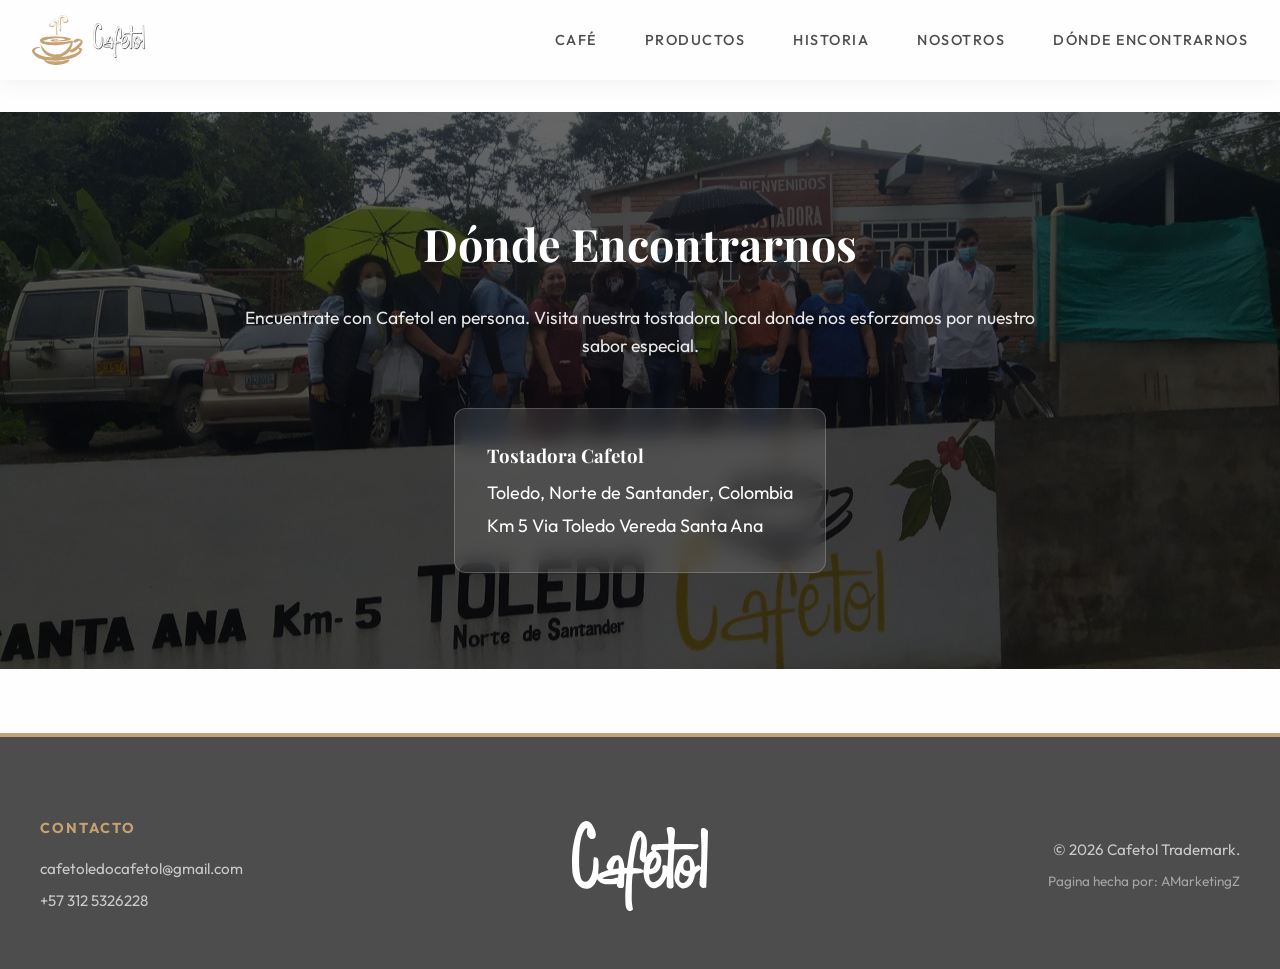
<file: find-us.html>
<!DOCTYPE html>
<html lang="en">
<head>
    <meta charset="UTF-8">
    <meta name="viewport" content="width=device-width, initial-scale=1.0">
    <title>Cafetol - Dónde Encontrarnos</title>
    <link rel="preconnect" href="https://fonts.googleapis.com">
    <link rel="preconnect" href="https://fonts.gstatic.com" crossorigin>
    <link href="https://fonts.googleapis.com/css2?family=Outfit:wght@300;400;500;600&family=Playfair+Display:ital,wght@0,400;0,600;1,400&display=swap" rel="stylesheet">
    <link rel="stylesheet" href="styles.css">
</head>
<body class="subpage">
    <header>
        <div class="header-container">
            <a href="index.html" class="logo">
               <svg class="logo-icon"
   version="1.1"
   id="svg1"
   
   
   viewBox="0 0 430.86771 425.19806"
   sodipodi:docname="vector_icon.svg"
   inkscape:version="1.4 (86a8ad7, 2024-10-11)"
   xmlns:inkscape="http://www.inkscape.org/namespaces/inkscape"
   xmlns:sodipodi="http://sodipodi.sourceforge.net/DTD/sodipodi-0.dtd"
   xmlns="http://www.w3.org/2000/svg"
   xmlns:svg="http://www.w3.org/2000/svg">
  <defs
     id="defs1" />
  <sodipodi:namedview
     id="namedview1"
     pagecolor="#ffffff"
     bordercolor="#000000"
     borderopacity="0.25"
     inkscape:showpageshadow="2"
     inkscape:pageopacity="0.0"
     inkscape:pagecheckerboard="0"
     inkscape:deskcolor="#d1d1d1"
     inkscape:zoom="0.63146779"
     inkscape:cx="323.05686"
     inkscape:cy="314.34699"
     inkscape:window-
     inkscape:window-
     inkscape:window-x="54"
     inkscape:window-y="-8"
     inkscape:window-maximized="1"
     inkscape:current-layer="g1" />
  <g
     inkscape:groupmode="layer"
     inkscape:label="Image"
     id="g1"
     transform="translate(-268.12152,-115.73236)">
    <path
       
       d="m 461,540.48537 c -6.325,-0.41198 -16.76151,-1.69722 -23.19225,-2.85609 -6.43074,-1.15886 -15.42644,-3.28665 -19.99044,-4.72842 -4.56399,-1.44176 -12.11012,-4.38251 -16.76916,-6.535 -4.65904,-2.15248 -8.71335,-4.25998 -9.00957,-4.68333 -0.29622,-0.42334 -2.11358,-1.74295 -4.03858,-2.93246 -1.925,-1.1895 -6.5375,-5.30043 -10.25,-9.1354 -3.7125,-3.83496 -6.75,-7.39537 -6.75,-7.91203 0,-0.51665 0.67238,-1.49739 1.49417,-2.17942 1.21006,-1.00426 4.10982,-0.56435 15.25,2.31348 7.56571,1.95445 17.58083,4.22747 22.25583,5.05117 4.675,0.82371 12.775,2.07998 18,2.79173 5.78302,0.78776 20.06406,1.30038 36.5,1.31018 16.03147,0.01 31.46866,-0.51411 38,-1.28905 6.05,-0.71783 17.525,-2.41988 25.5,-3.78234 7.975,-1.36245 22.6,-4.54734 32.5,-7.07752 9.9,-2.53018 19.37502,-4.80184 21.05559,-5.04812 1.95203,-0.28606 3.50473,0.0934 4.29919,1.05065 0.99876,1.20345 0.92643,2.4681 -0.36741,6.4238 -0.88605,2.70894 -2.4683,6.33506 -3.5161,8.05803 -1.0478,1.72297 -3.83248,4.53897 -6.18818,6.25778 -2.3557,1.71881 -7.43309,4.72256 -11.28309,6.67501 -3.85,1.95245 -11.44676,5.04994 -16.88169,6.88332 -5.43494,1.83337 -16.00994,4.65294 -23.5,6.26571 -7.49007,1.61276 -17.44331,3.40065 -22.11831,3.97308 -4.675,0.57243 -13.225,1.22383 -19,1.44755 -5.775,0.22372 -15.675,0.0697 -22,-0.34231 z m -34.5,-36.96665 c -7.7,-0.46926 -19.85,-1.57279 -27,-2.45229 -7.15,-0.8795 -17.95,-2.52082 -24,-3.64738 -6.05,-1.12655 -14.375,-2.93172 -18.5,-4.01148 -4.125,-1.07976 -11.775,-3.35164 -17,-5.04862 -5.225,-1.69698 -13.86718,-5.24976 -19.20484,-7.89507 -5.33767,-2.6453 -12.31267,-6.63099 -15.5,-8.85708 -3.18734,-2.22609 -7.20043,-5.29415 -8.91797,-6.81792 -1.71755,-1.52377 -4.0578,-4.57049 -5.20056,-6.77049 -1.14276,-2.2 -4.61261,-6.475 -7.71078,-9.5 -3.09817,-3.025 -6.44359,-6.625 -7.43426,-8 -0.99067,-1.375 -3.01466,-4.67717 -4.49776,-7.33816 -1.55189,-2.78442 -2.93327,-7.13188 -3.25422,-10.24166 -0.40262,-3.90103 -0.0542,-6.72184 1.253,-10.14473 1.00306,-2.6265 3.68333,-6.53298 6.00915,-8.75834 2.30915,-2.20941 7.15795,-5.48685 10.77511,-7.28321 3.61717,-1.79635 9.41312,-4.11929 12.8799,-5.16209 3.46678,-1.0428 8.55323,-2.3497 11.30323,-2.90421 2.75,-0.55452 9.05,-1.28969 14,-1.63371 6.49418,-0.45135 9.67407,-0.26472 11.42103,0.6703 1.33157,0.71269 2.60104,1.84171 2.82104,2.50893 0.22487,0.68195 -0.83517,1.47765 -2.42103,1.81729 -1.55157,0.33229 -6.64604,1.74208 -11.32104,3.13285 -4.675,1.39078 -11.875,4.27779 -16,6.41559 -4.125,2.1378 -9.8625,5.9545 -12.75,8.48157 -5.07446,4.44104 -5.24927,4.76762 -5.22804,9.76712 0.0121,2.84485 0.85105,6.99777 1.86437,9.22872 1.01332,2.23094 4.04094,5.94913 6.72804,8.26265 2.69981,2.32446 11.59659,7.52112 19.88563,11.6153 8.25,4.0749 19.725,8.99286 25.5,10.9288 5.775,1.93594 15,4.64144 20.5,6.01222 5.5,1.37079 13.6,3.16329 18,3.98335 4.4,0.82006 11.6,1.9737 16,2.56364 4.4,0.58994 12.275,1.50446 17.5,2.03226 5.225,0.52779 18.05,1.17481 28.5,1.43781 15.36866,0.3868 17.18433,0.30558 9.5,-0.42491 -5.225,-0.49671 -12.875,-1.62803 -17,-2.51405 -4.125,-0.88602 -10.65,-2.52643 -14.5,-3.64535 -3.85,-1.11892 -11.1456,-3.96984 -16.21244,-6.33538 -5.06685,-2.36554 -12.62183,-6.65789 -16.78886,-9.53855 -4.16703,-2.88066 -10.99882,-8.65678 -15.18177,-12.83581 -4.18294,-4.17903 -9.83183,-10.74824 -12.55308,-14.59824 -2.72126,-3.85 -6.89884,-11.05 -9.28351,-16 -2.38468,-4.95 -5.49997,-12.6 -6.92287,-17 -1.4229,-4.4 -3.22501,-11.375 -4.00468,-15.5 -0.77968,-4.125 -1.65239,-9.075 -1.93937,-11 -0.3696,-2.47925 -0.23898,-3.06254 0.44789,-2 0.53332,0.825 3.17721,5.22527 5.87532,9.77839 2.6981,4.55311 7.52863,11.94544 10.7345,16.42739 3.20588,4.48195 10.32887,12.68449 15.82887,18.22785 5.5,5.54337 13.825,12.83676 18.5,16.20753 4.675,3.37078 13.42062,8.66215 19.43472,11.75861 6.01409,3.09645 14.56409,6.77729 19,8.17963 4.4359,1.40233 11.21528,3.23961 15.06528,4.08284 3.85,0.84322 13.3,1.76507 21,2.04856 10.45734,0.38499 16.40395,0.0977 23.5,-1.13543 5.225,-0.90797 12.65,-2.58481 16.5,-3.72632 3.85,-1.14151 11.08117,-3.9808 16.06927,-6.30955 4.9881,-2.32874 12.1881,-6.27299 16,-8.76499 3.8119,-2.49201 10.51797,-7.63599 14.90237,-11.43107 4.38441,-3.79509 11.08009,-10.48739 14.8793,-14.8718 3.7992,-4.3844 9.4632,-11.79664 12.58665,-16.47164 3.12346,-4.675 7.09274,-11.04075 8.82063,-14.14611 1.72788,-3.10536 4.04285,-9.16416 5.14437,-13.46399 1.10151,-4.29984 1.86925,-7.9514 1.70607,-8.11458 -0.16317,-0.16317 -2.11572,0.34512 -4.33899,1.12953 -2.22326,0.78441 -10.95596,3.02101 -19.40598,4.97022 -8.45003,1.94921 -20.98869,4.44819 -27.86369,5.5533 -6.875,1.1051 -16.1,2.47752 -20.5,3.04982 -4.4,0.5723 -14.525,1.71989 -22.5,2.5502 -7.975,0.8303 -25.975,1.78666 -40,2.12523 -16.26575,0.39266 -30.56979,0.19274 -39.5,-0.55209 -7.7,-0.64222 -18.6489,-1.85166 -24.33089,-2.68765 -5.68198,-0.83598 -14.45698,-2.56928 -19.5,-3.85176 -5.04301,-1.28249 -12.87715,-3.7646 -17.4092,-5.51582 -4.53204,-1.75122 -10.36264,-4.61554 -12.95688,-6.36517 -2.85159,-1.92319 -5.97309,-5.28598 -7.89375,-8.50393 -1.74732,-2.92754 -3.46402,-7.11807 -3.81489,-9.31228 -0.35087,-2.19421 -0.18925,-5.64895 0.35916,-7.6772 0.5484,-2.02825 2.34753,-5.32253 3.99805,-7.32063 1.88389,-2.28059 6.08077,-5.13966 11.27468,-7.68074 4.6546,-2.27722 13.08537,-5.21356 19.27372,-6.71281 6.05,-1.46573 17.63349,-3.51904 25.74109,-4.56292 8.1076,-1.04387 25.4326,-2.36795 38.5,-2.94239 16.65301,-0.73207 31.08646,-0.72589 48.25891,0.0206 13.475,0.5858 31.44226,1.74329 39.92725,2.57221 8.48499,0.82892 21.47743,2.39622 28.87209,3.4829 7.39466,1.08667 17.10239,2.88945 21.57275,4.00617 4.47035,1.11672 9.90196,2.71826 12.07024,3.55898 2.16829,0.84072 5.17353,2.40526 6.67832,3.47677 2.38063,1.69515 2.71282,2.56291 2.55766,6.68114 -0.17242,4.57651 -0.33201,4.80923 -4.82837,7.04087 -2.55753,1.26936 -9.30753,3.1452 -15,4.16853 -5.69247,1.02334 -17.32494,2.56302 -25.84994,3.42152 -8.525,0.8585 -23.825,2.00567 -34,2.54926 -10.175,0.54359 -27.05,1.27478 -37.5,1.62487 -14.4565,0.48431 -22.58698,0.2436 -34,-1.00659 -8.25,-0.90372 -15.84696,-1.89985 -16.88213,-2.21364 -1.50723,-0.45688 -1.60683,-0.74488 -0.5,-1.44588 0.76017,-0.48145 2.95713,-0.92284 4.88213,-0.98087 3.5,-0.1055 3.5,-0.1055 0,-1.10546 -1.925,-0.54997 -4.0625,-1.46449 -4.75,-2.03225 -0.6875,-0.56777 -1.25,-1.58386 -1.25,-2.25798 0,-0.67413 1.6875,-1.95639 3.75,-2.84948 2.0625,-0.89308 7.45087,-2.29979 11.97416,-3.12601 4.52329,-0.82623 15.43745,-2.01611 24.2537,-2.64419 8.81625,-0.62807 18.95288,-0.82889 22.52584,-0.44626 4.46733,0.47841 6.4963,1.12019 6.4963,2.05483 0,0.84905 -1.59503,1.55834 -4.25,1.88994 -2.3375,0.29195 -11.37522,0.99327 -20.08383,1.5585 -8.70861,0.56523 -16.58361,1.44729 -17.5,1.96014 -1.44491,0.80863 -1.32465,1.06231 0.90552,1.91024 1.41444,0.53777 9.06444,1.28836 17,1.66797 8.63316,0.41297 20.25226,0.22663 28.92831,-0.46395 7.975,-0.63478 19.45,-1.82481 25.5,-2.6445 6.05,-0.81969 14.4875,-2.41857 18.75,-3.55306 4.2625,-1.13449 7.75,-2.39506 7.75,-2.80128 0,-0.40622 -1.6875,-1.45288 -3.75,-2.32592 -2.0625,-0.87304 -5.325,-2.03328 -7.25,-2.57831 -1.925,-0.54503 -7.85859,-1.747 -13.18575,-2.67104 -8.146,-1.413 -14.58431,-1.60306 -40.5,-1.19558 -19.6897,0.30958 -35.50751,1.075 -43.81425,2.12015 -7.15,0.8996 -18.4,2.54278 -25,3.65151 -6.6,1.10872 -18.75,3.63802 -27,5.62066 -8.25,1.98264 -17.05327,4.63427 -19.56281,5.8925 -2.50955,1.25823 -5.1071,2.94351 -5.77234,3.74507 -1.00593,1.21208 -0.44273,1.81782 3.34604,3.59875 2.50556,1.17776 7.57811,2.76555 11.27234,3.52844 3.69422,0.76289 10.76677,1.8892 15.71677,2.50292 4.95,0.61372 15.525,1.54853 23.5,2.07736 7.975,0.52883 28.70983,0.96818 46.0774,0.97634 17.83697,0.008 41.33426,-0.64406 54,-1.49938 12.33243,-0.83281 28.0476,-2.19552 34.9226,-3.02825 6.875,-0.83272 17.9,-2.41349 24.5,-3.51281 6.6,-1.09933 16.275,-3.10143 21.5,-4.44911 5.225,-1.34768 10.5855,-2.75709 11.91223,-3.13203 2.41223,-0.6817 2.41223,-0.6817 1.77007,11.26108 -0.35319,6.56853 -1.36486,15.75255 -2.24816,20.40893 -0.8833,4.65638 -2.86742,12.10667 -4.40915,16.5562 -1.54173,4.44952 -4.74634,12.32458 -7.12135,17.50012 -2.37501,5.17554 -5.35557,11.09758 -6.62347,13.16008 -1.26789,2.0625 -2.06338,3.75 -1.76775,3.75 0.29563,0 3.76677,-1.62623 7.71365,-3.61385 3.94688,-1.98762 10.79814,-5.85704 15.22504,-8.59873 4.42689,-2.74169 11.19889,-7.28404 15.04889,-10.09411 3.85,-2.81008 10.15,-7.75125 14,-10.98039 3.85,-3.22914 13.21631,-12.02305 20.81403,-19.54204 7.59772,-7.51899 14.73051,-15.14729 15.85066,-16.95178 1.35198,-2.17797 1.82531,-4.12281 1.40803,-5.78537 -0.34572,-1.37746 -1.68034,-2.90435 -2.96584,-3.3931 -1.34751,-0.51232 -3.98234,-0.51864 -6.22207,-0.0149 -2.13664,0.48053 -9.23577,3.41763 -15.77583,6.52689 -7.17428,3.41078 -14.92852,6.28128 -19.54867,7.23662 -6.5748,1.35952 -8.33322,1.39429 -12.43504,0.24585 -2.89815,-0.81143 -5.38426,-2.26381 -6.3202,-3.69223 -1.326,-2.02373 -1.3544,-2.80953 -0.20211,-5.59141 0.73739,-1.78022 2.90265,-4.96564 4.81168,-7.07871 1.90903,-2.11307 5.40455,-5.17228 7.76781,-6.79825 2.36326,-1.62597 7.114,-4.01084 10.55719,-5.29971 3.4432,-1.28888 8.99562,-2.65568 12.33871,-3.03735 4.58042,-0.52293 8.21362,-0.18682 14.74292,1.36389 4.76551,1.13181 10.80526,3.15204 13.42165,4.48941 2.61639,1.33737 6.72814,4.13175 9.1372,6.20974 2.40907,2.07798 4.99657,5.25351 5.75,7.05673 0.75344,1.80322 1.36501,4.98053 1.35906,7.0607 -0.006,2.08016 -0.64163,5.86045 -1.4126,8.40063 -0.77098,2.54019 -2.38716,6.59019 -3.59151,9 -1.20435,2.40982 -4.20141,7.38782 -6.66013,11.06223 -2.45871,3.6744 -8.03838,10.49429 -12.39927,15.15531 -7.92889,8.47458 -7.92889,8.47458 -2.02645,7.93937 3.24634,-0.29437 7.53168,-0.22957 9.52299,0.14401 1.9913,0.37357 5.175,2.04404 7.07488,3.71216 1.89988,1.66811 3.88615,4.59685 4.41393,6.50831 0.68967,2.49779 0.58262,4.54382 -0.38059,7.27384 -0.7371,2.08916 -2.50798,6.35156 -3.9353,9.472 -1.42732,3.12044 -2.59513,5.94055 -2.59513,6.2669 0,0.32636 -1.99008,3.38222 -4.42239,6.7908 -2.43231,3.40858 -7.06492,8.64073 -10.29467,11.62699 -3.22976,2.98626 -9.67718,7.95623 -14.32761,11.04438 -4.65043,3.08814 -11.60533,7.19507 -15.45533,9.1265 -3.85,1.93143 -10.375,4.89641 -14.5,6.58884 -4.125,1.69243 -11.325,4.46476 -16,6.16074 -4.675,1.69597 -15.025,4.81251 -23,6.92564 -7.975,2.11312 -17.875,4.55367 -22,5.42343 -4.125,0.86976 -12.675,2.47494 -19,3.56707 -6.325,1.09212 -14.875,2.45845 -19,3.03628 -4.125,0.57783 -15.07898,1.73009 -24.34218,2.56058 -9.2632,0.83049 -27.4882,1.69891 -40.5,1.92981 -13.0118,0.2309 -29.95782,0.0359 -37.65782,-0.43337 z m 64.76903,-28.65627 c -0.67703,-0.27392 -2.02703,-0.2906 -3,-0.0371 -0.97297,0.25354 -0.41903,0.47766 1.23097,0.49804 1.65,0.0204 2.44606,-0.18707 1.76903,-0.46099 z m 38.51366,-3.85582 c 9.50548,-1.33589 23.91827,-3.78818 32.02842,-5.44955 8.11015,-1.66136 22.0051,-5.02871 30.87767,-7.483 8.87257,-2.45429 21.68478,-6.56782 28.47158,-9.14119 6.7868,-2.57337 15.93964,-6.47599 20.33964,-8.67248 4.4,-2.19649 10.925,-5.89626 14.5,-8.22171 3.575,-2.32546 8.46515,-6.20635 10.86701,-8.62421 2.40185,-2.41785 4.98935,-5.84415 5.75,-7.61398 0.76064,-1.76984 1.38299,-3.44578 1.38299,-3.72432 0,-0.27855 -1.4625,-1.24564 -3.25,-2.1491 -1.7875,-0.90346 -4.2625,-2.56845 -5.5,-3.69999 -1.2375,-1.13154 -2.25,-2.90708 -2.25,-3.94565 0,-1.48397 -1.35823,-0.73604 -6.34309,3.49292 -3.48869,2.95967 -10.12619,8.09384 -14.75,11.40926 -4.6238,3.31542 -11.37706,7.67311 -15.00725,9.68376 -3.63018,2.01066 -9.21313,4.55467 -12.40655,5.65337 -3.19342,1.09869 -7.64826,1.96339 -9.89966,1.92155 -2.2514,-0.0418 -5.66845,-0.6333 -7.59345,-1.31435 -2.2928,-0.81117 -4.11965,-2.42328 -5.29653,-4.67392 -1.23057,-2.35331 -1.63375,-4.69579 -1.2798,-7.43565 0.44111,-3.41465 0.33817,-3.7224 -0.70347,-2.10303 -0.67111,1.04333 -3.73135,5.09333 -6.80054,9 -3.06918,3.90666 -7.78327,9.06528 -10.47574,11.46359 -2.69248,2.39831 -7.60633,6.28094 -10.91967,8.62807 -3.31334,2.34712 -9.84925,6.2952 -14.52425,8.77351 -4.675,2.47831 -13.675,6.40267 -20,8.72079 -6.325,2.31812 -16.45,5.30381 -22.5,6.63486 -11,2.4201 -11,2.4201 -1.5,1.85972 5.225,-0.30821 17.27721,-1.65338 26.78269,-2.98927 z M 592,416.01839 c 0,-0.275 -0.225,-0.5 -0.5,-0.5 -0.275,0 -0.5,0.225 -0.5,0.5 0,0.275 0.225,0.5 0.5,0.5 0.275,0 0.5,-0.225 0.5,-0.5 z m -112.27628,-127.75 c -0.9122,-0.6875 -2.43611,-3.05 -3.38647,-5.25 -1.31658,-3.04778 -1.82493,-7.72817 -2.13542,-19.66095 -0.29239,-11.23685 0.21574,-22.2102 1.79871,-38.84478 1.27841,-13.43395 1.93298,-25.35184 1.55648,-28.33905 -0.35736,-2.83537 -1.86638,-7.39343 -3.35338,-10.12901 -1.78261,-3.2794 -4.0663,-5.74361 -6.70364,-7.23355 -2.2,-1.24287 -5.40592,-2.26717 -7.12427,-2.27621 -1.71835,-0.009 -4.98803,0.64112 -7.26594,1.44481 -2.27791,0.8037 -5.68576,2.639 -7.57298,4.07846 -1.95921,1.49436 -4.13973,4.47213 -5.08253,6.94082 -0.93262,2.44204 -1.35677,5.25134 -0.97462,6.45537 0.37212,1.17246 1.62629,3.01652 2.78703,4.09792 1.28935,1.20121 3.49604,1.96021 5.67187,1.95085 1.95879,-0.008 4.06661,-0.34592 4.68403,-0.75 0.61742,-0.40407 2.71697,-3.91058 4.66566,-7.79224 1.94869,-3.88166 4.20835,-7.60969 5.02146,-8.28452 1.18416,-0.98276 1.79052,-0.91483 3.04666,0.3413 0.86254,0.86254 2.0327,3.24058 2.60037,5.28452 0.56766,2.04394 1.03462,4.4488 1.03768,5.34413 0.003,0.89533 -0.63778,3.14533 -1.4241,5 -0.78633,1.85467 -3.82383,5.71698 -6.75,8.58292 -3.1618,3.09671 -7.14603,5.85561 -9.82032,6.80015 -2.475,0.87414 -7.425,1.63292 -11,1.68617 -3.575,0.0533 -8.49278,-0.51459 -10.92841,-1.26188 -2.43562,-0.74729 -5.89333,-2.82364 -7.68379,-4.6141 -2.32925,-2.32925 -3.45176,-4.56486 -3.94562,-7.85813 -0.37962,-2.53151 -0.1872,-7.1588 0.4276,-10.28287 0.6148,-3.12407 2.77843,-8.93254 4.80807,-12.9077 2.02963,-3.97516 5.59505,-9.40505 7.92314,-12.06641 2.32809,-2.66136 6.86003,-6.23908 10.07097,-7.9505 3.21094,-1.71141 8.90662,-3.64602 12.65707,-4.29913 5.27409,-0.91845 8.21822,-0.91676 12.99498,0.007 3.3968,0.65721 8.70383,2.31889 11.79342,3.69261 3.08959,1.37373 7.43352,4.37551 9.65319,6.67062 2.21966,2.29511 4.97932,5.96626 6.13257,8.15812 1.15324,2.19185 2.09681,4.62935 2.09681,5.41666 0,0.78732 0.24643,1.18505 0.54761,0.88387 0.30119,-0.30119 -0.64113,-5.21369 -2.09404,-10.91667 -1.73712,-6.81854 -2.65867,-13.1413 -2.69134,-18.46524 -0.0407,-6.62765 0.41361,-9.10814 2.50445,-13.67515 1.40478,-3.06842 4.45895,-7.64543 6.78705,-10.17113 2.43897,-2.64597 6.82099,-5.82673 10.3396,-7.50518 3.35867,-1.60216 9.07377,-3.45917 12.70023,-4.12671 4.84988,-0.89273 8.44653,-0.93867 13.60044,-0.17372 3.85379,0.57198 9.58419,2.30195 12.73421,3.84437 3.48709,1.70746 7.81965,5.06436 11.07652,8.58215 2.94205,3.17777 7.14602,9.36774 9.34216,13.75548 2.19613,4.38775 4.53001,10.56464 5.1864,13.72643 0.90931,4.38011 0.91932,6.97353 0.0421,10.89349 -0.73192,3.27054 -2.13934,6.06883 -3.86336,7.6813 -1.49161,1.3951 -4.28701,3.37369 -6.21201,4.39689 -2.66611,1.41712 -5.6443,1.86006 -12.5,1.85911 -7.20822,-0.001 -9.97008,-0.4478 -13.87264,-2.24422 -2.67996,-1.23363 -7.11834,-4.56067 -9.86307,-7.39343 -2.74473,-2.83275 -5.61454,-6.64419 -6.37736,-8.46986 C 522.62412,161.07635 522,158.20024 522,156.51067 c 0,-1.68958 0.89357,-4.8235 1.98571,-6.96427 1.09214,-2.14077 2.382,-4.13724 2.86635,-4.43658 0.48436,-0.29935 1.57739,0.23262 2.42898,1.18215 0.85158,0.94953 3.2227,5.21392 5.26916,9.47642 3.16646,6.5953 4.11037,7.77317 6.33532,7.90552 1.43796,0.0855 3.73948,0.0696 5.11448,-0.0354 1.375,-0.10503 3.5125,-1.32511 4.75,-2.71128 1.2711,-1.42382 2.25,-3.82286 2.25,-5.51422 0,-1.64664 -0.65201,-4.25475 -1.44892,-5.79579 -0.7969,-1.54104 -2.99959,-4.16341 -4.89487,-5.82748 -1.89527,-1.66407 -5.5146,-3.81561 -8.04296,-4.7812 -2.99901,-1.14534 -6.01516,-1.56541 -8.67664,-1.20843 -2.24379,0.30096 -5.83856,1.7112 -7.98836,3.13388 -2.14981,1.42267 -4.83639,4.40503 -5.97019,6.62745 -1.1338,2.22243 -2.50722,6.45215 -3.05204,9.39939 -0.75633,4.09132 -0.47575,10.64416 1.1864,27.70811 1.19735,12.29222 2.22438,30.2245 2.28229,39.8495 0.0877,14.58341 -0.20578,18.44749 -1.76119,23.18511 -1.02657,3.12681 -2.89159,6.64816 -4.1445,7.82521 -1.25292,1.17705 -2.48828,1.76875 -2.74527,1.31488 -0.25698,-0.45386 -0.75257,-2.02107 -1.10132,-3.48267 -0.48068,-2.01455 -1.10315,-2.53481 -2.57291,-2.15046 -1.58528,0.41456 -2.14802,-0.2699 -3.08607,-3.75355 -0.78468,-2.91407 -0.93139,-9.34526 -0.46422,-20.34954 0.41338,-9.73735 0.24644,-20.62897 -0.42288,-27.58898 -0.60825,-6.325 -1.47054,-12.83844 -1.9162,-14.4743 -0.60536,-2.22207 -0.83037,-0.9575 -0.88966,5 -0.0571,5.73718 -1.12378,12.04214 -3.80221,22.4743 -3.72283,14.5 -3.72283,14.5 -4.22946,41.5 -0.27865,14.85 -0.90774,27.77074 -1.39798,28.71276 -0.49024,0.94202 -1.50585,1.47695 -2.25692,1.18874 -0.86612,-0.33236 -1.75587,0.59562 -2.43272,2.53724 -0.58694,1.68369 -1.22956,3.06126 -1.42805,3.06126 -0.19849,0 -1.10724,-0.5625 -2.01943,-1.25 z m 8.18403,-32.25 c -0.0475,-11.55 0.42794,-24.15 1.05644,-28 0.6285,-3.85 2.32972,-11.5 3.78048,-17 1.81231,-6.87067 2.65522,-12.65994 2.69358,-18.5 0.038,-5.78185 -0.52977,-10.18256 -1.77541,-13.76154 -1.114,-3.20077 -3.74872,-7.35957 -6.72693,-10.61821 -3.027,-3.31202 -6.9073,-6.25771 -10.1658,-7.71727 -4.51674,-2.02316 -6.84258,-2.35824 -16.27011,-2.34396 -9.73228,0.0147 -11.63386,0.31511 -16.5,2.60637 -3.025,1.42434 -7.3,4.1689 -9.5,6.09902 -2.2,1.93012 -5.45444,5.93129 -7.23208,8.89149 -1.77765,2.96019 -3.70035,7.8486 -4.27267,10.86313 -0.57231,3.01453 -0.74238,7.50597 -0.37791,9.98097 0.50826,3.45149 1.62029,5.45989 4.77266,8.61972 3.14283,3.15027 5.35702,4.3857 9.40922,5.25 2.91457,0.62165 6.30753,1.13028 7.5399,1.13028 1.23238,0 4.82642,-0.6735 7.98676,-1.49667 3.16034,-0.82316 7.06276,-2.47013 8.67205,-3.65992 1.60928,-1.1898 3.61809,-3.62181 4.46402,-5.40447 0.84593,-1.78266 1.53805,-4.42515 1.53805,-5.87219 0,-1.44705 -0.67504,-4.2466 -1.5001,-6.22123 -1.2364,-2.95913 -1.75413,-3.37942 -2.9452,-2.39092 -0.7948,0.65962 -2.20111,3.52719 -3.12514,6.37236 -0.92403,2.84517 -2.5802,6.16219 -3.68039,7.37116 -1.10018,1.20897 -3.29226,2.48189 -4.87129,2.8287 -1.57903,0.34681 -4.3526,0.14158 -6.1635,-0.45607 -1.82071,-0.60089 -4.05737,-2.38138 -5.00347,-3.98299 -0.941,-1.59299 -1.71091,-4.08234 -1.71091,-5.53189 0,-1.44955 0.90122,-4.40209 2.00271,-6.56119 1.1015,-2.15911 3.914,-5.79552 6.25,-8.08092 2.33601,-2.2854 6.20898,-5.04374 8.60659,-6.12966 2.41387,-1.09327 6.44362,-1.95825 9.02981,-1.93821 2.56878,0.0199 5.79227,0.46267 7.16332,0.98394 1.37105,0.52127 3.88426,2.37097 5.58491,4.11043 1.70065,1.73947 3.82797,5.44118 4.72737,8.22604 1.0214,3.16256 1.63529,8.4686 1.63529,14.13423 0,4.98898 -0.94618,17.4248 -2.10263,27.63517 -1.51693,13.39315 -1.99169,22.60332 -1.70437,33.0643 0.34258,12.47306 0.70266,15.0812 2.57589,18.65775 1.1977,2.28677 2.75217,4.35385 3.45437,4.59353 0.72367,0.247 1.60034,-0.68771 2.02376,-2.15776 0.41086,-1.42644 0.70819,-12.04352 0.66073,-23.59352 z m 19.86544,-11.64791 c 1.52107,-2.95573 2.62478,-7.5169 3.22376,-13.32252 0.54568,-5.28898 0.54818,-13.90209 0.006,-21.48506 -0.49752,-6.96137 -1.64814,-18.70671 -2.55693,-26.10077 -1.07736,-8.76552 -1.49105,-17.61957 -1.18882,-25.44374 0.30505,-7.89739 1.00793,-13.23249 2.05588,-15.605 0.8758,-1.98274 3.14998,-4.97261 5.05375,-6.64414 1.90377,-1.67153 5.13123,-3.59024 7.17214,-4.2638 2.16584,-0.71479 5.60257,-0.96535 8.2548,-0.60182 2.49924,0.34256 6.53685,1.79068 8.97247,3.21805 2.43562,1.42737 6.21988,4.44122 8.40947,6.69744 2.1896,2.25623 4.65825,5.41173 5.4859,7.01224 0.82766,1.6005 1.50483,4.83089 1.50483,7.17865 0,2.34775 -0.57575,5.19056 -1.27944,6.31734 -0.70369,1.12679 -2.33737,2.53073 -3.63039,3.11987 -1.29302,0.58914 -4.06909,1.07117 -6.16903,1.07117 -2.25447,0 -4.82043,-0.78844 -6.26563,-1.92524 -1.34615,-1.05888 -3.69558,-5.10626 -5.22095,-8.99419 -1.52538,-3.88792 -3.1941,-7.32895 -3.70828,-7.64673 -0.51417,-0.31778 -1.60043,1.01515 -2.41391,2.96207 -0.81347,1.94692 -1.47736,5.2418 -1.4753,7.32197 0.002,2.08016 0.88449,5.22661 1.96096,6.99209 1.07647,1.76549 3.73518,4.38658 5.90823,5.82464 2.29807,1.52079 6.6606,3.07878 10.42771,3.72406 4.93849,0.84593 7.79465,0.81447 12.02595,-0.13245 3.05209,-0.68303 6.99831,-2.22835 8.76938,-3.43405 1.77108,-1.20569 4.14049,-3.43452 5.26538,-4.95294 1.40966,-1.90285 2.17332,-4.77232 2.45741,-9.23385 0.31908,-5.01105 -0.12209,-7.9979 -1.95329,-13.22423 -1.8778,-5.35934 -3.63052,-8.04373 -8.50174,-13.02089 -4.0467,-4.13471 -8.13303,-7.16288 -12,-8.89257 -4.43306,-1.98291 -8.07415,-2.74453 -14.92336,-3.12157 -6.78436,-0.37347 -10.53676,-0.0693 -14.94123,1.2111 -3.23487,0.94041 -7.78602,3.02011 -10.11366,4.62157 -2.32764,1.60145 -5.62572,4.60137 -7.32908,6.66647 -1.70335,2.06511 -4.05688,6.22974 -5.23006,9.25474 -1.59703,4.11787 -2.14178,7.76166 -2.16776,14.5 -0.0266,6.90231 0.70511,11.91345 3.13941,21.5 1.74576,6.875 3.62147,15.65 4.16825,19.5 0.54678,3.85 1.00306,16.97569 1.01395,29.16821 0.0109,12.19252 0.30025,22.89904 0.64302,23.79226 0.34276,0.89323 1.12132,1.45802 1.73012,1.25508 0.6088,-0.20293 2.14774,-2.39149 3.41986,-4.86346 z"
       id="path1"
       sodipodi:nodetypes="[base64]" />
  </g>
</svg>
               <svg class="logo-text-filled-svg"
   version="1.1"
   id="svg1"
   
   
   viewBox="0 0 421.08679 280.25742"
   sodipodi:docname="logo_filled.png"
   inkscape:version="1.4 (86a8ad7, 2024-10-11)"
   xmlns:inkscape="http://www.inkscape.org/namespaces/inkscape"
   xmlns:sodipodi="http://sodipodi.sourceforge.net/DTD/sodipodi-0.dtd"
   xmlns="http://www.w3.org/2000/svg"
   xmlns:svg="http://www.w3.org/2000/svg">
  <defs
     id="defs1" />
  <sodipodi:namedview
     id="namedview1"
     pagecolor="#ffffff"
     bordercolor="#000000"
     borderopacity="0.25"
     inkscape:showpageshadow="2"
     inkscape:pageopacity="0.0"
     inkscape:pagecheckerboard="0"
     inkscape:deskcolor="#d1d1d1"
     inkscape:zoom="1.2953721"
     inkscape:cx="193.76672"
     inkscape:cy="123.13064"
     inkscape:window-
     inkscape:window-
     inkscape:window-x="54"
     inkscape:window-y="-8"
     inkscape:window-maximized="1"
     inkscape:current-layer="g1" />
  <g
     inkscape:groupmode="layer"
     inkscape:label="Image"
     id="g1"
     transform="translate(-48.12318,-9.9993268)">
    <path
       
       d="m 220.10044,286.76413 c -5.19347,-5.51787 -6.26841,-10.44644 -6.84202,-31.37065 -0.45412,-16.56553 0.56051,-38.77431 3.3922,-74.25 0.6133,-7.68349 0.59807,-7.74987 -1.77516,-7.73469 -4.57331,0.0293 -4.7116,0.57551 -5.06101,19.99255 -0.29785,16.55142 -0.54997,18.85946 -2.40235,21.99214 -2.01714,3.41132 -2.22857,3.49965 -8.34425,3.48633 -5.80983,-0.0127 -6.48993,-0.2546 -9.18042,-3.26578 -1.85477,-2.07586 -2.90575,-4.34961 -2.90575,-6.28651 v -3.03441 l -14.79318,0.68885 c -23.24885,1.08261 -33.30844,-1.5507 -42.01756,-10.99898 -2.32675,-2.52423 -4.38505,-4.5895 -4.574,-4.5895 -0.18895,0 -1.14998,2.1375 -2.13562,4.75 -8.19066,21.70987 -26.25081,30.51573 -44.66249,21.77677 C 64.64646,211.20293 54.41599,195.88913 50.38859,175.39348 48.1888,164.19861 47.38729,130.66767 48.90121,113.16945 51.72225,80.563319 59.49046,47.136795 68.27626,29.798865 78.6818,9.264516 94.58369,4.064429 106.7865,17.205609 c 7.22333,7.778787 15.19518,26.044201 15.19518,34.815779 0,9.35376 -4.21998,14.372092 -12.08566,14.372092 -4.25351,0 -5.01566,-0.400911 -9.13582,-4.805692 -6.8001,-7.269859 -7.85633,-12.684203 -5.15873,-26.444308 0.44385,-2.264045 0.18522,-2.75 -1.46361,-2.75 -7.96449,0 -17.10697,21.218213 -21.11307,49 -2.86752,19.88591 -3.82429,58.24385 -1.98298,79.5 1.89093,21.82895 5.67202,33.30238 12.0466,36.55445 6.39546,3.26272 10.32355,2.64108 15.31691,-2.42399 5.08374,-5.15674 8.53487,-12.05889 12.12244,-24.24452 2.19843,-7.46719 2.74054,-11.85877 3.39537,-27.50547 0.42858,-10.24074 1.12543,-19.17967 1.54854,-19.86428 1.20552,-1.95057 8.43944,-0.54131 11.15362,2.17288 3.78216,3.78216 4.94355,15.3044 3.4724,34.44991 -0.65975,8.58595 -0.98166,15.8287 -0.71535,16.09501 0.2663,0.26631 1.7476,-0.40614 3.29176,-1.49431 4.61061,-3.24911 10.31581,-5.84131 19.30758,-8.77256 4.675,-1.52401 8.64368,-2.88375 8.81929,-3.02164 0.67449,-0.52964 -2.35849,-4.44548 -3.44321,-4.44548 -1.24071,0 -2.3407,-3.15453 -2.36243,-6.77498 -0.0216,-3.59625 3.60255,-12.95182 7.17204,-18.5144 4.52176,-7.04654 10.06772,-12.46931 15.07914,-14.74419 4.82766,-2.19146 14.0625,-2.55285 17.40207,-0.68099 2.63944,1.47942 7.88002,7.94201 10.35074,12.76436 2.07384,4.0477 4.98236,17.1287 4.98236,22.40804 0,3.45701 0.0947,3.54216 3.94098,3.54216 2.16754,0 4.17124,-0.37256 4.45266,-0.82791 0.28143,-0.45535 2.3636,-14.06785 4.62706,-30.25 5.72025,-40.895691 9.42532,-56.793897 16.52838,-70.92209 4.6501,-9.249174 9.02026,-13.156117 15.40184,-13.769306 4.28359,-0.411599 5.68048,-0.07862 9.06424,2.16064 7.02339,4.647859 12.65708,14.104162 15.07048,25.296185 1.72924,8.0193 1.52285,27.447784 -0.44373,41.770941 -2.13788,15.57077 -2.06988,16.05636 1.32738,9.4791 3.31087,-6.41 9.20615,-12.14833 14.41605,-14.03226 4.28078,-1.54795 4.43346,-2.13878 1.11466,-4.31334 -2.0559,-1.34708 -2.5,-2.44043 -2.5,-6.154851 0,-2.55849 0.87593,-6.233751 2.02032,-8.476947 1.9023,-3.728818 2.29662,-3.968075 6.75,-4.09561 2.60133,-0.0745 13.72968,-0.411997 24.72968,-0.75 l 20,-0.614552 -0.10236,-10 c -0.0692,-6.756767 -0.97312,-14.035311 -2.78723,-22.44225 -3.1048,-14.388274 -2.8481,-17.43064 1.60159,-18.981809 7.59499,-2.647629 16.18044,-0.658417 19.58691,4.538207 2.70133,4.120927 2.87511,11.353886 0.6931,28.847845 -0.82061,6.579096 -1.49201,13.415629 -1.49201,15.192296 v 3.230303 l 35.75,0.3256 c 19.6625,0.17908 36.54138,0.704683 37.50863,1.168005 4.31288,2.065916 3.02161,8.862829 -2.45663,12.931071 -2.53514,1.882652 -4.65758,2.032582 -35.16243,2.484022 -17.85543,0.26423 -32.92244,0.7635 -33.48224,1.10947 -2.41145,1.49037 -5.40357,77.13873 -3.93508,99.48888 0.63453,9.65738 0.59361,14.9816 -0.12971,16.87629 -1.79597,4.70451 -9.0619,6.14492 -15.50303,3.07336 -5.36698,-2.55933 -5.96617,-5.1768 -5.18077,-22.63117 l 0.68441,-15.21012 -2.97083,6.17964 c -8.61127,17.9123 -16.69575,26.46888 -28.77294,30.45317 -10.8713,3.58646 -18.59643,1.71233 -25.94769,-6.29496 -8.70468,-9.48148 -13.08665,-20.09233 -14.08066,-34.09604 -0.56405,-7.94635 -0.77467,-8.64391 -2.22207,-7.3595 -2.69264,2.38944 -9.14644,3.60627 -19.15783,3.61211 -6.07471,0.004 -10.17225,0.4612 -11.24169,1.25558 -2.45391,1.82278 -3.53337,14.77205 -4.3139,51.75 -0.67149,31.81274 -0.56829,33.65336 3.1834,56.77639 0.49801,3.06942 0.25995,3.39967 -3.76868,5.22804 -6.26532,2.84348 -8.77134,2.52062 -12.6815,-1.63378 z m 88.47814,-89.31283 c 2.8033,-1.60787 7.0783,-5.13056 9.5,-7.82819 8.34838,-9.2996 11.20572,-18.189 10.18494,-31.68611 -0.52059,-6.88343 -0.36725,-8.0079 1.25364,-9.19312 3.47504,-2.54101 12.53427,-0.63865 13.70798,2.87856 0.41074,1.23084 1.00923,-8.24537 2.39866,-37.97896 l 0.66589,-14.25 -14.904,0.006 c -15.14329,0.006 -21.25483,0.90482 -23.35568,3.43619 -0.94315,1.13642 -0.53062,1.71736 2.14176,3.01606 4.54218,2.20737 5.88845,3.41223 8.98609,8.04217 6.82034,10.19414 7.54238,25.51507 1.89286,40.16476 -4.93483,12.79642 -12.73243,18.82494 -27.72652,21.43605 l -6.60824,1.15077 0.58827,6.29961 c 1.52373,16.31725 9.10481,21.48666 21.27435,14.50663 z m -130.31133,-8.65391 c 11.3156,-2.14988 12.3992,-2.81616 13.19341,-8.11232 0.36908,-2.46119 0.44722,-4.69872 0.17364,-4.9723 -0.77962,-0.77963 -14.11495,1.46001 -25.65262,4.30831 -10.26829,2.53492 -23.84758,7.85816 -22.77692,8.92881 1.1186,1.11861 13.54955,2.20722 20.27692,1.7757 3.85,-0.24695 10.50351,-1.11464 14.78557,-1.9282 z m 93.89538,-46.40391 c 0.23086,-2.53253 -0.0551,-3.42135 -1.03451,-3.21548 -2.73716,0.57535 -5.15654,-1.01088 -9.10441,-5.96919 -3.87296,-4.86425 -4.04203,-5.37582 -4.04203,-12.2306 0,-3.9347 1.15994,-14.11342 2.57763,-22.61937 2.01873,-12.111989 2.49281,-17.900431 2.18641,-26.695623 -0.21518,-6.176645 -0.70189,-11.54092 -1.08158,-11.92061 -1.30089,-1.30089 -5.96546,4.150514 -8.68574,10.150873 -3.2034,7.066012 -4.89005,14.024521 -8.96832,37 C 239.94874,129.77357 238.02205,143.75281 238,150.5 l -0.0183,5.60652 9.25,0.68569 c 5.0875,0.37712 11.05,1.15693 13.25,1.73289 4.39246,1.14996 8.43163,4.33224 8.62176,6.79269 0.11556,1.49549 2.37996,-15.47293 3.05919,-22.92431 z m -79.94626,14.57686 c 0.87845,-1.28758 0.79651,-17.8177 -0.10944,-22.07686 -0.9381,-4.41036 -4.0953,-4.43708 -7.93218,-0.0671 -3.12483,3.55899 -6.78605,13.40741 -7.85098,21.11856 l -0.55951,4.05144 7.85871,-0.97458 c 4.32229,-0.53602 8.18932,-1.45917 8.5934,-2.05144 z m 103.09412,1.05911 c 6.87109,-2.87092 13.33565,-14.23695 14.36463,-25.25597 0.89316,-9.56465 -2.1408,-12.06027 -7.72142,-6.35137 -3.14261,3.21484 -6.20741,8.65075 -8.66804,15.37413 -1.62994,4.4536 -4.21114,14.33925 -4.26836,16.34724 -0.0464,1.62673 2.22549,1.58557 6.29319,-0.11403 z m 92.67119,61.24022 c -12.0803,-3.60929 -23,-20.38494 -23,-35.33429 0,-11.56629 4.55376,-30.09638 10.71963,-43.62018 6.98162,-15.31302 14.19187,-22.88623 23.24569,-24.41586 12.66915,-2.14044 25.26768,10.67567 28.2231,28.7105 0.65647,4.006 1.30896,7.44747 1.44998,7.64771 0.14102,0.20023 1.77211,-0.57269 3.62464,-1.71762 1.85254,-1.14493 5.02615,-2.28732 7.05248,-2.53865 3.2281,-0.40039 3.7583,-0.16186 4.28247,1.9266 0.32903,1.31096 1.16931,2.85752 1.8673,3.43679 0.97532,0.80945 1.41281,0.18241 1.89008,-2.70898 1.44513,-8.75478 1.8756,-58.838437 0.71281,-82.93218 -0.6681,-13.843484 -0.90981,-27.203328 -0.53713,-29.688544 0.58104,-3.874625 1.11116,-4.669712 3.71985,-5.579106 4.4006,-1.534058 9.67896,0.206663 14.18791,4.678951 l 3.78948,3.758669 -0.52182,20 c -2.90211,111.23204 -3.85632,143.08245 -4.47889,149.5 l -0.72758,7.5 -4.41979,0.31579 c -6.32936,0.45224 -8.50579,-0.34267 -12.51257,-4.57004 -3.34881,-3.53318 -3.55078,-4.13152 -3.55897,-10.54357 -0.005,-3.7388 0.63759,-12.7388 1.42746,-20 0.78987,-7.2612 1.63432,-15.33723 1.87655,-17.94673 l 0.44042,-4.74454 -5.12655,3.66962 c -9.66292,6.91678 -12.25178,10.42357 -13.89331,18.81947 -0.3226,1.65 -2.01828,6.95455 -3.76818,11.78789 -2.43894,6.73654 -4.33749,10.05259 -8.13326,14.20577 -7.96161,8.71127 -19.28603,12.93579 -27.8318,10.38253 z m 7.87481,-17.31145 c 5.02069,-2.5963 11.60951,-10.96468 13.52076,-17.17254 0.59215,-1.92333 0.1755,-2.15666 -4.7608,-2.66613 -7.01641,-0.72416 -10.51281,-2.61228 -16.30579,-8.80545 -5.60894,-5.99641 -5.53472,-6.08197 -7.36979,8.49701 -0.93753,7.44839 -0.95377,10.65708 -0.0689,13.61055 2.09468,6.99144 8.60936,9.83328 14.98451,6.53656 z m 16.92519,-37.76474 c 2.17108,-2.17108 0.68733,-26.15238 -1.91944,-31.02318 -1.96041,-3.66305 -9.27846,-1.38915 -13.66175,4.24503 -6.59023,8.47093 -5.2852,23.93593 2.28119,27.03279 3.07836,1.25995 11.95537,1.08999 13.3,-0.25464 z"
       id="path1" />
  </g>
</svg>
               <svg class="logo-text-svg"
   version="1.1"
   id="svg1"
   
   
   viewBox="0 0 420.83133 280.29999"
   sodipodi:docname="vector_text.svg"
   inkscape:version="1.4 (86a8ad7, 2024-10-11)"
   xmlns:inkscape="http://www.inkscape.org/namespaces/inkscape"
   xmlns:sodipodi="http://sodipodi.sourceforge.net/DTD/sodipodi-0.dtd"
   xmlns="http://www.w3.org/2000/svg"
   xmlns:svg="http://www.w3.org/2000/svg">
  <defs
     id="defs1" />
  <sodipodi:namedview
     id="namedview1"
     pagecolor="#ffffff"
     bordercolor="#000000"
     borderopacity="0.25"
     inkscape:showpageshadow="2"
     inkscape:pageopacity="0.0"
     inkscape:pagecheckerboard="0"
     inkscape:deskcolor="#d1d1d1"
     inkscape:zoom="0.63146779"
     inkscape:cx="323.05686"
     inkscape:cy="-65.7199"
     inkscape:window-
     inkscape:window-
     inkscape:window-x="54"
     inkscape:window-y="-8"
     inkscape:window-maximized="1"
     inkscape:current-layer="g1" />
  <g
     inkscape:groupmode="layer"
     inkscape:label="Image"
     id="g1"
     transform="translate(-273.14973,-559.20044)">
    <path
       
       d="m 445.41229,835.75036 c -1.69824,-2.05258 -3.56206,-4.63197 -4.14181,-5.73197 -0.57976,-1.1 -1.55279,-5.2362 -2.16229,-9.19156 -0.60951,-3.95535 -1.02793,-15.43035 -0.92984,-25.5 0.17835,-18.30844 0.17835,-18.30844 0.83995,4.19156 0.53935,18.34254 1.01452,23.51627 2.57165,28 1.91005,5.5 1.91005,5.5 6.07631,5.41988 2.29144,-0.0441 5.32894,-0.84195 6.75,-1.77306 1.73368,-1.13595 2.58329,-2.5901 2.58237,-4.41988 -7.5e-4,-1.49982 -0.67513,-6.55194 -1.49863,-11.22694 -1.10808,-6.29059 -1.49147,-16.16797 -1.47495,-38 0.0123,-16.225 0.42543,-34.70311 0.91813,-41.06246 0.49271,-6.35935 1.19454,-13.15471 1.55962,-15.1008 0.6638,-3.53835 0.6638,-3.53835 12.37543,-4.16808 6.4414,-0.34635 13.26641,-1.14759 15.1667,-1.78054 1.90029,-0.63295 4.13007,-1.79422 4.95507,-2.58059 1.32885,-1.26663 1.2718,-1.6093 -0.5,-3.00318 -1.75158,-1.37798 -1.77247,-1.4946 -0.16821,-0.93889 1.00748,0.349 2.01998,0.63454 2.25,0.63454 0.23001,0 0.41821,1.07685 0.41821,2.39301 0,1.31615 0.7118,2.66615 1.58179,3 0.86998,0.33384 1.76998,0.60699 2,0.60699 0.23001,0 0.48439,-1.6875 0.56528,-3.75 0.0809,-2.0625 0.48493,1.27207 0.89787,7.41017 0.41294,6.13809 1.22715,13.38129 1.80935,16.096 0.5822,2.71471 1.99316,7.43382 3.13547,10.48692 1.14232,3.0531 3.89293,7.61418 6.11248,10.13572 2.91617,3.31294 5.36022,4.97801 8.8112,6.00284 3.48855,1.03599 6.08386,1.17382 9.62959,0.51141 2.66966,-0.49875 6.90212,-1.88332 9.40545,-3.07682 2.50334,-1.19351 7.48076,-5.12791 11.06095,-8.74313 4.2727,-4.31451 7.93303,-9.32201 10.65249,-14.57311 2.27868,-4.4 4.87119,-10.475 5.76112,-13.5 0.88993,-3.025 2.0616,-8.27588 2.6037,-11.66862 0.64771,-4.05368 0.64755,-7.05788 -4.7e-4,-8.76229 -0.54236,-1.42652 -2.12015,-3.11038 -3.50619,-3.7419 -1.91161,-0.87099 -3.15184,-0.86038 -5.13663,0.0439 -2.61654,1.19218 -2.61654,1.19218 -1.90379,10.69893 0.63466,8.46517 0.46082,10.22037 -1.58671,16.02023 -1.3172,3.73114 -4.24703,8.93099 -6.85872,12.17284 -2.5076,3.11264 -6.35364,6.87889 -8.54675,8.36945 -2.19311,1.49055 -5.11248,2.98482 -6.48748,3.32059 -1.59742,0.39008 -1.05588,-0.16226 1.5,-1.52992 2.2,-1.17722 5.72902,-3.77904 7.84226,-5.78183 2.11325,-2.00279 5.16897,-5.54899 6.79049,-7.88045 1.62152,-2.33146 3.68002,-6.15646 4.57444,-8.5 1.13312,-2.96894 1.65149,-7.72194 1.70952,-15.67477 0.0833,-11.41378 0.0833,-11.41378 2.8762,-12.34763 1.5361,-0.51362 3.91256,-0.65284 5.28102,-0.30938 1.36846,0.34346 3.30077,1.96078 4.29401,3.59404 0.99325,1.63327 2.10429,2.67119 2.46898,2.3065 0.3647,-0.36469 0.71528,-4.07558 0.77908,-8.24641 0.0638,-4.17083 0.34311,-6.68515 0.62069,-5.58736 0.27759,1.09778 -0.28033,17.39056 -1.2398,36.20618 -0.95947,18.81562 -1.49,34.87343 -1.17894,35.68402 0.31839,0.82972 2.52399,1.7675 5.04683,2.14582 3.3501,0.50238 5.20664,0.24353 7.35483,-1.02544 2.87355,-1.69744 2.87355,-1.69744 2.94152,-41.852 0.0374,-22.085 0.61077,-48.25455 1.27418,-58.15455 0.66341,-9.9 1.58898,-18.39212 2.05682,-18.87137 0.46783,-0.47925 16.52349,-1.21236 35.67924,-1.62913 19.15575,-0.41677 35.72863,-1.09262 36.82863,-1.5019 1.1,-0.40928 3.01026,-1.92618 4.24503,-3.37088 1.53753,-1.79893 2.2466,-2.14526 2.25,-1.09896 0.003,0.84026 0.89561,2.29035 1.98417,3.2224 1.08857,0.93206 1.73881,2.32111 1.44499,3.08679 -0.29382,0.76568 -1.57582,1.86673 -2.84888,2.44678 -1.27307,0.58005 -4.41472,1.36956 -6.98144,1.75446 -2.56671,0.3849 -18.92006,0.98377 -36.34077,1.33082 -31.67402,0.63099 -31.67402,0.63099 -32.34716,3.9294 -0.37023,1.81413 -1.17648,15.53913 -1.79168,30.5 -0.61519,14.96087 -1.35287,33.3722 -1.6393,40.91406 -0.28642,7.54186 -0.008,18.96623 0.61923,25.38748 0.85133,8.71858 0.85238,12.63502 0.004,15.46616 -0.90628,3.02487 -1.84021,4.02362 -4.62056,4.94122 -1.92973,0.63687 -4.90181,0.83881 -6.66045,0.45255 -1.74666,-0.38364 -4.72393,-2.33155 -6.61614,-4.3287 -3.44039,-3.63118 -3.44039,-3.63118 -2.81387,-19.63118 0.62652,-16 0.62652,-16 -1.94845,-10.12232 -1.41624,3.23272 -3.72759,7.73272 -5.13633,10 -1.40875,2.26727 -4.15274,6.23641 -6.09777,8.8203 -1.94502,2.5839 -5.90368,6.32839 -8.79701,8.32111 -2.89334,1.99271 -7.65622,4.26078 -10.58418,5.04014 -2.92797,0.77937 -6.44858,1.41986 -7.82358,1.42332 -1.375,0.003 -4.3,-0.48001 -6.5,-1.07437 -2.79539,-0.75522 -5.71424,-2.86462 -9.69224,-7.00438 -3.13073,-3.25804 -7.07113,-8.73173 -8.75644,-12.16376 -1.68531,-3.43202 -3.72849,-9.39004 -4.5404,-13.24004 -0.81191,-3.85 -1.48401,-9.34733 -1.49356,-12.21628 -0.0174,-5.21627 -0.0174,-5.21627 -3.63903,-3.07944 -2.99895,1.76943 -5.82208,2.23647 -16.41897,2.71628 -7.03852,0.31869 -13.05421,0.83738 -13.3682,1.15264 -0.314,0.31526 -1.02643,4.81526 -1.58318,10 -0.55676,5.18474 -1.30111,24.0518 -1.65411,41.9268 -0.54022,27.35467 -0.38593,34.08317 0.97454,42.5 0.889,5.5 1.67648,11.35 1.74994,13 0.0735,1.65 0.0859,3.51364 0.0276,4.14142 -0.0583,0.62778 -1.91507,1.86528 -4.1262,2.75 -2.21113,0.88472 -5.02363,1.60047 -6.25,1.59055 -1.34233,-0.0109 -3.45865,-1.50333 -5.31747,-3.75 z m -6.24763,-64.23197 c -0.0592,-3.025 0.54167,-13.825 1.33534,-24 0.79367,-10.175 1.45585,-19.99101 1.47151,-21.81336 0.027,-3.14055 -0.14102,-3.29702 -3.22151,-3 -3.25,0.31336 -3.25,0.31336 -3.77771,19.31336 -0.42164,15.18077 -0.86648,19.62893 -2.21302,22.12882 -0.92691,1.72085 -2.41375,3.40835 -3.30407,3.75 -0.89033,0.34165 -3.12768,0.62118 -4.97189,0.62118 -1.84421,0 -4.50741,-0.43887 -5.91821,-0.97525 -1.41081,-0.53639 -2.5651,-1.64556 -2.5651,-2.46482 0,-0.81926 -0.9,-1.97123 -2,-2.55993 -1.31887,-0.70584 -2,-2.09383 -2,-4.07553 0,-3.00516 0,-3.00516 -15.25,-2.33325 -10.6529,0.46936 -17.03156,0.29941 -21.15997,-0.56377 -3.25048,-0.67962 -7.87249,-2.07691 -10.27114,-3.10509 -2.39865,-1.02818 -6.64988,-4.15812 -9.44718,-6.95541 -2.7973,-2.7973 -5.19557,-4.94672 -5.32949,-4.77648 -0.13392,0.17024 -1.94548,3.88615 -4.0257,8.25759 -2.47636,5.2039 -5.58993,9.75579 -9.01803,13.18388 -4.06302,4.06302 -6.52892,5.61174 -11.00866,6.91404 -3.4819,1.01221 -7.80014,1.50643 -10.88134,1.24537 -2.80967,-0.23807 -7.927,-1.70266 -11.37184,-3.25465 -4.51495,-2.03411 -8.0043,-4.67075 -12.5,-9.44534 -3.43016,-3.64293 -7.7102,-9.4 -9.51121,-12.79349 -1.801,-3.39348 -4.1635,-9.64573 -5.25,-13.89388 -1.08649,-4.24816 -1.92933,-8.66444 -1.87297,-9.81396 0.0564,-1.14952 0.65257,0.38497 1.32491,3.40997 0.67235,3.025 1.81308,7.3 2.53495,9.5 0.72188,2.2 2.60686,6.58693 4.18885,9.74873 1.58198,3.16181 5.00764,7.82234 7.61258,10.35674 2.60493,2.5344 6.97747,5.74511 9.71675,7.13492 3.0846,1.565 7.36624,2.71842 11.24773,3.02999 4.59023,0.36846 7.53882,0.0218 11.01948,-1.29546 2.61376,-0.98919 6.55228,-3.2656 8.75228,-5.05869 2.2,-1.79309 5.54048,-5.80831 7.42329,-8.92272 1.8828,-3.1144 4.64829,-9.12427 6.14551,-13.35526 1.49723,-4.23098 3.44425,-12.23415 4.32672,-17.7848 C 350.27798,712.32118 351,702.24529 351,695.48097 c 0,-6.76432 -0.49619,-15.14812 -1.10265,-18.63067 -1.0918,-6.26955 -1.13507,-6.33191 -4.39302,-6.33191 -2.07788,0 -3.51402,0.58287 -3.89734,1.58178 -0.33385,0.86999 -0.6186,5.93249 -0.63279,11.25 -0.0142,5.31752 -0.46089,14.14317 -0.99266,19.61255 -0.53177,5.46938 -1.89367,13.34438 -3.02643,17.5 -1.13277,4.15562 -3.66847,10.82581 -5.63489,14.82265 -2.25701,4.58749 -4.96405,8.3669 -7.34167,10.25 -2.0715,1.64066 -4.0404,2.98302 -4.37534,2.98302 -0.33493,0 1.11707,-1.55937 3.22667,-3.46527 2.1096,-1.9059 5.24918,-6.2934 6.97684,-9.75 1.72766,-3.4566 4.32034,-10.33473 5.76152,-15.28473 2.19226,-7.52972 2.74949,-12.03871 3.41101,-27.6008 0.43487,-10.23043 1.29196,-19.53746 1.90465,-20.68227 0.61269,-1.14482 2.00537,-2.3644 3.09486,-2.71019 1.08948,-0.34579 2.63169,-0.26377 3.42712,0.18227 0.79543,0.44604 2.62773,2.5527 4.07179,4.68145 1.941,2.86133 2.91123,6.08355 3.72126,12.35857 0.80455,6.23263 0.79084,12.1268 -0.0516,22.18177 C 354.51629,715.96071 354,723.13841 354,724.37964 c 0,1.27513 0.4424,1.98336 1.01707,1.62819 0.5594,-0.34572 -0.1156,1.04052 -1.5,3.08053 -1.38439,2.04002 -2.51707,5.04132 -2.51707,6.66957 0,2.00868 1.04487,4.00217 3.25,6.20066 1.7875,1.78211 5.82973,4.20288 8.98274,5.3795 3.153,1.17662 9.678,2.65797 14.5,3.29188 7.26225,0.95471 10.92036,0.8724 21.30984,-0.47951 6.89841,-0.89764 13.06898,-1.63207 13.71237,-1.63207 0.83263,0 0.99871,1.8321 0.57623,6.35644 -0.59358,6.35643 -0.59358,6.35643 2.68684,7.5 1.80424,0.62895 4.29827,1.14356 5.54231,1.14356 1.27582,0 3.34142,-1.28296 4.73818,-2.94292 1.60165,-1.90345 2.86927,-5.19954 3.58889,-9.33191 0.61193,-3.51395 1.1126,-12.53964 1.1126,-20.05709 0,-13.66808 0,-13.66808 6,-13.66808 6,0 6,0 5.90931,8.25 -0.0499,4.5375 -0.88859,17.925 -1.86382,29.75 -0.97522,11.825 -1.82159,19.025 -1.88083,16 z m 173.54742,-3.16091 c -2.0978,-0.58467 -6.19022,-3.25128 -9.17201,-5.97647 -2.96125,-2.70641 -6.546,-6.9034 -7.9661,-9.32662 -1.42011,-2.42323 -3.31168,-7.24765 -4.2035,-10.72094 -1.14628,-4.46434 -1.45199,-8.51305 -1.04314,-13.81506 0.31809,-4.125 1.26064,-10.425 2.09456,-14 0.83391,-3.575 2.606,-9.65 3.93797,-13.5 1.33196,-3.85 3.39906,-9.25 4.59355,-12 1.19449,-2.75 3.76967,-7.475 5.72262,-10.5 1.95295,-3.025 5.42317,-6.93705 7.71159,-8.69345 2.28841,-1.75639 6.17487,-3.72433 8.63657,-4.37321 3.35798,-0.88512 5.50234,-0.89901 8.58606,-0.0556 2.26063,0.61827 6.21943,2.9807 8.79733,5.24986 2.5779,2.26916 5.75764,6.23837 7.06609,8.82049 1.30846,2.58211 3.08716,7.42757 3.95267,10.76769 0.86551,3.34012 1.57366,7.24549 1.57366,8.6786 0,1.43311 0.49152,2.60566 1.09227,2.60566 0.60075,0 2.23644,-0.9 3.63486,-2 1.55285,-1.22147 4.05678,-2 6.43248,-2 3.18715,0 4.05493,0.43409 4.80346,2.40286 0.50246,1.32157 1.34016,2.66651 1.86156,2.98875 0.52139,0.32224 1.22365,-0.42155 1.56056,-1.65286 0.33691,-1.23131 0.89596,-16.18875 1.24232,-33.23875 0.38877,-19.13751 0.18774,-39.1959 -0.52534,-52.41816 -0.6353,-11.77998 -0.85612,-24.71748 -0.4907,-28.75 0.66439,-7.33184 0.66439,-7.33184 4.27646,-7.32627 1.98664,0.003 5.21052,0.44964 7.16419,0.99237 2.52915,0.70261 4.51448,2.3521 6.89377,5.72763 3.34166,4.74085 3.34166,4.74085 2.71102,22.25764 -0.34685,9.63423 -1.09391,33.04179 -1.66013,52.01679 -0.56622,18.975 -1.42748,49.8 -1.91391,68.5 -0.56613,21.76424 -1.3152,35.16959 -2.08147,37.25 -0.89082,2.41859 -1.80473,3.25 -3.57247,3.25 -1.30649,0 -4.41026,-0.9886 -6.89728,-2.19689 -2.48702,-1.20829 -4.77953,-3.00876 -5.09448,-4.00106 -0.31494,-0.9923 -1.44214,-2.26953 -2.50489,-2.8383 -1.66814,-0.89276 -1.91876,-2.08871 -1.83338,-8.74894 0.0544,-4.24315 0.44569,-10.18981 0.86954,-13.21481 0.5811,-4.1472 0.74125,-2.31509 0.65111,7.44869 -0.11955,12.9487 -0.11955,12.9487 3.88045,15.25739 2.2,1.26979 5.125,2.19287 6.5,2.05131 1.96565,-0.20238 2.75564,-1.11235 3.69605,-4.25739 0.78112,-2.61233 1.76682,-25.33555 2.8413,-65.5 0.90488,-33.825 1.8941,-72.14236 2.19827,-85.14969 0.55304,-23.64968 0.55304,-23.64968 -2.67503,-25.31898 -1.77544,-0.91812 -5.10289,-1.75076 -7.39433,-1.85032 -4.16626,-0.18101 -4.16626,-0.18101 -3.80698,46.31899 0.21755,28.15583 -0.10042,54.19271 -0.806,66 -0.64091,10.725 -1.78793,24 -2.54892,29.5 -1.38363,10 -1.38363,10 -0.91171,2 0.25957,-4.4 0.72349,-9.69657 1.03094,-11.77015 0.55901,-3.77014 0.55901,-3.77014 -2.82437,-1.7739 -1.86086,1.09794 -5.28874,3.62717 -7.61752,5.62052 -2.32878,1.99334 -4.84448,4.8166 -5.59045,6.2739 -0.74597,1.45729 -2.31254,6.15445 -3.48128,10.43813 -1.16874,4.28368 -3.42503,10.65571 -5.01398,14.16007 -1.58895,3.50436 -4.7844,8.42782 -7.10099,10.94103 -2.31659,2.5132 -6.52566,5.69893 -9.35349,7.07938 -2.82783,1.38046 -7.16651,2.716 -9.64151,2.96787 -2.475,0.25187 -6.20456,-0.0171 -8.28792,-0.59776 z m 14.08921,-8.42736 c 2.85668,-1.42355 6.81054,-4.46105 8.78635,-6.75 1.97581,-2.28895 4.87763,-6.68837 6.44849,-9.77649 1.57087,-3.08811 4.09094,-10.21963 5.60016,-15.84782 1.90605,-7.10803 3.52803,-11.043 5.31125,-12.88524 1.41196,-1.4587 5.40517,-4.81156 8.87379,-7.45081 4.13364,-3.14525 6.19547,-5.38484 5.98408,-6.5 -0.18807,-0.99215 -1.43762,-1.8306 -2.99756,-2.01139 -1.47128,-0.17051 -4.05493,0.40355 -5.74145,1.27568 -1.68652,0.87213 -3.0664,1.95191 -3.0664,2.3995 0,0.44759 -1.14617,1.33604 -2.54705,1.97432 -1.40088,0.63829 -2.90904,1.16052 -3.35147,1.16052 -0.44243,0 -1.06991,-3.7125 -1.39439,-8.25 -0.32449,-4.5375 -1.4563,-11.02123 -2.51513,-14.40828 -1.05883,-3.38705 -2.92307,-7.55973 -4.14277,-9.27264 -1.21969,-1.7129 -3.9618,-4.00417 -6.09357,-5.09172 -2.21221,-1.12859 -5.86709,-1.97736 -8.51465,-1.97736 -2.55129,0 -6.13273,0.70896 -7.95876,1.57546 -1.82602,0.86651 -5.19306,3.45401 -7.48231,5.75 -2.42998,2.43714 -5.97364,7.92023 -8.51457,13.17454 -2.39377,4.95 -5.27454,11.86336 -6.40171,15.36302 -1.12717,3.49967 -2.75492,9.7787 -3.61723,13.95341 -0.86231,4.17471 -1.62334,11.43635 -1.69119,16.13697 -0.0843,5.84394 0.44409,10.24484 1.67106,13.91693 1.11866,3.34795 3.28681,6.86273 5.75737,9.3333 2.17963,2.17963 5.38798,4.58287 7.12967,5.34052 1.74168,0.75766 5.89085,1.39518 9.22036,1.41671 4.56339,0.0295 7.33228,-0.59803 11.24763,-2.54913 z m -17.82998,-8.03568 c -1.39078,-0.8639 -3.62756,-3.21442 -4.97062,-5.22339 -1.94458,-2.90873 -2.52179,-5.26194 -2.83407,-11.55414 -0.21568,-4.3458 0.15538,-11.29558 0.82458,-15.44393 0.6692,-4.14836 1.55269,-8.45066 1.96331,-9.56067 0.64178,-1.73489 1.32356,-1.1046 4.85693,4.49008 2.86307,4.53336 5.26013,7.07174 7.89945,8.36518 2.53179,1.24074 6.57119,1.96125 12.17327,2.17136 4.61129,0.17295 8.61302,0.5433 8.89273,0.82301 0.2797,0.27971 -0.51445,3.33183 -1.76478,6.7825 -1.25034,3.45067 -3.77163,8.5435 -5.60287,11.3174 -1.85402,2.80842 -5.06937,6.02131 -7.25554,7.25 -2.21107,1.2427 -5.61379,2.19492 -7.78985,2.17994 -2.12512,-0.0146 -5.00176,-0.73344 -6.39254,-1.59734 z m 13.62282,-2.00449 c 2.13027,-1.44564 4.45117,-3.35814 5.15756,-4.25 0.70639,-0.89186 2.35451,-3.42156 3.66249,-5.62156 1.30798,-2.2 2.68019,-5.0125 3.04937,-6.25 0.58813,-1.97146 0.31116,-2.25 -2.23723,-2.25 -1.59965,0 -5.08394,-0.65473 -7.74286,-1.45494 -3.45473,-1.03972 -6.46608,-3.0696 -10.55188,-7.11277 -5.71748,-5.65782 -5.71748,-5.65782 -6.79296,-0.64304 -0.59151,2.75812 -1.37287,8.58075 -1.73635,12.93916 -0.52999,6.35512 -0.32781,8.62624 1.02099,11.46862 0.92501,1.94933 2.6707,4.022 3.87929,4.60592 1.2086,0.58393 3.59715,1.09214 5.3079,1.12937 1.80167,0.0392 4.74019,-1.03829 6.98368,-2.56076 z m 1.47697,-35.12312 c -1.88589,-0.96164 -4.73369,-3.38233 -6.32844,-5.37929 -1.59474,-1.99697 -3.3035,-5.37197 -3.79724,-7.5 -0.49374,-2.12804 -0.90844,-5.80952 -0.92156,-8.18108 -0.0144,-2.59645 0.97261,-6.37597 2.48082,-9.5 1.37757,-2.85344 3.68099,-6.03687 5.11869,-7.07429 1.43771,-1.03742 4.50409,-2.09925 6.81418,-2.35963 3.75969,-0.42378 4.47857,-0.14255 6.855,2.68168 1.46017,1.73531 3.12362,4.89598 3.69656,7.02372 0.57294,2.12774 1.46672,8.32926 1.98618,13.78115 0.54794,5.75078 0.57756,11.13992 0.0706,12.83592 -0.68394,2.28783 -0.89262,1.2258 -0.95989,-4.88507 -0.0473,-4.29465 -0.58463,-11.04465 -1.19414,-15 -0.6095,-3.95535 -1.52533,-7.97905 -2.03518,-8.94155 -0.53691,-1.01359 -2.07693,-1.75 -3.65968,-1.75 -1.50297,0 -4.35053,1.09935 -6.3279,2.44301 -2.05259,1.39477 -4.51213,4.39365 -5.73214,6.98911 C 618.6283,693.15994 618,696.44034 618,701.10749 c 0,6.18494 0.21907,6.82997 3.4,10.0109 3.2004,3.20039 3.80214,3.4009 10.25,3.41531 4.7918,0.0107 6.3993,0.30658 5.35,0.98469 -0.825,0.53315 -3.3,0.97556 -5.5,0.98313 -2.2,0.008 -5.543,-0.77304 -7.4289,-1.73469 z m -99.80207,35.05857 c 0.97297,-0.25355 2.32297,-0.23687 3,0.0371 0.67703,0.27392 -0.11903,0.48137 -1.76903,0.46099 -1.65,-0.0204 -2.20394,-0.2445 -1.23097,-0.49804 z m -219.05198,-2.91637 c -1.80562,-1.42294 -4.37219,-4.73668 -5.70348,-7.36386 -1.33129,-2.62719 -3.35043,-8.32047 -4.48697,-12.65174 -1.13654,-4.33127 -2.60137,-12.15004 -3.25518,-17.37504 -0.65381,-5.225 -1.16967,-20.75 -1.14636,-34.5 0.0233,-13.75 0.59079,-30.4 1.26108,-37 0.67028,-6.6 1.88028,-16.275 2.68889,-21.5 0.80861,-5.225 2.40566,-12.425 3.54901,-16 1.14336,-3.575 3.47566,-9.34369 5.18291,-12.81931 1.70725,-3.47563 4.8129,-7.86313 6.90145,-9.75 2.16937,-1.9599 4.85803,-3.43069 6.27143,-3.43069 1.52489,0 3.09254,0.94391 4.08615,2.46035 1.3322,2.0332 1.47221,3.81279 0.80644,10.25 -0.4431,4.28431 -0.66657,9.36465 -0.49659,11.28965 0.16998,1.925 1.17656,4.91785 2.23685,6.65077 1.06028,1.73293 2.63049,3.42043 3.48934,3.75 0.85886,0.32958 3.28475,0.59923 5.39087,0.59923 3.03544,0 4.35779,-0.62806 6.37843,-3.02944 1.402,-1.66619 2.84671,-4.61584 3.21045,-6.55477 0.36375,-1.93893 0.35942,-5.80151 -0.01,-8.5835 -0.36904,-2.782 -1.82489,-7.94056 -3.23521,-11.46348 -1.4473,-3.6153 -4.53146,-8.59336 -7.08062,-11.42863 -2.48401,-2.76282 -5.78553,-5.67961 -7.33669,-6.48175 -1.55117,-0.80214 -4.71561,-1.45843 -7.0321,-1.45843 -2.6651,0 -5.74662,0.89946 -8.39125,2.44932 -2.2987,1.34712 -5.98237,4.83726 -8.18594,7.75587 -2.20356,2.9186 -4.73163,6.70883 -5.61792,8.42272 -0.88628,1.71389 -3.0106,6.63838 -4.7207,10.9433 -1.7101,4.30493 -4.38785,12.80001 -5.95056,18.87796 -1.56272,6.07796 -3.77122,16.67583 -4.90779,23.55083 -1.13657,6.875 -2.5712,17.45 -3.18806,23.5 -0.61686,6.05 -1.45443,20.675 -1.86126,32.5 -0.73969,21.5 -0.73969,21.5 -0.90186,3.17209 -0.0892,-10.08035 0.32542,-23.80535 0.92138,-30.5 0.59596,-6.69465 2.16815,-18.64818 3.49377,-26.56339 1.32561,-7.91522 3.75682,-19.70042 5.40269,-26.18935 1.64586,-6.48893 4.38465,-15.31284 6.08619,-19.6087 1.70155,-4.29586 4.42511,-10.14579 6.05235,-12.99984 1.62725,-2.85405 5.04706,-7.24811 7.59958,-9.76457 3.04408,-3.00109 6.26574,-5.05791 9.36302,-5.9777 3.14991,-0.93543 5.9276,-1.13041 8.34302,-0.58564 1.99153,0.44916 4.71391,1.53278 6.04974,2.40805 1.33583,0.87527 3.60452,2.83287 5.04154,4.35022 1.43703,1.51736 4.35792,5.68383 6.49089,9.25883 2.13296,3.575 5.02911,9.95434 6.43588,14.17631 1.40678,4.22198 2.54789,9.39698 2.53581,11.5 -0.0121,2.10303 -0.87382,5.69988 -1.91499,7.993 -1.04116,2.29313 -2.80169,4.65563 -3.91229,5.25 -1.1106,0.59438 -3.90899,1.08069 -6.21863,1.08069 -3.70123,0 -4.76785,-0.57753 -8.99184,-4.86867 -3.09069,-3.13983 -5.18965,-6.34366 -5.91098,-9.02248 -0.82161,-3.05122 -0.82477,-6.29917 -0.0119,-12.236 0.60863,-4.44519 0.89552,-8.29326 0.63753,-8.55125 -0.258,-0.25799 -1.82116,0.23011 -3.47371,1.08468 -1.65255,0.85457 -3.95957,2.76775 -5.1267,4.25153 -1.16714,1.48377 -3.453,5.48649 -5.0797,8.89493 -1.6267,3.40844 -4.04361,10.86594 -5.37092,16.57221 -1.3273,5.70628 -2.90876,13.52505 -3.51435,17.37505 -0.60559,3.85 -1.54153,13.75 -2.07985,22 -0.53832,8.25 -0.98535,22.65 -0.9934,32 -0.008,9.35 0.44649,21.86278 1.0101,27.80618 0.5636,5.94341 1.67889,13.91596 2.47842,17.71678 0.79953,3.80082 2.42759,8.98246 3.61791,11.51477 1.19032,2.5323 3.29826,5.34724 4.68431,6.25541 1.38605,0.90817 4.58398,1.94111 7.10652,2.29543 4.58643,0.6442 4.58643,0.6442 -0.41357,0.76672 -3.98073,0.0975 -5.66924,-0.40488 -8.28295,-2.46465 z M 519,749.01839 c 0,-0.275 0.225,-0.5 0.5,-0.5 0.275,0 0.5,0.225 0.5,0.5 0,0.275 -0.225,0.5 -0.5,0.5 -0.275,0 -0.5,-0.225 -0.5,-0.5 z m -5.53341,-3.95491 c -1.44935,-1.90021 -3.27225,-5.57173 -4.05089,-8.15894 C 508.63707,734.31733 508,729.42647 508,726.03596 c 0,-6.16456 0,-6.16456 6.04642,-7.28901 3.32553,-0.61845 8.59997,-2.29351 11.72099,-3.72236 3.12102,-1.42884 7.19731,-4.26035 9.05844,-6.29222 1.86113,-2.03188 4.40006,-5.72375 5.64208,-8.20415 1.24202,-2.48041 2.74923,-6.75983 3.34936,-9.50983 0.60012,-2.75 1.37485,-7.33259 1.72162,-10.18354 0.34676,-2.85094 0.12818,-7.60313 -0.48576,-10.56042 -0.69681,-3.35653 -2.29746,-6.80992 -4.2599,-9.1907 -1.72901,-2.09759 -4.62537,-4.4329 -6.43634,-5.18958 -1.81097,-0.75667 -5.318,-1.37576 -7.79341,-1.37576 -3.48536,0 -4.37732,-0.32161 -3.95369,-1.42556 0.32136,-0.83747 -0.51666,-2.12253 -2.03139,-3.11501 C 518.53356,648.63797 518,647.4778 518,644.37126 c 0,-2.15441 0.65204,-5.47766 1.44897,-7.38499 0.79694,-1.90734 1.67398,-3.46788 1.94898,-3.46788 0.275,0 -0.17657,1.61924 -1.00348,3.59832 -0.82691,1.97908 -1.36645,5.24158 -1.19897,7.25 0.26134,3.1341 0.68809,3.69593 3.01085,3.96389 1.63531,0.18865 3.90519,-0.57413 5.73563,-1.92744 1.66611,-1.23181 5.39825,-2.57695 8.29365,-2.98921 2.8954,-0.41225 12.29247,-0.78241 20.88238,-0.82256 15.61801,-0.073 15.61801,-0.073 15.17085,11.677 -0.24593,6.4625 -0.60101,12.2 -0.78906,12.75 -0.18805,0.55 -0.37743,-3.42543 -0.42085,-8.83429 -0.0789,-9.83429 -0.0789,-9.83429 -16.87636,-9.5 -14.01805,0.27897 -17.24459,0.62766 -19.5,2.10734 -1.48643,0.97518 -2.70259,2.12228 -2.70259,2.54911 0,0.42683 1.55273,1.33753 3.45051,2.02378 1.89779,0.68625 4.66971,2.68915 6.15984,4.45089 1.49013,1.76174 3.8275,5.63582 5.19416,8.60905 1.54254,3.35587 2.65426,7.9065 2.93161,12 0.26083,3.84955 -0.1782,9.50761 -1.05481,13.59412 -0.82588,3.85 -2.41055,9.10135 -3.52148,11.66967 -1.11094,2.56831 -3.63471,6.45708 -5.60838,8.64169 -1.97367,2.18462 -6.0042,5.11582 -8.95674,6.51378 -2.95253,1.39796 -7.1067,2.82702 -9.23148,3.1757 -2.12478,0.34867 -5.16187,0.8778 -6.7491,1.17585 -2.88588,0.5419 -2.88588,0.5419 -2.30337,7.4901 0.39386,4.69787 1.38668,8.38699 3.06548,11.3907 1.36563,2.44338 2.08755,4.44251 1.60425,4.44251 -0.48329,0 -2.06454,-1.55471 -3.5139,-3.45491 z M 377.5,740.96057 c -1.1,-0.25403 -4.45255,-0.95986 -7.45012,-1.56853 -2.99756,-0.60866 -6.26006,-1.61247 -7.25,-2.2307 C 361.80995,736.54311 361,735.50118 361,734.84593 c 0,-0.65524 1.2375,-2.0576 2.75,-3.11635 1.5125,-1.05874 5.8407,-3.14997 9.61823,-4.64717 3.77753,-1.49721 11.65253,-3.81411 17.5,-5.14867 5.84747,-1.33456 14.58885,-2.71775 19.42528,-3.07375 8.79351,-0.64727 8.79351,-0.64727 8.10688,6.25557 -0.37765,3.79655 -1.04434,7.87129 -1.48155,9.05496 -0.63913,1.73034 -2.56769,2.56834 -9.84008,4.27569 -4.97484,1.16795 -13.21522,2.3154 -18.31196,2.54989 -5.09674,0.23448 -10.1668,0.21849 -11.2668,-0.0355 z m 29.49994,-3.81279 c 8.49994,-2.12939 8.49994,-2.12939 9.36721,-6.92885 0.47701,-2.63969 0.6072,-5.05953 0.28933,-5.3774 -0.31787,-0.31787 -4.08312,-0.0579 -8.36721,0.57764 -4.2841,0.63557 -12.28927,2.28542 -17.78927,3.66633 -5.5,1.38091 -12.8797,3.85103 -16.39933,5.48916 -3.51963,1.63812 -6.17434,3.20339 -5.89936,3.47837 0.27498,0.27498 3.15468,0.90666 6.39933,1.40372 3.24465,0.49707 9.94936,0.66001 14.89936,0.36209 4.95,-0.29792 12.82497,-1.49989 17.49994,-2.67106 z M 360,722.01839 c 0,-0.275 0.225,-0.5 0.5,-0.5 0.275,0 0.5,0.225 0.5,0.5 0,0.275 -0.225,0.5 -0.5,0.5 -0.275,0 -0.5,-0.225 -0.5,-0.5 z m 2,-1 c 0,-0.275 0.225,-0.5 0.5,-0.5 0.275,0 0.5,0.225 0.5,0.5 0,0.275 -0.225,0.5 -0.5,0.5 -0.275,0 -0.5,-0.225 -0.5,-0.5 z m 3,-1.5 c 0.825,-0.53316 1.95,-0.96938 2.5,-0.96938 0.55,0 0.325,0.43622 -0.5,0.96938 -0.825,0.53315 -1.95,0.96937 -2.5,0.96937 -0.55,0 -0.325,-0.43622 0.5,-0.96937 z m -90.72764,-5 c 0,-2.475 0.19502,-3.4875 0.43337,-2.25 0.23836,1.2375 0.23836,3.2625 0,4.5 -0.23835,1.2375 -0.43337,0.225 -0.43337,-2.25 z M 369,718.2075 c 0,-0.28868 3.7125,-1.74806 8.25,-3.24307 4.5375,-1.49501 8.39368,-2.83815 8.56929,-2.98475 0.17561,-0.14659 -0.27014,-1.21036 -0.99055,-2.36391 -0.72041,-1.15356 -1.8562,-2.09738 -2.52397,-2.09738 -0.66778,0 -1.49617,-1.50335 -1.84088,-3.34078 -0.3447,-1.83742 -0.0955,-5.31357 0.55376,-7.72477 0.64927,-2.41119 2.52896,-7.05531 4.1771,-10.32026 1.64814,-3.26494 5.25393,-8.32304 8.01287,-11.24021 2.75894,-2.91717 6.90796,-6.21971 9.22004,-7.33897 2.36788,-1.14626 6.22111,-2.03501 8.82296,-2.03501 2.54055,0 5.76801,0.43678 7.17214,0.97063 1.40412,0.53385 3.88343,2.44635 5.50956,4.25 1.62614,1.80365 4.10885,5.54026 5.51713,8.30358 1.40829,2.76331 3.22547,8.16331 4.03817,12 0.81271,3.83668 1.48547,8.66329 1.49502,10.72579 0.0174,3.75 0.0174,3.75 4.3958,3.75 4.37844,0 4.37844,0 5.44903,-7.25 0.58882,-3.9875 1.85734,-13.28354 2.81894,-20.65787 0.96159,-7.37432 1.91843,-12.8976 2.12632,-12.27396 0.20788,0.62365 -0.58271,8.45719 -1.75687,17.40787 -1.17416,8.95067 -2.3749,17.39896 -2.6683,18.77396 -0.2934,1.375 -0.74695,3.2875 -1.00789,4.25 -0.38935,1.43613 -1.62817,1.75 -6.90706,1.75 -6.43261,0 -6.43261,0 -6.45242,-4.25 -0.0109,-2.3375 -0.46853,-7.4 -1.01698,-11.25 -0.54844,-3.85 -1.68576,-9.39227 -2.52736,-12.31616 -0.8762,-3.04409 -2.94394,-6.85883 -4.83809,-8.9257 -2.94902,-3.21793 -3.94749,-3.65339 -9.20284,-4.01351 -4.02307,-0.27568 -7.12857,0.11983 -9.78,1.24557 -2.13679,0.90723 -6.21587,3.98058 -9.06462,6.82966 -2.91511,2.91543 -6.62063,8.10769 -8.47577,11.87644 -2.28048,4.63281 -3.45323,8.65232 -3.80574,13.04385 -0.50952,6.34755 -0.50952,6.34755 3.57752,8.19054 3.80861,1.71745 4.25694,1.73167 6.5811,0.20883 1.54517,-1.01244 2.90574,-3.25214 3.5761,-5.88685 0.59513,-2.33897 2.00827,-7.39723 3.14031,-11.24057 1.13205,-3.84335 2.91721,-8.67157 3.96703,-10.72939 1.04983,-2.05783 3.18541,-4.40167 4.74574,-5.20855 1.56034,-0.80688 3.78497,-1.21915 4.94362,-0.91616 1.15866,0.303 2.87977,1.73084 3.8247,3.17298 1.3212,2.0164 1.82514,5.58767 2.18165,15.46048 0.25497,7.06111 0.0629,13.2391 -0.42688,13.72885 -0.52061,0.52062 -0.73937,-2.43652 -0.52669,-7.11974 0.20007,-4.40561 0.0576,-10.46054 -0.31657,-13.45539 -0.56791,-4.54537 -1.0098,-5.44518 -2.67412,-5.44518 -1.09658,0 -2.86481,0.46615 -3.92939,1.0359 -1.06458,0.56975 -3.08872,3.31146 -4.49808,6.0927 -1.40936,2.78123 -3.39302,8.85748 -4.40815,13.50276 -1.69713,7.76621 -1.71212,8.4084 -0.18618,7.97926 0.91273,-0.25669 4.5845,-0.77469 8.1595,-1.15111 3.575,-0.37643 6.275,-0.4473 6,-0.1575 -0.275,0.28981 -7.25,1.70583 -15.5,3.14672 -8.25,1.4409 -18.0949,3.54054 -21.87756,4.66587 -3.78266,1.12534 -7.49516,2.28306 -8.25,2.57272 C 369.6176,718.49537 369,718.49617 369,718.2075 Z m 140.50928,-8.67409 c -0.33481,-0.54174 -0.11702,-4.57636 0.48398,-8.96582 0.601,-4.38946 2.02058,-10.80872 3.15461,-14.26502 1.13403,-3.4563 2.74006,-7.63418 3.56896,-9.28418 0.82889,-1.65 2.89497,-4.4625 4.59129,-6.25 2.43016,-2.5608 3.89398,-3.25 6.90275,-3.25 3.22374,0 4.13568,0.50622 5.85468,3.25 1.68201,2.68473 1.97774,4.55446 1.70028,10.75 -0.25136,5.61289 -1.05469,9.07555 -3.19271,13.76179 -1.57126,3.44399 -4.54058,7.78296 -6.59848,9.64216 -2.47968,2.24023 -5.48393,3.754 -8.90737,4.4882 -2.84114,0.60932 -5.56701,1.10785 -6.05747,1.10785 -0.49047,0 -1.1657,-0.44324 -1.50052,-0.98498 z m 10.83354,-2.3849 c 1.80321,-0.75343 4.87919,-3.23984 6.83551,-5.52536 2.0222,-2.36248 4.477,-6.95819 5.6893,-10.65112 1.1728,-3.5726 2.13237,-8.68109 2.13237,-11.3522 0,-3.13877 -0.54103,-5.30557 -1.52961,-6.12602 -1.16917,-0.97032 -2.11132,-1.00443 -3.99818,-0.14472 -1.35771,0.61862 -4.0358,3.57475 -5.95133,6.56919 -1.91552,2.99445 -4.57311,8.74197 -5.90576,12.77228 -1.33266,4.0303 -2.73079,9.24033 -3.10696,11.57783 -0.56849,3.5325 -0.41046,4.25 0.93606,4.25 0.89101,0 3.09538,-0.61645 4.8986,-1.36988 z m -36.00949,0.70321 c 0.36667,-0.36667 0.96667,-0.36667 1.33334,0 0.36666,0.36667 0.0667,0.66667 -0.66667,0.66667 -0.73333,0 -1.03333,-0.3 -0.66667,-0.66667 z m -26.32991,-3.69296 c 0.002,-1.7272 0.47323,-8.31537 1.04744,-14.64037 0.57421,-6.325 1.94473,-17.8 3.04559,-25.5 1.10086,-7.7 3.07623,-19.175 4.38972,-25.5 1.31348,-6.325 3.60286,-15.09376 5.0875,-19.48613 1.48465,-4.39237 3.75636,-9.66052 5.04825,-11.707 1.29188,-2.04648 3.22285,-4.18862 4.29104,-4.76029 1.06819,-0.57168 2.64096,-0.77125 3.49507,-0.4435 0.8541,0.32775 2.06944,2.23863 2.70076,4.24641 0.63132,2.00778 1.33535,8.82551 1.56452,15.15051 0.22917,6.325 0.0589,13.45461 -0.37832,15.84357 -0.5411,2.9564 -0.79499,-0.76897 -0.79499,-11.66489 0,-8.80467 -0.33927,-16.34855 -0.75394,-16.76419 -0.41467,-0.41564 -1.92172,0.33356 -3.34899,1.6649 -1.42727,1.33133 -3.64849,4.48985 -4.93604,7.01892 -1.28754,2.52907 -3.23559,8.15407 -4.32899,12.5 -1.0934,4.34593 -3.57243,16.90169 -5.50896,27.90169 -1.93654,11 -3.99394,23.52006 -4.57202,27.82236 C 463.47297,690.14304 463,696.27563 463,699.46872 c 0,5.80561 0,5.80561 9.75,6.80243 9.75,0.99682 9.75,0.99682 -2.5,1.0124 -12.25,0.0156 -12.25,0.0156 -12.24658,-3.12479 z m 38.19153,-2.14037 c 0.0204,-1.65 0.2445,-2.20394 0.49804,-1.23097 0.25354,0.97297 0.23687,2.32297 -0.0371,3 -0.27393,0.67703 -0.48137,-0.11903 -0.46099,-1.76903 z m 1.40817,-10.29294 c 0.57804,-4.22605 0.54655,-4.28273 -2.02133,-3.63823 -2.19247,0.55027 -3.25617,-0.041 -6.6691,-3.70707 -2.23332,-2.39897 -4.47731,-5.40356 -4.98664,-6.67686 -0.50933,-1.27331 -0.85476,-5.77331 -0.76762,-10 0.15843,-7.6849 0.15843,-7.6849 0.76531,0.88244 0.40514,5.71942 1.20434,9.47918 2.40419,11.31038 1.34958,2.05972 2.46491,2.66572 4.4773,2.43266 1.75929,-0.20375 3.12813,-1.24974 3.98443,-3.04469 0.71743,-1.50387 1.94362,-6.00387 2.72486,-10 0.78123,-3.99613 1.97256,-15.43645 2.64739,-25.42292 0.95008,-14.05976 0.9609,-20.15275 0.0479,-27 -0.77579,-5.81846 -2.15201,-10.80933 -4.02394,-14.59277 -1.5647,-3.1625 -2.53144,-5.75 -2.1483,-5.75 0.38314,0 1.8098,1.6875 3.17037,3.75 1.36056,2.0625 3.4353,6.32749 4.61053,9.47776 1.20849,3.23943 2.57362,10.3382 3.14232,16.34029 0.66556,7.02434 0.67304,13.87854 0.0221,20.27223 -0.54089,5.31284 -1.48074,13.11746 -2.08856,17.3436 -0.60781,4.22613 -0.90569,8.27613 -0.66194,9 0.24375,0.72386 1.35121,-0.73175 2.46103,-3.23469 1.10982,-2.50294 3.53828,-6.28247 5.39657,-8.39895 1.8583,-2.11649 4.89689,-4.48249 6.75243,-5.25778 1.85554,-0.77529 3.58398,-1.19935 3.84099,-0.94235 0.257,0.257 -0.53215,0.78448 -1.75366,1.17217 -1.22152,0.3877 -4.11053,2.44667 -6.42004,4.57549 -2.52475,2.32724 -5.44171,6.56838 -7.31548,10.63641 -1.71402,3.7212 -4.25533,10.81582 -5.64736,15.76582 -1.39203,4.95 -2.26674,7.06818 -1.94379,4.70706 z m 72.75738,-14.20706 c 0,-5.225 0.16854,-7.3625 0.37454,-4.75 0.206,2.6125 0.206,6.8875 0,9.5 -0.206,2.6125 -0.37454,0.475 -0.37454,-4.75 z M 450.07601,661.33496 c -0.0418,-1.47589 1.06103,-8.90089 2.45074,-16.5 1.3897,-7.59912 3.67912,-17.86657 5.08759,-22.81657 1.40847,-4.95 4.02167,-12.15 5.80712,-16 1.78545,-3.85 4.49964,-8.47867 6.03152,-10.28592 1.53189,-1.80725 4.15622,-3.99487 5.83185,-4.86137 2.0164,-1.04273 4.54162,-1.40695 7.46785,-1.07712 2.43169,0.27408 4.93434,1.01143 5.56146,1.63855 0.85361,0.85361 0.32273,0.85523 -2.11208,0.006 -1.78876,-0.62356 -4.84283,-0.83536 -6.78684,-0.47067 -1.95604,0.36696 -5.3088,2.26602 -7.5074,4.25232 -2.30944,2.08644 -5.39691,6.56377 -7.37401,10.6935 -1.87063,3.90734 -4.78328,12.3065 -6.47255,18.66479 -1.68927,6.3583 -4.15992,17.8333 -5.49032,25.5 -1.3304,7.66671 -2.45312,12.73192 -2.49493,11.25604 z m 34.15599,-4.81657 c 0,-1.925 0.2058,-2.7125 0.45733,-1.75 0.25152,0.9625 0.25152,2.5375 0,3.5 -0.25153,0.9625 -0.45733,0.175 -0.45733,-1.75 z m 0.96295,-6.5 c 0.0204,-1.65 0.2445,-2.20394 0.49804,-1.23097 0.25354,0.97297 0.23687,2.32297 -0.0371,3 -0.27393,0.67703 -0.48137,-0.11903 -0.46099,-1.76903 z m 0.96294,-5.5 c 0,-1.375 0.22698,-1.9375 0.50439,-1.25 0.27741,0.6875 0.27741,1.8125 0,2.5 -0.27741,0.6875 -0.50439,0.125 -0.50439,-1.25 z m 172.34211,-12 c -1.65,-0.41986 -18.8625,-0.81662 -38.25,-0.88169 -35.25,-0.11831 -35.25,-0.11831 -35.24001,-7.36831 0.005,-3.9875 0.67172,-13.1 1.48049,-20.25 0.80878,-7.15 1.47239,-14.8 1.4747,-17 0.002,-2.2 -0.37258,-4.59424 -0.83309,-5.32052 -0.46051,-0.72628 -4.16612,-1.92317 -8.23469,-2.65975 -4.19434,-0.75935 -6.02319,-1.37831 -4.22369,-1.42948 1.74554,-0.0496 5.46953,0.43969 8.27553,1.08739 3.96929,0.91622 5.22893,1.68407 5.67441,3.45898 0.31492,1.25474 1.20343,2.8049 1.97446,3.4448 0.9253,0.76794 1.39917,3.24659 1.3939,7.29102 -0.004,3.37016 -0.67939,11.51045 -1.5,18.08955 C 589.6714,617.55948 589,624.61646 589,626.66256 c 0,3.72019 0,3.72019 35.75,4.03801 25.87323,0.23001 36.30255,0.65476 37.75,1.53741 1.35098,0.82382 1.51324,1.19106 0.5,1.13168 -0.825,-0.0483 -2.85,-0.43142 -4.5,-0.85127 z M 522,632.29221 c 0.275,-0.27726 7.925,-0.78458 17,-1.12738 9.075,-0.34281 20.19357,-0.62849 24.70794,-0.63486 8.20793,-0.0116 8.20793,-0.0116 8.54875,-7.76158 0.34082,-7.75 0.34082,-7.75 0.54207,0.5 0.20124,8.25 0.20124,8.25 -6.54876,8.25282 -3.7125,0.002 -15.3,0.28909 -25.75,0.63897 -10.45,0.34987 -18.775,0.40929 -18.5,0.13203 z m 49.164,-20.77382 c -0.0746,-1.375 -1.33319,-8.21552 -2.79685,-15.20115 -2.519,-12.02251 -2.57196,-12.83733 -0.99112,-15.25 0.91854,-1.40187 2.1097,-2.54885 2.64702,-2.54885 0.53732,0 0.077,0.9 -1.02305,2 -1.1,1.1 -2,2.34257 -2,2.76127 0,0.4187 1.14983,6.32113 2.55518,13.11651 1.40535,6.79539 2.37277,13.54031 2.14983,14.98873 -0.40535,2.63349 -0.40535,2.63349 -0.54101,0.13349 z m -79.164,-16.5 c 0,-0.275 0.225,-0.5 0.5,-0.5 0.275,0 0.5,0.225 0.5,0.5 0,0.275 -0.225,0.5 -0.5,0.5 -0.275,0 -0.5,-0.225 -0.5,-0.5 z"
       id="path1"
       sodipodi:nodetypes="[base64]" />
  </g>
</svg>
            </a>
            <nav>
                <ul>
                    <li><a href="coffee.html">CAFÉ</a></li>
                    <li><a href="products.html">PRODUCTOS</a></li>
                    <li><a href="history.html">HISTORIA</a></li>
                    <li><a href="us.html">NOSOTROS</a></li>
                    <li><a href="find-us.html">DÓNDE ENCONTRARNOS</a></li>
                </ul>
            </nav>
        </div>
    </header>

    <main>
        <section id="find-us" class="content-section fade-in mb-extra" style="background-image: linear-gradient(rgba(0,0,0,0.6), rgba(0,0,0,0.6)), url('LUGARTOSTADORA.jpg'); background-size: cover; background-position: center; color: white; padding-top: 6rem; padding-bottom: 6rem;">
            <div class="container text-center">
                <h2 style="color: white;">Dónde Encontrarnos</h2>
                <p style="color: rgba(255,255,255,0.9); font-size: 1.1rem; max-width: 800px; margin: 0 auto;">Encuentrate con Cafetol en persona. Visita nuestra tostadora local donde nos esforzamos por nuestro sabor especial.</p>
                <div class="location-card mt-4" style="background: rgba(255,255,255,0.1); backdrop-filter: blur(10px); border: 1px solid rgba(255,255,255,0.2); padding: 2rem; border-radius: 12px; display: inline-block; text-align: left; margin-top: 3rem;">
                    <h3 style="color: var(--clr-primary); margin-bottom: 0.5rem;">Tostadora Cafetol</h3>
                    <p style="margin-bottom: 0.25rem; color: #ffffff;">Toledo, Norte de Santander, Colombia</p>
                    <p style="margin-bottom: 0; color: #ffffff;">Km 5 Via Toledo Vereda Santa Ana</p>
                </div>
            </div>
        </section>
    </main>

    <footer>
        <div class="footer-container">
            <div class="footer-col">
                <h4>CONTACTO</h4>
                <p>cafetoledocafetol@gmail.com</p>
                <p>+57 312 5326228</p>
            </div>
            <div class="footer-col brand-col">
                <img src="vector_text_filled.svg" alt="Cafetol Logo" class="footer-logo-svg">
            </div>
            <div class="footer-col trademark-col">
                <p>&copy; 2026 Cafetol Trademark.</p>
                <p style="margin-top: 0.5rem; font-size: 0.85rem; opacity: 0.7;">Pagina hecha por: AMarketingZ</p>
            </div>
        </div>
    </footer>
    <script src="script.js"></script>
</body>
</html>
</file>
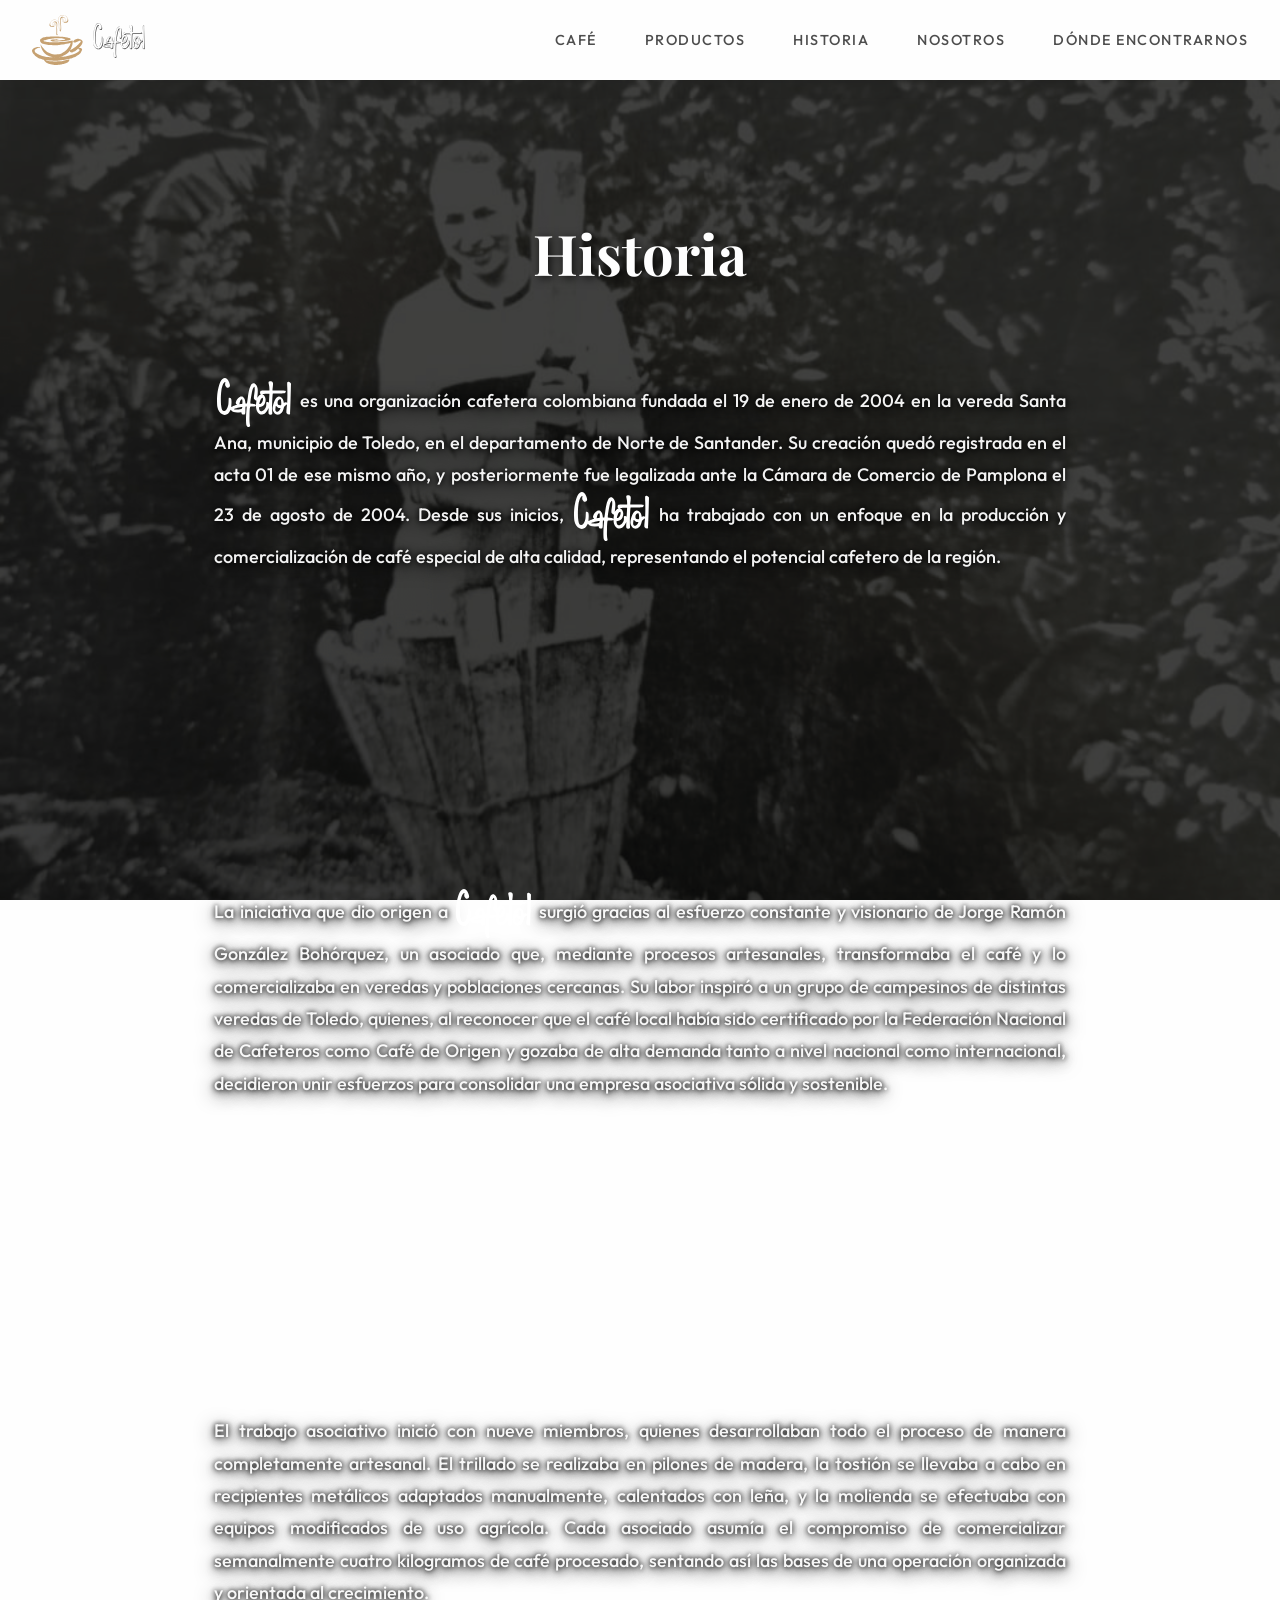
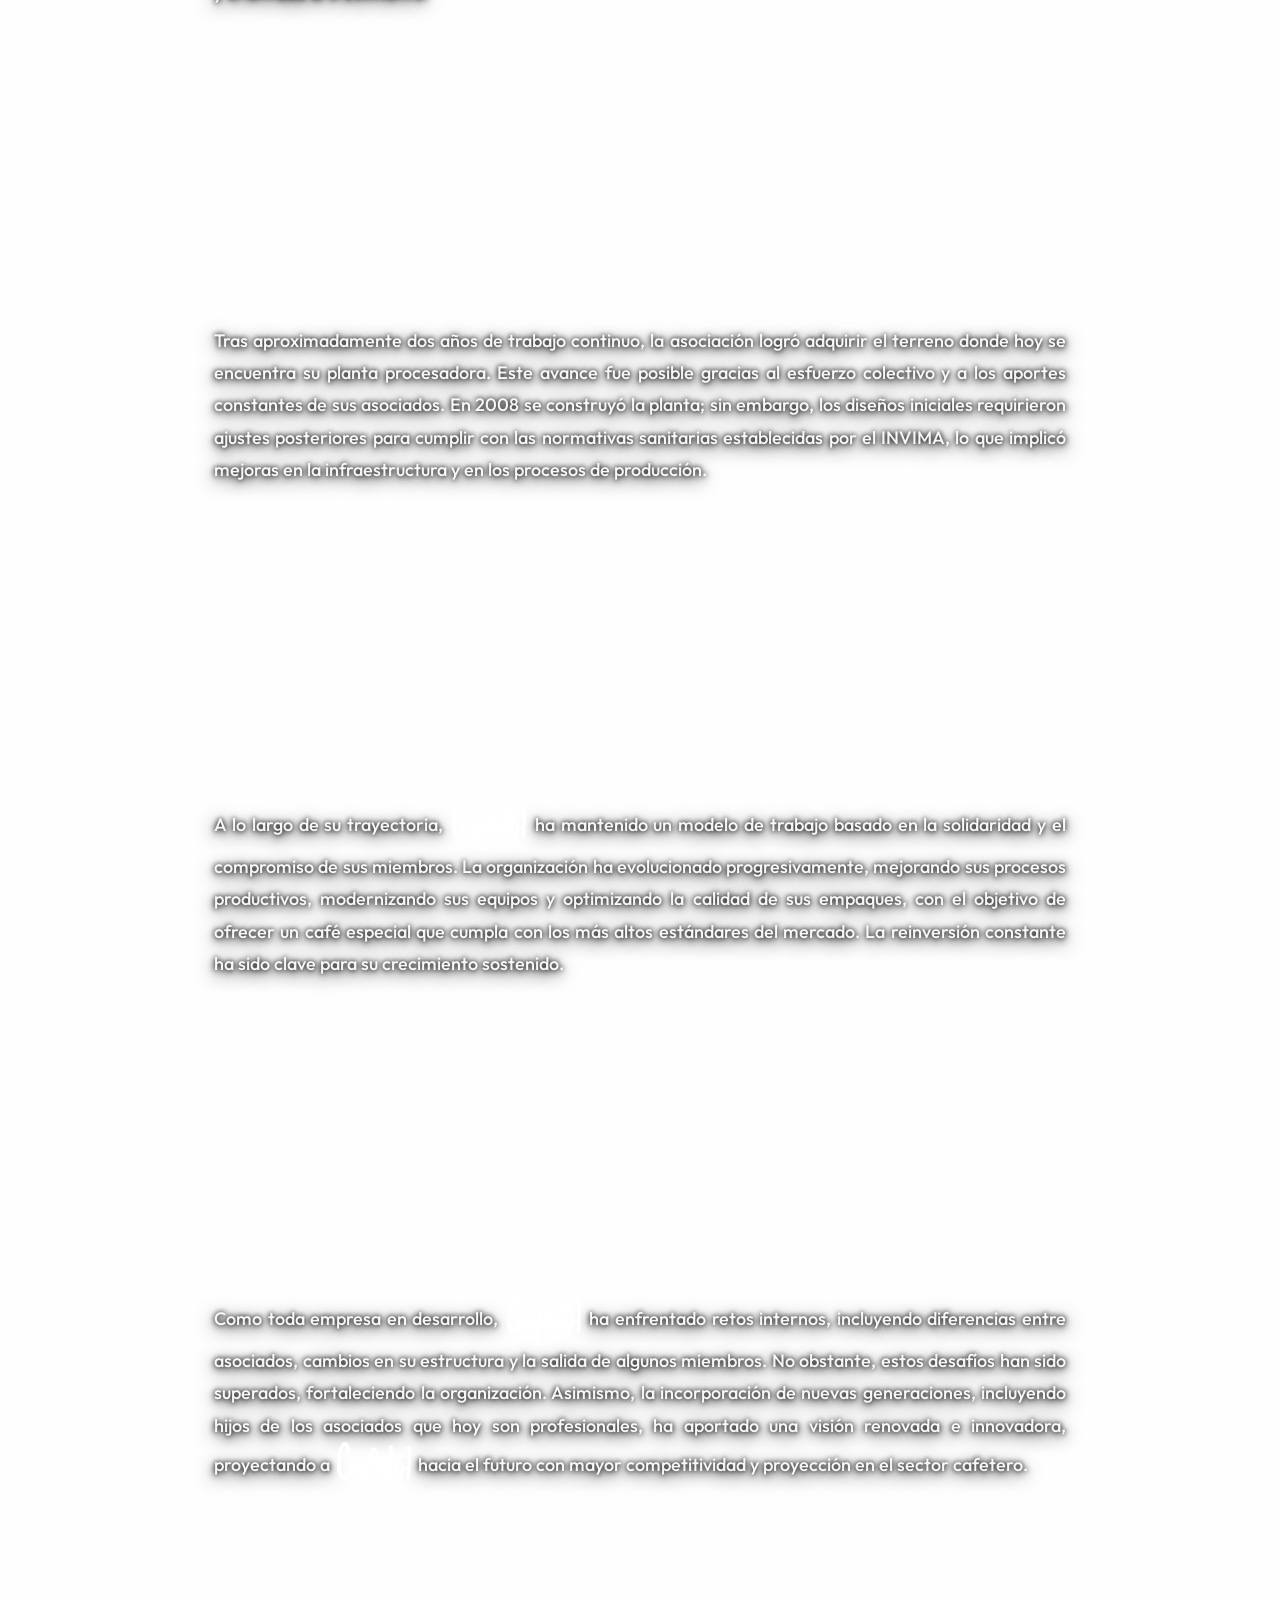
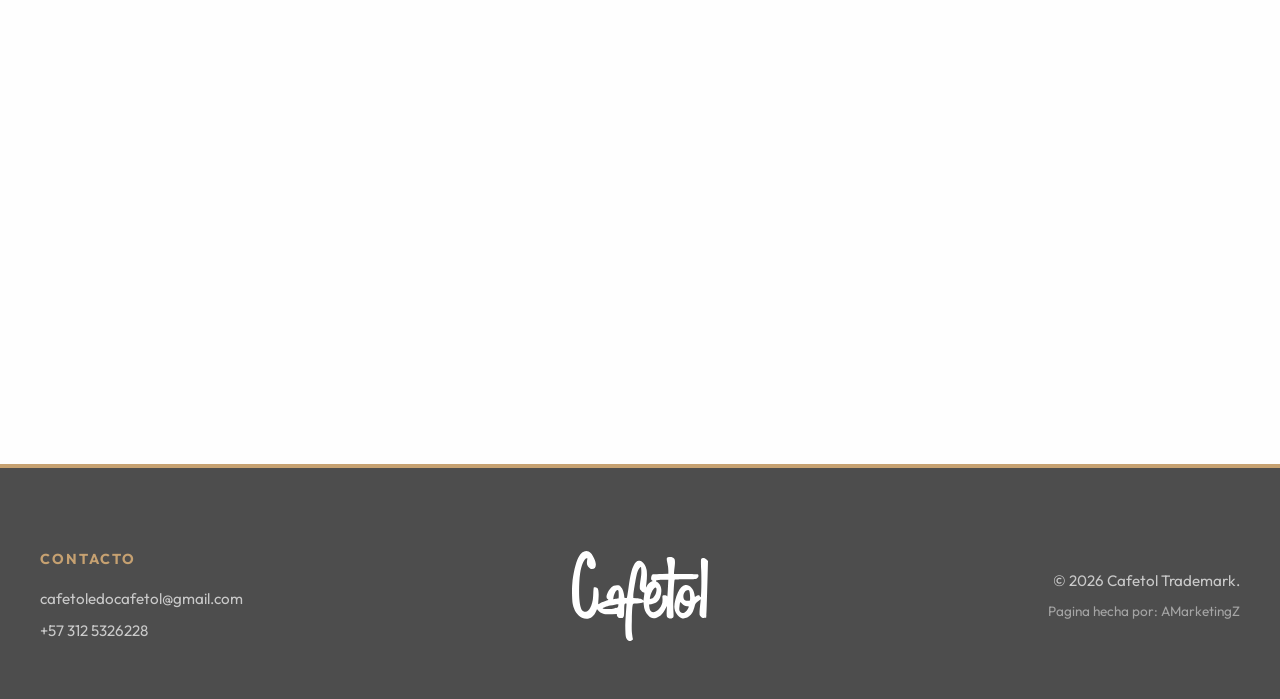
<file: history.html>
<!DOCTYPE html>
<html lang="en">
<head>
    <meta charset="UTF-8">
    <meta name="viewport" content="width=device-width, initial-scale=1.0">
    <title>Cafetol - Historia</title>
    <link rel="preconnect" href="https://fonts.googleapis.com">
    <link rel="preconnect" href="https://fonts.gstatic.com" crossorigin>
    <link href="https://fonts.googleapis.com/css2?family=Outfit:wght@300;400;500;600&family=Playfair+Display:ital,wght@0,400;0,600;1,400&display=swap" rel="stylesheet">
    <link rel="stylesheet" href="styles.css">
</head>
<body class="subpage">
    <header>
        <div class="header-container">
            <a href="index.html" class="logo">
               <svg class="logo-icon"
   version="1.1"
   id="svg1"
   
   
   viewBox="0 0 430.86771 425.19806"
   sodipodi:docname="vector_icon.svg"
   inkscape:version="1.4 (86a8ad7, 2024-10-11)"
   xmlns:inkscape="http://www.inkscape.org/namespaces/inkscape"
   xmlns:sodipodi="http://sodipodi.sourceforge.net/DTD/sodipodi-0.dtd"
   xmlns="http://www.w3.org/2000/svg"
   xmlns:svg="http://www.w3.org/2000/svg">
  <defs
     id="defs1" />
  <sodipodi:namedview
     id="namedview1"
     pagecolor="#ffffff"
     bordercolor="#000000"
     borderopacity="0.25"
     inkscape:showpageshadow="2"
     inkscape:pageopacity="0.0"
     inkscape:pagecheckerboard="0"
     inkscape:deskcolor="#d1d1d1"
     inkscape:zoom="0.63146779"
     inkscape:cx="323.05686"
     inkscape:cy="314.34699"
     inkscape:window-
     inkscape:window-
     inkscape:window-x="54"
     inkscape:window-y="-8"
     inkscape:window-maximized="1"
     inkscape:current-layer="g1" />
  <g
     inkscape:groupmode="layer"
     inkscape:label="Image"
     id="g1"
     transform="translate(-268.12152,-115.73236)">
    <path
       
       d="m 461,540.48537 c -6.325,-0.41198 -16.76151,-1.69722 -23.19225,-2.85609 -6.43074,-1.15886 -15.42644,-3.28665 -19.99044,-4.72842 -4.56399,-1.44176 -12.11012,-4.38251 -16.76916,-6.535 -4.65904,-2.15248 -8.71335,-4.25998 -9.00957,-4.68333 -0.29622,-0.42334 -2.11358,-1.74295 -4.03858,-2.93246 -1.925,-1.1895 -6.5375,-5.30043 -10.25,-9.1354 -3.7125,-3.83496 -6.75,-7.39537 -6.75,-7.91203 0,-0.51665 0.67238,-1.49739 1.49417,-2.17942 1.21006,-1.00426 4.10982,-0.56435 15.25,2.31348 7.56571,1.95445 17.58083,4.22747 22.25583,5.05117 4.675,0.82371 12.775,2.07998 18,2.79173 5.78302,0.78776 20.06406,1.30038 36.5,1.31018 16.03147,0.01 31.46866,-0.51411 38,-1.28905 6.05,-0.71783 17.525,-2.41988 25.5,-3.78234 7.975,-1.36245 22.6,-4.54734 32.5,-7.07752 9.9,-2.53018 19.37502,-4.80184 21.05559,-5.04812 1.95203,-0.28606 3.50473,0.0934 4.29919,1.05065 0.99876,1.20345 0.92643,2.4681 -0.36741,6.4238 -0.88605,2.70894 -2.4683,6.33506 -3.5161,8.05803 -1.0478,1.72297 -3.83248,4.53897 -6.18818,6.25778 -2.3557,1.71881 -7.43309,4.72256 -11.28309,6.67501 -3.85,1.95245 -11.44676,5.04994 -16.88169,6.88332 -5.43494,1.83337 -16.00994,4.65294 -23.5,6.26571 -7.49007,1.61276 -17.44331,3.40065 -22.11831,3.97308 -4.675,0.57243 -13.225,1.22383 -19,1.44755 -5.775,0.22372 -15.675,0.0697 -22,-0.34231 z m -34.5,-36.96665 c -7.7,-0.46926 -19.85,-1.57279 -27,-2.45229 -7.15,-0.8795 -17.95,-2.52082 -24,-3.64738 -6.05,-1.12655 -14.375,-2.93172 -18.5,-4.01148 -4.125,-1.07976 -11.775,-3.35164 -17,-5.04862 -5.225,-1.69698 -13.86718,-5.24976 -19.20484,-7.89507 -5.33767,-2.6453 -12.31267,-6.63099 -15.5,-8.85708 -3.18734,-2.22609 -7.20043,-5.29415 -8.91797,-6.81792 -1.71755,-1.52377 -4.0578,-4.57049 -5.20056,-6.77049 -1.14276,-2.2 -4.61261,-6.475 -7.71078,-9.5 -3.09817,-3.025 -6.44359,-6.625 -7.43426,-8 -0.99067,-1.375 -3.01466,-4.67717 -4.49776,-7.33816 -1.55189,-2.78442 -2.93327,-7.13188 -3.25422,-10.24166 -0.40262,-3.90103 -0.0542,-6.72184 1.253,-10.14473 1.00306,-2.6265 3.68333,-6.53298 6.00915,-8.75834 2.30915,-2.20941 7.15795,-5.48685 10.77511,-7.28321 3.61717,-1.79635 9.41312,-4.11929 12.8799,-5.16209 3.46678,-1.0428 8.55323,-2.3497 11.30323,-2.90421 2.75,-0.55452 9.05,-1.28969 14,-1.63371 6.49418,-0.45135 9.67407,-0.26472 11.42103,0.6703 1.33157,0.71269 2.60104,1.84171 2.82104,2.50893 0.22487,0.68195 -0.83517,1.47765 -2.42103,1.81729 -1.55157,0.33229 -6.64604,1.74208 -11.32104,3.13285 -4.675,1.39078 -11.875,4.27779 -16,6.41559 -4.125,2.1378 -9.8625,5.9545 -12.75,8.48157 -5.07446,4.44104 -5.24927,4.76762 -5.22804,9.76712 0.0121,2.84485 0.85105,6.99777 1.86437,9.22872 1.01332,2.23094 4.04094,5.94913 6.72804,8.26265 2.69981,2.32446 11.59659,7.52112 19.88563,11.6153 8.25,4.0749 19.725,8.99286 25.5,10.9288 5.775,1.93594 15,4.64144 20.5,6.01222 5.5,1.37079 13.6,3.16329 18,3.98335 4.4,0.82006 11.6,1.9737 16,2.56364 4.4,0.58994 12.275,1.50446 17.5,2.03226 5.225,0.52779 18.05,1.17481 28.5,1.43781 15.36866,0.3868 17.18433,0.30558 9.5,-0.42491 -5.225,-0.49671 -12.875,-1.62803 -17,-2.51405 -4.125,-0.88602 -10.65,-2.52643 -14.5,-3.64535 -3.85,-1.11892 -11.1456,-3.96984 -16.21244,-6.33538 -5.06685,-2.36554 -12.62183,-6.65789 -16.78886,-9.53855 -4.16703,-2.88066 -10.99882,-8.65678 -15.18177,-12.83581 -4.18294,-4.17903 -9.83183,-10.74824 -12.55308,-14.59824 -2.72126,-3.85 -6.89884,-11.05 -9.28351,-16 -2.38468,-4.95 -5.49997,-12.6 -6.92287,-17 -1.4229,-4.4 -3.22501,-11.375 -4.00468,-15.5 -0.77968,-4.125 -1.65239,-9.075 -1.93937,-11 -0.3696,-2.47925 -0.23898,-3.06254 0.44789,-2 0.53332,0.825 3.17721,5.22527 5.87532,9.77839 2.6981,4.55311 7.52863,11.94544 10.7345,16.42739 3.20588,4.48195 10.32887,12.68449 15.82887,18.22785 5.5,5.54337 13.825,12.83676 18.5,16.20753 4.675,3.37078 13.42062,8.66215 19.43472,11.75861 6.01409,3.09645 14.56409,6.77729 19,8.17963 4.4359,1.40233 11.21528,3.23961 15.06528,4.08284 3.85,0.84322 13.3,1.76507 21,2.04856 10.45734,0.38499 16.40395,0.0977 23.5,-1.13543 5.225,-0.90797 12.65,-2.58481 16.5,-3.72632 3.85,-1.14151 11.08117,-3.9808 16.06927,-6.30955 4.9881,-2.32874 12.1881,-6.27299 16,-8.76499 3.8119,-2.49201 10.51797,-7.63599 14.90237,-11.43107 4.38441,-3.79509 11.08009,-10.48739 14.8793,-14.8718 3.7992,-4.3844 9.4632,-11.79664 12.58665,-16.47164 3.12346,-4.675 7.09274,-11.04075 8.82063,-14.14611 1.72788,-3.10536 4.04285,-9.16416 5.14437,-13.46399 1.10151,-4.29984 1.86925,-7.9514 1.70607,-8.11458 -0.16317,-0.16317 -2.11572,0.34512 -4.33899,1.12953 -2.22326,0.78441 -10.95596,3.02101 -19.40598,4.97022 -8.45003,1.94921 -20.98869,4.44819 -27.86369,5.5533 -6.875,1.1051 -16.1,2.47752 -20.5,3.04982 -4.4,0.5723 -14.525,1.71989 -22.5,2.5502 -7.975,0.8303 -25.975,1.78666 -40,2.12523 -16.26575,0.39266 -30.56979,0.19274 -39.5,-0.55209 -7.7,-0.64222 -18.6489,-1.85166 -24.33089,-2.68765 -5.68198,-0.83598 -14.45698,-2.56928 -19.5,-3.85176 -5.04301,-1.28249 -12.87715,-3.7646 -17.4092,-5.51582 -4.53204,-1.75122 -10.36264,-4.61554 -12.95688,-6.36517 -2.85159,-1.92319 -5.97309,-5.28598 -7.89375,-8.50393 -1.74732,-2.92754 -3.46402,-7.11807 -3.81489,-9.31228 -0.35087,-2.19421 -0.18925,-5.64895 0.35916,-7.6772 0.5484,-2.02825 2.34753,-5.32253 3.99805,-7.32063 1.88389,-2.28059 6.08077,-5.13966 11.27468,-7.68074 4.6546,-2.27722 13.08537,-5.21356 19.27372,-6.71281 6.05,-1.46573 17.63349,-3.51904 25.74109,-4.56292 8.1076,-1.04387 25.4326,-2.36795 38.5,-2.94239 16.65301,-0.73207 31.08646,-0.72589 48.25891,0.0206 13.475,0.5858 31.44226,1.74329 39.92725,2.57221 8.48499,0.82892 21.47743,2.39622 28.87209,3.4829 7.39466,1.08667 17.10239,2.88945 21.57275,4.00617 4.47035,1.11672 9.90196,2.71826 12.07024,3.55898 2.16829,0.84072 5.17353,2.40526 6.67832,3.47677 2.38063,1.69515 2.71282,2.56291 2.55766,6.68114 -0.17242,4.57651 -0.33201,4.80923 -4.82837,7.04087 -2.55753,1.26936 -9.30753,3.1452 -15,4.16853 -5.69247,1.02334 -17.32494,2.56302 -25.84994,3.42152 -8.525,0.8585 -23.825,2.00567 -34,2.54926 -10.175,0.54359 -27.05,1.27478 -37.5,1.62487 -14.4565,0.48431 -22.58698,0.2436 -34,-1.00659 -8.25,-0.90372 -15.84696,-1.89985 -16.88213,-2.21364 -1.50723,-0.45688 -1.60683,-0.74488 -0.5,-1.44588 0.76017,-0.48145 2.95713,-0.92284 4.88213,-0.98087 3.5,-0.1055 3.5,-0.1055 0,-1.10546 -1.925,-0.54997 -4.0625,-1.46449 -4.75,-2.03225 -0.6875,-0.56777 -1.25,-1.58386 -1.25,-2.25798 0,-0.67413 1.6875,-1.95639 3.75,-2.84948 2.0625,-0.89308 7.45087,-2.29979 11.97416,-3.12601 4.52329,-0.82623 15.43745,-2.01611 24.2537,-2.64419 8.81625,-0.62807 18.95288,-0.82889 22.52584,-0.44626 4.46733,0.47841 6.4963,1.12019 6.4963,2.05483 0,0.84905 -1.59503,1.55834 -4.25,1.88994 -2.3375,0.29195 -11.37522,0.99327 -20.08383,1.5585 -8.70861,0.56523 -16.58361,1.44729 -17.5,1.96014 -1.44491,0.80863 -1.32465,1.06231 0.90552,1.91024 1.41444,0.53777 9.06444,1.28836 17,1.66797 8.63316,0.41297 20.25226,0.22663 28.92831,-0.46395 7.975,-0.63478 19.45,-1.82481 25.5,-2.6445 6.05,-0.81969 14.4875,-2.41857 18.75,-3.55306 4.2625,-1.13449 7.75,-2.39506 7.75,-2.80128 0,-0.40622 -1.6875,-1.45288 -3.75,-2.32592 -2.0625,-0.87304 -5.325,-2.03328 -7.25,-2.57831 -1.925,-0.54503 -7.85859,-1.747 -13.18575,-2.67104 -8.146,-1.413 -14.58431,-1.60306 -40.5,-1.19558 -19.6897,0.30958 -35.50751,1.075 -43.81425,2.12015 -7.15,0.8996 -18.4,2.54278 -25,3.65151 -6.6,1.10872 -18.75,3.63802 -27,5.62066 -8.25,1.98264 -17.05327,4.63427 -19.56281,5.8925 -2.50955,1.25823 -5.1071,2.94351 -5.77234,3.74507 -1.00593,1.21208 -0.44273,1.81782 3.34604,3.59875 2.50556,1.17776 7.57811,2.76555 11.27234,3.52844 3.69422,0.76289 10.76677,1.8892 15.71677,2.50292 4.95,0.61372 15.525,1.54853 23.5,2.07736 7.975,0.52883 28.70983,0.96818 46.0774,0.97634 17.83697,0.008 41.33426,-0.64406 54,-1.49938 12.33243,-0.83281 28.0476,-2.19552 34.9226,-3.02825 6.875,-0.83272 17.9,-2.41349 24.5,-3.51281 6.6,-1.09933 16.275,-3.10143 21.5,-4.44911 5.225,-1.34768 10.5855,-2.75709 11.91223,-3.13203 2.41223,-0.6817 2.41223,-0.6817 1.77007,11.26108 -0.35319,6.56853 -1.36486,15.75255 -2.24816,20.40893 -0.8833,4.65638 -2.86742,12.10667 -4.40915,16.5562 -1.54173,4.44952 -4.74634,12.32458 -7.12135,17.50012 -2.37501,5.17554 -5.35557,11.09758 -6.62347,13.16008 -1.26789,2.0625 -2.06338,3.75 -1.76775,3.75 0.29563,0 3.76677,-1.62623 7.71365,-3.61385 3.94688,-1.98762 10.79814,-5.85704 15.22504,-8.59873 4.42689,-2.74169 11.19889,-7.28404 15.04889,-10.09411 3.85,-2.81008 10.15,-7.75125 14,-10.98039 3.85,-3.22914 13.21631,-12.02305 20.81403,-19.54204 7.59772,-7.51899 14.73051,-15.14729 15.85066,-16.95178 1.35198,-2.17797 1.82531,-4.12281 1.40803,-5.78537 -0.34572,-1.37746 -1.68034,-2.90435 -2.96584,-3.3931 -1.34751,-0.51232 -3.98234,-0.51864 -6.22207,-0.0149 -2.13664,0.48053 -9.23577,3.41763 -15.77583,6.52689 -7.17428,3.41078 -14.92852,6.28128 -19.54867,7.23662 -6.5748,1.35952 -8.33322,1.39429 -12.43504,0.24585 -2.89815,-0.81143 -5.38426,-2.26381 -6.3202,-3.69223 -1.326,-2.02373 -1.3544,-2.80953 -0.20211,-5.59141 0.73739,-1.78022 2.90265,-4.96564 4.81168,-7.07871 1.90903,-2.11307 5.40455,-5.17228 7.76781,-6.79825 2.36326,-1.62597 7.114,-4.01084 10.55719,-5.29971 3.4432,-1.28888 8.99562,-2.65568 12.33871,-3.03735 4.58042,-0.52293 8.21362,-0.18682 14.74292,1.36389 4.76551,1.13181 10.80526,3.15204 13.42165,4.48941 2.61639,1.33737 6.72814,4.13175 9.1372,6.20974 2.40907,2.07798 4.99657,5.25351 5.75,7.05673 0.75344,1.80322 1.36501,4.98053 1.35906,7.0607 -0.006,2.08016 -0.64163,5.86045 -1.4126,8.40063 -0.77098,2.54019 -2.38716,6.59019 -3.59151,9 -1.20435,2.40982 -4.20141,7.38782 -6.66013,11.06223 -2.45871,3.6744 -8.03838,10.49429 -12.39927,15.15531 -7.92889,8.47458 -7.92889,8.47458 -2.02645,7.93937 3.24634,-0.29437 7.53168,-0.22957 9.52299,0.14401 1.9913,0.37357 5.175,2.04404 7.07488,3.71216 1.89988,1.66811 3.88615,4.59685 4.41393,6.50831 0.68967,2.49779 0.58262,4.54382 -0.38059,7.27384 -0.7371,2.08916 -2.50798,6.35156 -3.9353,9.472 -1.42732,3.12044 -2.59513,5.94055 -2.59513,6.2669 0,0.32636 -1.99008,3.38222 -4.42239,6.7908 -2.43231,3.40858 -7.06492,8.64073 -10.29467,11.62699 -3.22976,2.98626 -9.67718,7.95623 -14.32761,11.04438 -4.65043,3.08814 -11.60533,7.19507 -15.45533,9.1265 -3.85,1.93143 -10.375,4.89641 -14.5,6.58884 -4.125,1.69243 -11.325,4.46476 -16,6.16074 -4.675,1.69597 -15.025,4.81251 -23,6.92564 -7.975,2.11312 -17.875,4.55367 -22,5.42343 -4.125,0.86976 -12.675,2.47494 -19,3.56707 -6.325,1.09212 -14.875,2.45845 -19,3.03628 -4.125,0.57783 -15.07898,1.73009 -24.34218,2.56058 -9.2632,0.83049 -27.4882,1.69891 -40.5,1.92981 -13.0118,0.2309 -29.95782,0.0359 -37.65782,-0.43337 z m 64.76903,-28.65627 c -0.67703,-0.27392 -2.02703,-0.2906 -3,-0.0371 -0.97297,0.25354 -0.41903,0.47766 1.23097,0.49804 1.65,0.0204 2.44606,-0.18707 1.76903,-0.46099 z m 38.51366,-3.85582 c 9.50548,-1.33589 23.91827,-3.78818 32.02842,-5.44955 8.11015,-1.66136 22.0051,-5.02871 30.87767,-7.483 8.87257,-2.45429 21.68478,-6.56782 28.47158,-9.14119 6.7868,-2.57337 15.93964,-6.47599 20.33964,-8.67248 4.4,-2.19649 10.925,-5.89626 14.5,-8.22171 3.575,-2.32546 8.46515,-6.20635 10.86701,-8.62421 2.40185,-2.41785 4.98935,-5.84415 5.75,-7.61398 0.76064,-1.76984 1.38299,-3.44578 1.38299,-3.72432 0,-0.27855 -1.4625,-1.24564 -3.25,-2.1491 -1.7875,-0.90346 -4.2625,-2.56845 -5.5,-3.69999 -1.2375,-1.13154 -2.25,-2.90708 -2.25,-3.94565 0,-1.48397 -1.35823,-0.73604 -6.34309,3.49292 -3.48869,2.95967 -10.12619,8.09384 -14.75,11.40926 -4.6238,3.31542 -11.37706,7.67311 -15.00725,9.68376 -3.63018,2.01066 -9.21313,4.55467 -12.40655,5.65337 -3.19342,1.09869 -7.64826,1.96339 -9.89966,1.92155 -2.2514,-0.0418 -5.66845,-0.6333 -7.59345,-1.31435 -2.2928,-0.81117 -4.11965,-2.42328 -5.29653,-4.67392 -1.23057,-2.35331 -1.63375,-4.69579 -1.2798,-7.43565 0.44111,-3.41465 0.33817,-3.7224 -0.70347,-2.10303 -0.67111,1.04333 -3.73135,5.09333 -6.80054,9 -3.06918,3.90666 -7.78327,9.06528 -10.47574,11.46359 -2.69248,2.39831 -7.60633,6.28094 -10.91967,8.62807 -3.31334,2.34712 -9.84925,6.2952 -14.52425,8.77351 -4.675,2.47831 -13.675,6.40267 -20,8.72079 -6.325,2.31812 -16.45,5.30381 -22.5,6.63486 -11,2.4201 -11,2.4201 -1.5,1.85972 5.225,-0.30821 17.27721,-1.65338 26.78269,-2.98927 z M 592,416.01839 c 0,-0.275 -0.225,-0.5 -0.5,-0.5 -0.275,0 -0.5,0.225 -0.5,0.5 0,0.275 0.225,0.5 0.5,0.5 0.275,0 0.5,-0.225 0.5,-0.5 z m -112.27628,-127.75 c -0.9122,-0.6875 -2.43611,-3.05 -3.38647,-5.25 -1.31658,-3.04778 -1.82493,-7.72817 -2.13542,-19.66095 -0.29239,-11.23685 0.21574,-22.2102 1.79871,-38.84478 1.27841,-13.43395 1.93298,-25.35184 1.55648,-28.33905 -0.35736,-2.83537 -1.86638,-7.39343 -3.35338,-10.12901 -1.78261,-3.2794 -4.0663,-5.74361 -6.70364,-7.23355 -2.2,-1.24287 -5.40592,-2.26717 -7.12427,-2.27621 -1.71835,-0.009 -4.98803,0.64112 -7.26594,1.44481 -2.27791,0.8037 -5.68576,2.639 -7.57298,4.07846 -1.95921,1.49436 -4.13973,4.47213 -5.08253,6.94082 -0.93262,2.44204 -1.35677,5.25134 -0.97462,6.45537 0.37212,1.17246 1.62629,3.01652 2.78703,4.09792 1.28935,1.20121 3.49604,1.96021 5.67187,1.95085 1.95879,-0.008 4.06661,-0.34592 4.68403,-0.75 0.61742,-0.40407 2.71697,-3.91058 4.66566,-7.79224 1.94869,-3.88166 4.20835,-7.60969 5.02146,-8.28452 1.18416,-0.98276 1.79052,-0.91483 3.04666,0.3413 0.86254,0.86254 2.0327,3.24058 2.60037,5.28452 0.56766,2.04394 1.03462,4.4488 1.03768,5.34413 0.003,0.89533 -0.63778,3.14533 -1.4241,5 -0.78633,1.85467 -3.82383,5.71698 -6.75,8.58292 -3.1618,3.09671 -7.14603,5.85561 -9.82032,6.80015 -2.475,0.87414 -7.425,1.63292 -11,1.68617 -3.575,0.0533 -8.49278,-0.51459 -10.92841,-1.26188 -2.43562,-0.74729 -5.89333,-2.82364 -7.68379,-4.6141 -2.32925,-2.32925 -3.45176,-4.56486 -3.94562,-7.85813 -0.37962,-2.53151 -0.1872,-7.1588 0.4276,-10.28287 0.6148,-3.12407 2.77843,-8.93254 4.80807,-12.9077 2.02963,-3.97516 5.59505,-9.40505 7.92314,-12.06641 2.32809,-2.66136 6.86003,-6.23908 10.07097,-7.9505 3.21094,-1.71141 8.90662,-3.64602 12.65707,-4.29913 5.27409,-0.91845 8.21822,-0.91676 12.99498,0.007 3.3968,0.65721 8.70383,2.31889 11.79342,3.69261 3.08959,1.37373 7.43352,4.37551 9.65319,6.67062 2.21966,2.29511 4.97932,5.96626 6.13257,8.15812 1.15324,2.19185 2.09681,4.62935 2.09681,5.41666 0,0.78732 0.24643,1.18505 0.54761,0.88387 0.30119,-0.30119 -0.64113,-5.21369 -2.09404,-10.91667 -1.73712,-6.81854 -2.65867,-13.1413 -2.69134,-18.46524 -0.0407,-6.62765 0.41361,-9.10814 2.50445,-13.67515 1.40478,-3.06842 4.45895,-7.64543 6.78705,-10.17113 2.43897,-2.64597 6.82099,-5.82673 10.3396,-7.50518 3.35867,-1.60216 9.07377,-3.45917 12.70023,-4.12671 4.84988,-0.89273 8.44653,-0.93867 13.60044,-0.17372 3.85379,0.57198 9.58419,2.30195 12.73421,3.84437 3.48709,1.70746 7.81965,5.06436 11.07652,8.58215 2.94205,3.17777 7.14602,9.36774 9.34216,13.75548 2.19613,4.38775 4.53001,10.56464 5.1864,13.72643 0.90931,4.38011 0.91932,6.97353 0.0421,10.89349 -0.73192,3.27054 -2.13934,6.06883 -3.86336,7.6813 -1.49161,1.3951 -4.28701,3.37369 -6.21201,4.39689 -2.66611,1.41712 -5.6443,1.86006 -12.5,1.85911 -7.20822,-0.001 -9.97008,-0.4478 -13.87264,-2.24422 -2.67996,-1.23363 -7.11834,-4.56067 -9.86307,-7.39343 -2.74473,-2.83275 -5.61454,-6.64419 -6.37736,-8.46986 C 522.62412,161.07635 522,158.20024 522,156.51067 c 0,-1.68958 0.89357,-4.8235 1.98571,-6.96427 1.09214,-2.14077 2.382,-4.13724 2.86635,-4.43658 0.48436,-0.29935 1.57739,0.23262 2.42898,1.18215 0.85158,0.94953 3.2227,5.21392 5.26916,9.47642 3.16646,6.5953 4.11037,7.77317 6.33532,7.90552 1.43796,0.0855 3.73948,0.0696 5.11448,-0.0354 1.375,-0.10503 3.5125,-1.32511 4.75,-2.71128 1.2711,-1.42382 2.25,-3.82286 2.25,-5.51422 0,-1.64664 -0.65201,-4.25475 -1.44892,-5.79579 -0.7969,-1.54104 -2.99959,-4.16341 -4.89487,-5.82748 -1.89527,-1.66407 -5.5146,-3.81561 -8.04296,-4.7812 -2.99901,-1.14534 -6.01516,-1.56541 -8.67664,-1.20843 -2.24379,0.30096 -5.83856,1.7112 -7.98836,3.13388 -2.14981,1.42267 -4.83639,4.40503 -5.97019,6.62745 -1.1338,2.22243 -2.50722,6.45215 -3.05204,9.39939 -0.75633,4.09132 -0.47575,10.64416 1.1864,27.70811 1.19735,12.29222 2.22438,30.2245 2.28229,39.8495 0.0877,14.58341 -0.20578,18.44749 -1.76119,23.18511 -1.02657,3.12681 -2.89159,6.64816 -4.1445,7.82521 -1.25292,1.17705 -2.48828,1.76875 -2.74527,1.31488 -0.25698,-0.45386 -0.75257,-2.02107 -1.10132,-3.48267 -0.48068,-2.01455 -1.10315,-2.53481 -2.57291,-2.15046 -1.58528,0.41456 -2.14802,-0.2699 -3.08607,-3.75355 -0.78468,-2.91407 -0.93139,-9.34526 -0.46422,-20.34954 0.41338,-9.73735 0.24644,-20.62897 -0.42288,-27.58898 -0.60825,-6.325 -1.47054,-12.83844 -1.9162,-14.4743 -0.60536,-2.22207 -0.83037,-0.9575 -0.88966,5 -0.0571,5.73718 -1.12378,12.04214 -3.80221,22.4743 -3.72283,14.5 -3.72283,14.5 -4.22946,41.5 -0.27865,14.85 -0.90774,27.77074 -1.39798,28.71276 -0.49024,0.94202 -1.50585,1.47695 -2.25692,1.18874 -0.86612,-0.33236 -1.75587,0.59562 -2.43272,2.53724 -0.58694,1.68369 -1.22956,3.06126 -1.42805,3.06126 -0.19849,0 -1.10724,-0.5625 -2.01943,-1.25 z m 8.18403,-32.25 c -0.0475,-11.55 0.42794,-24.15 1.05644,-28 0.6285,-3.85 2.32972,-11.5 3.78048,-17 1.81231,-6.87067 2.65522,-12.65994 2.69358,-18.5 0.038,-5.78185 -0.52977,-10.18256 -1.77541,-13.76154 -1.114,-3.20077 -3.74872,-7.35957 -6.72693,-10.61821 -3.027,-3.31202 -6.9073,-6.25771 -10.1658,-7.71727 -4.51674,-2.02316 -6.84258,-2.35824 -16.27011,-2.34396 -9.73228,0.0147 -11.63386,0.31511 -16.5,2.60637 -3.025,1.42434 -7.3,4.1689 -9.5,6.09902 -2.2,1.93012 -5.45444,5.93129 -7.23208,8.89149 -1.77765,2.96019 -3.70035,7.8486 -4.27267,10.86313 -0.57231,3.01453 -0.74238,7.50597 -0.37791,9.98097 0.50826,3.45149 1.62029,5.45989 4.77266,8.61972 3.14283,3.15027 5.35702,4.3857 9.40922,5.25 2.91457,0.62165 6.30753,1.13028 7.5399,1.13028 1.23238,0 4.82642,-0.6735 7.98676,-1.49667 3.16034,-0.82316 7.06276,-2.47013 8.67205,-3.65992 1.60928,-1.1898 3.61809,-3.62181 4.46402,-5.40447 0.84593,-1.78266 1.53805,-4.42515 1.53805,-5.87219 0,-1.44705 -0.67504,-4.2466 -1.5001,-6.22123 -1.2364,-2.95913 -1.75413,-3.37942 -2.9452,-2.39092 -0.7948,0.65962 -2.20111,3.52719 -3.12514,6.37236 -0.92403,2.84517 -2.5802,6.16219 -3.68039,7.37116 -1.10018,1.20897 -3.29226,2.48189 -4.87129,2.8287 -1.57903,0.34681 -4.3526,0.14158 -6.1635,-0.45607 -1.82071,-0.60089 -4.05737,-2.38138 -5.00347,-3.98299 -0.941,-1.59299 -1.71091,-4.08234 -1.71091,-5.53189 0,-1.44955 0.90122,-4.40209 2.00271,-6.56119 1.1015,-2.15911 3.914,-5.79552 6.25,-8.08092 2.33601,-2.2854 6.20898,-5.04374 8.60659,-6.12966 2.41387,-1.09327 6.44362,-1.95825 9.02981,-1.93821 2.56878,0.0199 5.79227,0.46267 7.16332,0.98394 1.37105,0.52127 3.88426,2.37097 5.58491,4.11043 1.70065,1.73947 3.82797,5.44118 4.72737,8.22604 1.0214,3.16256 1.63529,8.4686 1.63529,14.13423 0,4.98898 -0.94618,17.4248 -2.10263,27.63517 -1.51693,13.39315 -1.99169,22.60332 -1.70437,33.0643 0.34258,12.47306 0.70266,15.0812 2.57589,18.65775 1.1977,2.28677 2.75217,4.35385 3.45437,4.59353 0.72367,0.247 1.60034,-0.68771 2.02376,-2.15776 0.41086,-1.42644 0.70819,-12.04352 0.66073,-23.59352 z m 19.86544,-11.64791 c 1.52107,-2.95573 2.62478,-7.5169 3.22376,-13.32252 0.54568,-5.28898 0.54818,-13.90209 0.006,-21.48506 -0.49752,-6.96137 -1.64814,-18.70671 -2.55693,-26.10077 -1.07736,-8.76552 -1.49105,-17.61957 -1.18882,-25.44374 0.30505,-7.89739 1.00793,-13.23249 2.05588,-15.605 0.8758,-1.98274 3.14998,-4.97261 5.05375,-6.64414 1.90377,-1.67153 5.13123,-3.59024 7.17214,-4.2638 2.16584,-0.71479 5.60257,-0.96535 8.2548,-0.60182 2.49924,0.34256 6.53685,1.79068 8.97247,3.21805 2.43562,1.42737 6.21988,4.44122 8.40947,6.69744 2.1896,2.25623 4.65825,5.41173 5.4859,7.01224 0.82766,1.6005 1.50483,4.83089 1.50483,7.17865 0,2.34775 -0.57575,5.19056 -1.27944,6.31734 -0.70369,1.12679 -2.33737,2.53073 -3.63039,3.11987 -1.29302,0.58914 -4.06909,1.07117 -6.16903,1.07117 -2.25447,0 -4.82043,-0.78844 -6.26563,-1.92524 -1.34615,-1.05888 -3.69558,-5.10626 -5.22095,-8.99419 -1.52538,-3.88792 -3.1941,-7.32895 -3.70828,-7.64673 -0.51417,-0.31778 -1.60043,1.01515 -2.41391,2.96207 -0.81347,1.94692 -1.47736,5.2418 -1.4753,7.32197 0.002,2.08016 0.88449,5.22661 1.96096,6.99209 1.07647,1.76549 3.73518,4.38658 5.90823,5.82464 2.29807,1.52079 6.6606,3.07878 10.42771,3.72406 4.93849,0.84593 7.79465,0.81447 12.02595,-0.13245 3.05209,-0.68303 6.99831,-2.22835 8.76938,-3.43405 1.77108,-1.20569 4.14049,-3.43452 5.26538,-4.95294 1.40966,-1.90285 2.17332,-4.77232 2.45741,-9.23385 0.31908,-5.01105 -0.12209,-7.9979 -1.95329,-13.22423 -1.8778,-5.35934 -3.63052,-8.04373 -8.50174,-13.02089 -4.0467,-4.13471 -8.13303,-7.16288 -12,-8.89257 -4.43306,-1.98291 -8.07415,-2.74453 -14.92336,-3.12157 -6.78436,-0.37347 -10.53676,-0.0693 -14.94123,1.2111 -3.23487,0.94041 -7.78602,3.02011 -10.11366,4.62157 -2.32764,1.60145 -5.62572,4.60137 -7.32908,6.66647 -1.70335,2.06511 -4.05688,6.22974 -5.23006,9.25474 -1.59703,4.11787 -2.14178,7.76166 -2.16776,14.5 -0.0266,6.90231 0.70511,11.91345 3.13941,21.5 1.74576,6.875 3.62147,15.65 4.16825,19.5 0.54678,3.85 1.00306,16.97569 1.01395,29.16821 0.0109,12.19252 0.30025,22.89904 0.64302,23.79226 0.34276,0.89323 1.12132,1.45802 1.73012,1.25508 0.6088,-0.20293 2.14774,-2.39149 3.41986,-4.86346 z"
       id="path1"
       sodipodi:nodetypes="[base64]" />
  </g>
</svg>
               <svg class="logo-text-filled-svg"
   version="1.1"
   id="svg1"
   
   
   viewBox="0 0 421.08679 280.25742"
   sodipodi:docname="logo_filled.png"
   inkscape:version="1.4 (86a8ad7, 2024-10-11)"
   xmlns:inkscape="http://www.inkscape.org/namespaces/inkscape"
   xmlns:sodipodi="http://sodipodi.sourceforge.net/DTD/sodipodi-0.dtd"
   xmlns="http://www.w3.org/2000/svg"
   xmlns:svg="http://www.w3.org/2000/svg">
  <defs
     id="defs1" />
  <sodipodi:namedview
     id="namedview1"
     pagecolor="#ffffff"
     bordercolor="#000000"
     borderopacity="0.25"
     inkscape:showpageshadow="2"
     inkscape:pageopacity="0.0"
     inkscape:pagecheckerboard="0"
     inkscape:deskcolor="#d1d1d1"
     inkscape:zoom="1.2953721"
     inkscape:cx="193.76672"
     inkscape:cy="123.13064"
     inkscape:window-
     inkscape:window-
     inkscape:window-x="54"
     inkscape:window-y="-8"
     inkscape:window-maximized="1"
     inkscape:current-layer="g1" />
  <g
     inkscape:groupmode="layer"
     inkscape:label="Image"
     id="g1"
     transform="translate(-48.12318,-9.9993268)">
    <path
       
       d="m 220.10044,286.76413 c -5.19347,-5.51787 -6.26841,-10.44644 -6.84202,-31.37065 -0.45412,-16.56553 0.56051,-38.77431 3.3922,-74.25 0.6133,-7.68349 0.59807,-7.74987 -1.77516,-7.73469 -4.57331,0.0293 -4.7116,0.57551 -5.06101,19.99255 -0.29785,16.55142 -0.54997,18.85946 -2.40235,21.99214 -2.01714,3.41132 -2.22857,3.49965 -8.34425,3.48633 -5.80983,-0.0127 -6.48993,-0.2546 -9.18042,-3.26578 -1.85477,-2.07586 -2.90575,-4.34961 -2.90575,-6.28651 v -3.03441 l -14.79318,0.68885 c -23.24885,1.08261 -33.30844,-1.5507 -42.01756,-10.99898 -2.32675,-2.52423 -4.38505,-4.5895 -4.574,-4.5895 -0.18895,0 -1.14998,2.1375 -2.13562,4.75 -8.19066,21.70987 -26.25081,30.51573 -44.66249,21.77677 C 64.64646,211.20293 54.41599,195.88913 50.38859,175.39348 48.1888,164.19861 47.38729,130.66767 48.90121,113.16945 51.72225,80.563319 59.49046,47.136795 68.27626,29.798865 78.6818,9.264516 94.58369,4.064429 106.7865,17.205609 c 7.22333,7.778787 15.19518,26.044201 15.19518,34.815779 0,9.35376 -4.21998,14.372092 -12.08566,14.372092 -4.25351,0 -5.01566,-0.400911 -9.13582,-4.805692 -6.8001,-7.269859 -7.85633,-12.684203 -5.15873,-26.444308 0.44385,-2.264045 0.18522,-2.75 -1.46361,-2.75 -7.96449,0 -17.10697,21.218213 -21.11307,49 -2.86752,19.88591 -3.82429,58.24385 -1.98298,79.5 1.89093,21.82895 5.67202,33.30238 12.0466,36.55445 6.39546,3.26272 10.32355,2.64108 15.31691,-2.42399 5.08374,-5.15674 8.53487,-12.05889 12.12244,-24.24452 2.19843,-7.46719 2.74054,-11.85877 3.39537,-27.50547 0.42858,-10.24074 1.12543,-19.17967 1.54854,-19.86428 1.20552,-1.95057 8.43944,-0.54131 11.15362,2.17288 3.78216,3.78216 4.94355,15.3044 3.4724,34.44991 -0.65975,8.58595 -0.98166,15.8287 -0.71535,16.09501 0.2663,0.26631 1.7476,-0.40614 3.29176,-1.49431 4.61061,-3.24911 10.31581,-5.84131 19.30758,-8.77256 4.675,-1.52401 8.64368,-2.88375 8.81929,-3.02164 0.67449,-0.52964 -2.35849,-4.44548 -3.44321,-4.44548 -1.24071,0 -2.3407,-3.15453 -2.36243,-6.77498 -0.0216,-3.59625 3.60255,-12.95182 7.17204,-18.5144 4.52176,-7.04654 10.06772,-12.46931 15.07914,-14.74419 4.82766,-2.19146 14.0625,-2.55285 17.40207,-0.68099 2.63944,1.47942 7.88002,7.94201 10.35074,12.76436 2.07384,4.0477 4.98236,17.1287 4.98236,22.40804 0,3.45701 0.0947,3.54216 3.94098,3.54216 2.16754,0 4.17124,-0.37256 4.45266,-0.82791 0.28143,-0.45535 2.3636,-14.06785 4.62706,-30.25 5.72025,-40.895691 9.42532,-56.793897 16.52838,-70.92209 4.6501,-9.249174 9.02026,-13.156117 15.40184,-13.769306 4.28359,-0.411599 5.68048,-0.07862 9.06424,2.16064 7.02339,4.647859 12.65708,14.104162 15.07048,25.296185 1.72924,8.0193 1.52285,27.447784 -0.44373,41.770941 -2.13788,15.57077 -2.06988,16.05636 1.32738,9.4791 3.31087,-6.41 9.20615,-12.14833 14.41605,-14.03226 4.28078,-1.54795 4.43346,-2.13878 1.11466,-4.31334 -2.0559,-1.34708 -2.5,-2.44043 -2.5,-6.154851 0,-2.55849 0.87593,-6.233751 2.02032,-8.476947 1.9023,-3.728818 2.29662,-3.968075 6.75,-4.09561 2.60133,-0.0745 13.72968,-0.411997 24.72968,-0.75 l 20,-0.614552 -0.10236,-10 c -0.0692,-6.756767 -0.97312,-14.035311 -2.78723,-22.44225 -3.1048,-14.388274 -2.8481,-17.43064 1.60159,-18.981809 7.59499,-2.647629 16.18044,-0.658417 19.58691,4.538207 2.70133,4.120927 2.87511,11.353886 0.6931,28.847845 -0.82061,6.579096 -1.49201,13.415629 -1.49201,15.192296 v 3.230303 l 35.75,0.3256 c 19.6625,0.17908 36.54138,0.704683 37.50863,1.168005 4.31288,2.065916 3.02161,8.862829 -2.45663,12.931071 -2.53514,1.882652 -4.65758,2.032582 -35.16243,2.484022 -17.85543,0.26423 -32.92244,0.7635 -33.48224,1.10947 -2.41145,1.49037 -5.40357,77.13873 -3.93508,99.48888 0.63453,9.65738 0.59361,14.9816 -0.12971,16.87629 -1.79597,4.70451 -9.0619,6.14492 -15.50303,3.07336 -5.36698,-2.55933 -5.96617,-5.1768 -5.18077,-22.63117 l 0.68441,-15.21012 -2.97083,6.17964 c -8.61127,17.9123 -16.69575,26.46888 -28.77294,30.45317 -10.8713,3.58646 -18.59643,1.71233 -25.94769,-6.29496 -8.70468,-9.48148 -13.08665,-20.09233 -14.08066,-34.09604 -0.56405,-7.94635 -0.77467,-8.64391 -2.22207,-7.3595 -2.69264,2.38944 -9.14644,3.60627 -19.15783,3.61211 -6.07471,0.004 -10.17225,0.4612 -11.24169,1.25558 -2.45391,1.82278 -3.53337,14.77205 -4.3139,51.75 -0.67149,31.81274 -0.56829,33.65336 3.1834,56.77639 0.49801,3.06942 0.25995,3.39967 -3.76868,5.22804 -6.26532,2.84348 -8.77134,2.52062 -12.6815,-1.63378 z m 88.47814,-89.31283 c 2.8033,-1.60787 7.0783,-5.13056 9.5,-7.82819 8.34838,-9.2996 11.20572,-18.189 10.18494,-31.68611 -0.52059,-6.88343 -0.36725,-8.0079 1.25364,-9.19312 3.47504,-2.54101 12.53427,-0.63865 13.70798,2.87856 0.41074,1.23084 1.00923,-8.24537 2.39866,-37.97896 l 0.66589,-14.25 -14.904,0.006 c -15.14329,0.006 -21.25483,0.90482 -23.35568,3.43619 -0.94315,1.13642 -0.53062,1.71736 2.14176,3.01606 4.54218,2.20737 5.88845,3.41223 8.98609,8.04217 6.82034,10.19414 7.54238,25.51507 1.89286,40.16476 -4.93483,12.79642 -12.73243,18.82494 -27.72652,21.43605 l -6.60824,1.15077 0.58827,6.29961 c 1.52373,16.31725 9.10481,21.48666 21.27435,14.50663 z m -130.31133,-8.65391 c 11.3156,-2.14988 12.3992,-2.81616 13.19341,-8.11232 0.36908,-2.46119 0.44722,-4.69872 0.17364,-4.9723 -0.77962,-0.77963 -14.11495,1.46001 -25.65262,4.30831 -10.26829,2.53492 -23.84758,7.85816 -22.77692,8.92881 1.1186,1.11861 13.54955,2.20722 20.27692,1.7757 3.85,-0.24695 10.50351,-1.11464 14.78557,-1.9282 z m 93.89538,-46.40391 c 0.23086,-2.53253 -0.0551,-3.42135 -1.03451,-3.21548 -2.73716,0.57535 -5.15654,-1.01088 -9.10441,-5.96919 -3.87296,-4.86425 -4.04203,-5.37582 -4.04203,-12.2306 0,-3.9347 1.15994,-14.11342 2.57763,-22.61937 2.01873,-12.111989 2.49281,-17.900431 2.18641,-26.695623 -0.21518,-6.176645 -0.70189,-11.54092 -1.08158,-11.92061 -1.30089,-1.30089 -5.96546,4.150514 -8.68574,10.150873 -3.2034,7.066012 -4.89005,14.024521 -8.96832,37 C 239.94874,129.77357 238.02205,143.75281 238,150.5 l -0.0183,5.60652 9.25,0.68569 c 5.0875,0.37712 11.05,1.15693 13.25,1.73289 4.39246,1.14996 8.43163,4.33224 8.62176,6.79269 0.11556,1.49549 2.37996,-15.47293 3.05919,-22.92431 z m -79.94626,14.57686 c 0.87845,-1.28758 0.79651,-17.8177 -0.10944,-22.07686 -0.9381,-4.41036 -4.0953,-4.43708 -7.93218,-0.0671 -3.12483,3.55899 -6.78605,13.40741 -7.85098,21.11856 l -0.55951,4.05144 7.85871,-0.97458 c 4.32229,-0.53602 8.18932,-1.45917 8.5934,-2.05144 z m 103.09412,1.05911 c 6.87109,-2.87092 13.33565,-14.23695 14.36463,-25.25597 0.89316,-9.56465 -2.1408,-12.06027 -7.72142,-6.35137 -3.14261,3.21484 -6.20741,8.65075 -8.66804,15.37413 -1.62994,4.4536 -4.21114,14.33925 -4.26836,16.34724 -0.0464,1.62673 2.22549,1.58557 6.29319,-0.11403 z m 92.67119,61.24022 c -12.0803,-3.60929 -23,-20.38494 -23,-35.33429 0,-11.56629 4.55376,-30.09638 10.71963,-43.62018 6.98162,-15.31302 14.19187,-22.88623 23.24569,-24.41586 12.66915,-2.14044 25.26768,10.67567 28.2231,28.7105 0.65647,4.006 1.30896,7.44747 1.44998,7.64771 0.14102,0.20023 1.77211,-0.57269 3.62464,-1.71762 1.85254,-1.14493 5.02615,-2.28732 7.05248,-2.53865 3.2281,-0.40039 3.7583,-0.16186 4.28247,1.9266 0.32903,1.31096 1.16931,2.85752 1.8673,3.43679 0.97532,0.80945 1.41281,0.18241 1.89008,-2.70898 1.44513,-8.75478 1.8756,-58.838437 0.71281,-82.93218 -0.6681,-13.843484 -0.90981,-27.203328 -0.53713,-29.688544 0.58104,-3.874625 1.11116,-4.669712 3.71985,-5.579106 4.4006,-1.534058 9.67896,0.206663 14.18791,4.678951 l 3.78948,3.758669 -0.52182,20 c -2.90211,111.23204 -3.85632,143.08245 -4.47889,149.5 l -0.72758,7.5 -4.41979,0.31579 c -6.32936,0.45224 -8.50579,-0.34267 -12.51257,-4.57004 -3.34881,-3.53318 -3.55078,-4.13152 -3.55897,-10.54357 -0.005,-3.7388 0.63759,-12.7388 1.42746,-20 0.78987,-7.2612 1.63432,-15.33723 1.87655,-17.94673 l 0.44042,-4.74454 -5.12655,3.66962 c -9.66292,6.91678 -12.25178,10.42357 -13.89331,18.81947 -0.3226,1.65 -2.01828,6.95455 -3.76818,11.78789 -2.43894,6.73654 -4.33749,10.05259 -8.13326,14.20577 -7.96161,8.71127 -19.28603,12.93579 -27.8318,10.38253 z m 7.87481,-17.31145 c 5.02069,-2.5963 11.60951,-10.96468 13.52076,-17.17254 0.59215,-1.92333 0.1755,-2.15666 -4.7608,-2.66613 -7.01641,-0.72416 -10.51281,-2.61228 -16.30579,-8.80545 -5.60894,-5.99641 -5.53472,-6.08197 -7.36979,8.49701 -0.93753,7.44839 -0.95377,10.65708 -0.0689,13.61055 2.09468,6.99144 8.60936,9.83328 14.98451,6.53656 z m 16.92519,-37.76474 c 2.17108,-2.17108 0.68733,-26.15238 -1.91944,-31.02318 -1.96041,-3.66305 -9.27846,-1.38915 -13.66175,4.24503 -6.59023,8.47093 -5.2852,23.93593 2.28119,27.03279 3.07836,1.25995 11.95537,1.08999 13.3,-0.25464 z"
       id="path1" />
  </g>
</svg>
               <svg class="logo-text-svg"
   version="1.1"
   id="svg1"
   
   
   viewBox="0 0 420.83133 280.29999"
   sodipodi:docname="vector_text.svg"
   inkscape:version="1.4 (86a8ad7, 2024-10-11)"
   xmlns:inkscape="http://www.inkscape.org/namespaces/inkscape"
   xmlns:sodipodi="http://sodipodi.sourceforge.net/DTD/sodipodi-0.dtd"
   xmlns="http://www.w3.org/2000/svg"
   xmlns:svg="http://www.w3.org/2000/svg">
  <defs
     id="defs1" />
  <sodipodi:namedview
     id="namedview1"
     pagecolor="#ffffff"
     bordercolor="#000000"
     borderopacity="0.25"
     inkscape:showpageshadow="2"
     inkscape:pageopacity="0.0"
     inkscape:pagecheckerboard="0"
     inkscape:deskcolor="#d1d1d1"
     inkscape:zoom="0.63146779"
     inkscape:cx="323.05686"
     inkscape:cy="-65.7199"
     inkscape:window-
     inkscape:window-
     inkscape:window-x="54"
     inkscape:window-y="-8"
     inkscape:window-maximized="1"
     inkscape:current-layer="g1" />
  <g
     inkscape:groupmode="layer"
     inkscape:label="Image"
     id="g1"
     transform="translate(-273.14973,-559.20044)">
    <path
       
       d="m 445.41229,835.75036 c -1.69824,-2.05258 -3.56206,-4.63197 -4.14181,-5.73197 -0.57976,-1.1 -1.55279,-5.2362 -2.16229,-9.19156 -0.60951,-3.95535 -1.02793,-15.43035 -0.92984,-25.5 0.17835,-18.30844 0.17835,-18.30844 0.83995,4.19156 0.53935,18.34254 1.01452,23.51627 2.57165,28 1.91005,5.5 1.91005,5.5 6.07631,5.41988 2.29144,-0.0441 5.32894,-0.84195 6.75,-1.77306 1.73368,-1.13595 2.58329,-2.5901 2.58237,-4.41988 -7.5e-4,-1.49982 -0.67513,-6.55194 -1.49863,-11.22694 -1.10808,-6.29059 -1.49147,-16.16797 -1.47495,-38 0.0123,-16.225 0.42543,-34.70311 0.91813,-41.06246 0.49271,-6.35935 1.19454,-13.15471 1.55962,-15.1008 0.6638,-3.53835 0.6638,-3.53835 12.37543,-4.16808 6.4414,-0.34635 13.26641,-1.14759 15.1667,-1.78054 1.90029,-0.63295 4.13007,-1.79422 4.95507,-2.58059 1.32885,-1.26663 1.2718,-1.6093 -0.5,-3.00318 -1.75158,-1.37798 -1.77247,-1.4946 -0.16821,-0.93889 1.00748,0.349 2.01998,0.63454 2.25,0.63454 0.23001,0 0.41821,1.07685 0.41821,2.39301 0,1.31615 0.7118,2.66615 1.58179,3 0.86998,0.33384 1.76998,0.60699 2,0.60699 0.23001,0 0.48439,-1.6875 0.56528,-3.75 0.0809,-2.0625 0.48493,1.27207 0.89787,7.41017 0.41294,6.13809 1.22715,13.38129 1.80935,16.096 0.5822,2.71471 1.99316,7.43382 3.13547,10.48692 1.14232,3.0531 3.89293,7.61418 6.11248,10.13572 2.91617,3.31294 5.36022,4.97801 8.8112,6.00284 3.48855,1.03599 6.08386,1.17382 9.62959,0.51141 2.66966,-0.49875 6.90212,-1.88332 9.40545,-3.07682 2.50334,-1.19351 7.48076,-5.12791 11.06095,-8.74313 4.2727,-4.31451 7.93303,-9.32201 10.65249,-14.57311 2.27868,-4.4 4.87119,-10.475 5.76112,-13.5 0.88993,-3.025 2.0616,-8.27588 2.6037,-11.66862 0.64771,-4.05368 0.64755,-7.05788 -4.7e-4,-8.76229 -0.54236,-1.42652 -2.12015,-3.11038 -3.50619,-3.7419 -1.91161,-0.87099 -3.15184,-0.86038 -5.13663,0.0439 -2.61654,1.19218 -2.61654,1.19218 -1.90379,10.69893 0.63466,8.46517 0.46082,10.22037 -1.58671,16.02023 -1.3172,3.73114 -4.24703,8.93099 -6.85872,12.17284 -2.5076,3.11264 -6.35364,6.87889 -8.54675,8.36945 -2.19311,1.49055 -5.11248,2.98482 -6.48748,3.32059 -1.59742,0.39008 -1.05588,-0.16226 1.5,-1.52992 2.2,-1.17722 5.72902,-3.77904 7.84226,-5.78183 2.11325,-2.00279 5.16897,-5.54899 6.79049,-7.88045 1.62152,-2.33146 3.68002,-6.15646 4.57444,-8.5 1.13312,-2.96894 1.65149,-7.72194 1.70952,-15.67477 0.0833,-11.41378 0.0833,-11.41378 2.8762,-12.34763 1.5361,-0.51362 3.91256,-0.65284 5.28102,-0.30938 1.36846,0.34346 3.30077,1.96078 4.29401,3.59404 0.99325,1.63327 2.10429,2.67119 2.46898,2.3065 0.3647,-0.36469 0.71528,-4.07558 0.77908,-8.24641 0.0638,-4.17083 0.34311,-6.68515 0.62069,-5.58736 0.27759,1.09778 -0.28033,17.39056 -1.2398,36.20618 -0.95947,18.81562 -1.49,34.87343 -1.17894,35.68402 0.31839,0.82972 2.52399,1.7675 5.04683,2.14582 3.3501,0.50238 5.20664,0.24353 7.35483,-1.02544 2.87355,-1.69744 2.87355,-1.69744 2.94152,-41.852 0.0374,-22.085 0.61077,-48.25455 1.27418,-58.15455 0.66341,-9.9 1.58898,-18.39212 2.05682,-18.87137 0.46783,-0.47925 16.52349,-1.21236 35.67924,-1.62913 19.15575,-0.41677 35.72863,-1.09262 36.82863,-1.5019 1.1,-0.40928 3.01026,-1.92618 4.24503,-3.37088 1.53753,-1.79893 2.2466,-2.14526 2.25,-1.09896 0.003,0.84026 0.89561,2.29035 1.98417,3.2224 1.08857,0.93206 1.73881,2.32111 1.44499,3.08679 -0.29382,0.76568 -1.57582,1.86673 -2.84888,2.44678 -1.27307,0.58005 -4.41472,1.36956 -6.98144,1.75446 -2.56671,0.3849 -18.92006,0.98377 -36.34077,1.33082 -31.67402,0.63099 -31.67402,0.63099 -32.34716,3.9294 -0.37023,1.81413 -1.17648,15.53913 -1.79168,30.5 -0.61519,14.96087 -1.35287,33.3722 -1.6393,40.91406 -0.28642,7.54186 -0.008,18.96623 0.61923,25.38748 0.85133,8.71858 0.85238,12.63502 0.004,15.46616 -0.90628,3.02487 -1.84021,4.02362 -4.62056,4.94122 -1.92973,0.63687 -4.90181,0.83881 -6.66045,0.45255 -1.74666,-0.38364 -4.72393,-2.33155 -6.61614,-4.3287 -3.44039,-3.63118 -3.44039,-3.63118 -2.81387,-19.63118 0.62652,-16 0.62652,-16 -1.94845,-10.12232 -1.41624,3.23272 -3.72759,7.73272 -5.13633,10 -1.40875,2.26727 -4.15274,6.23641 -6.09777,8.8203 -1.94502,2.5839 -5.90368,6.32839 -8.79701,8.32111 -2.89334,1.99271 -7.65622,4.26078 -10.58418,5.04014 -2.92797,0.77937 -6.44858,1.41986 -7.82358,1.42332 -1.375,0.003 -4.3,-0.48001 -6.5,-1.07437 -2.79539,-0.75522 -5.71424,-2.86462 -9.69224,-7.00438 -3.13073,-3.25804 -7.07113,-8.73173 -8.75644,-12.16376 -1.68531,-3.43202 -3.72849,-9.39004 -4.5404,-13.24004 -0.81191,-3.85 -1.48401,-9.34733 -1.49356,-12.21628 -0.0174,-5.21627 -0.0174,-5.21627 -3.63903,-3.07944 -2.99895,1.76943 -5.82208,2.23647 -16.41897,2.71628 -7.03852,0.31869 -13.05421,0.83738 -13.3682,1.15264 -0.314,0.31526 -1.02643,4.81526 -1.58318,10 -0.55676,5.18474 -1.30111,24.0518 -1.65411,41.9268 -0.54022,27.35467 -0.38593,34.08317 0.97454,42.5 0.889,5.5 1.67648,11.35 1.74994,13 0.0735,1.65 0.0859,3.51364 0.0276,4.14142 -0.0583,0.62778 -1.91507,1.86528 -4.1262,2.75 -2.21113,0.88472 -5.02363,1.60047 -6.25,1.59055 -1.34233,-0.0109 -3.45865,-1.50333 -5.31747,-3.75 z m -6.24763,-64.23197 c -0.0592,-3.025 0.54167,-13.825 1.33534,-24 0.79367,-10.175 1.45585,-19.99101 1.47151,-21.81336 0.027,-3.14055 -0.14102,-3.29702 -3.22151,-3 -3.25,0.31336 -3.25,0.31336 -3.77771,19.31336 -0.42164,15.18077 -0.86648,19.62893 -2.21302,22.12882 -0.92691,1.72085 -2.41375,3.40835 -3.30407,3.75 -0.89033,0.34165 -3.12768,0.62118 -4.97189,0.62118 -1.84421,0 -4.50741,-0.43887 -5.91821,-0.97525 -1.41081,-0.53639 -2.5651,-1.64556 -2.5651,-2.46482 0,-0.81926 -0.9,-1.97123 -2,-2.55993 -1.31887,-0.70584 -2,-2.09383 -2,-4.07553 0,-3.00516 0,-3.00516 -15.25,-2.33325 -10.6529,0.46936 -17.03156,0.29941 -21.15997,-0.56377 -3.25048,-0.67962 -7.87249,-2.07691 -10.27114,-3.10509 -2.39865,-1.02818 -6.64988,-4.15812 -9.44718,-6.95541 -2.7973,-2.7973 -5.19557,-4.94672 -5.32949,-4.77648 -0.13392,0.17024 -1.94548,3.88615 -4.0257,8.25759 -2.47636,5.2039 -5.58993,9.75579 -9.01803,13.18388 -4.06302,4.06302 -6.52892,5.61174 -11.00866,6.91404 -3.4819,1.01221 -7.80014,1.50643 -10.88134,1.24537 -2.80967,-0.23807 -7.927,-1.70266 -11.37184,-3.25465 -4.51495,-2.03411 -8.0043,-4.67075 -12.5,-9.44534 -3.43016,-3.64293 -7.7102,-9.4 -9.51121,-12.79349 -1.801,-3.39348 -4.1635,-9.64573 -5.25,-13.89388 -1.08649,-4.24816 -1.92933,-8.66444 -1.87297,-9.81396 0.0564,-1.14952 0.65257,0.38497 1.32491,3.40997 0.67235,3.025 1.81308,7.3 2.53495,9.5 0.72188,2.2 2.60686,6.58693 4.18885,9.74873 1.58198,3.16181 5.00764,7.82234 7.61258,10.35674 2.60493,2.5344 6.97747,5.74511 9.71675,7.13492 3.0846,1.565 7.36624,2.71842 11.24773,3.02999 4.59023,0.36846 7.53882,0.0218 11.01948,-1.29546 2.61376,-0.98919 6.55228,-3.2656 8.75228,-5.05869 2.2,-1.79309 5.54048,-5.80831 7.42329,-8.92272 1.8828,-3.1144 4.64829,-9.12427 6.14551,-13.35526 1.49723,-4.23098 3.44425,-12.23415 4.32672,-17.7848 C 350.27798,712.32118 351,702.24529 351,695.48097 c 0,-6.76432 -0.49619,-15.14812 -1.10265,-18.63067 -1.0918,-6.26955 -1.13507,-6.33191 -4.39302,-6.33191 -2.07788,0 -3.51402,0.58287 -3.89734,1.58178 -0.33385,0.86999 -0.6186,5.93249 -0.63279,11.25 -0.0142,5.31752 -0.46089,14.14317 -0.99266,19.61255 -0.53177,5.46938 -1.89367,13.34438 -3.02643,17.5 -1.13277,4.15562 -3.66847,10.82581 -5.63489,14.82265 -2.25701,4.58749 -4.96405,8.3669 -7.34167,10.25 -2.0715,1.64066 -4.0404,2.98302 -4.37534,2.98302 -0.33493,0 1.11707,-1.55937 3.22667,-3.46527 2.1096,-1.9059 5.24918,-6.2934 6.97684,-9.75 1.72766,-3.4566 4.32034,-10.33473 5.76152,-15.28473 2.19226,-7.52972 2.74949,-12.03871 3.41101,-27.6008 0.43487,-10.23043 1.29196,-19.53746 1.90465,-20.68227 0.61269,-1.14482 2.00537,-2.3644 3.09486,-2.71019 1.08948,-0.34579 2.63169,-0.26377 3.42712,0.18227 0.79543,0.44604 2.62773,2.5527 4.07179,4.68145 1.941,2.86133 2.91123,6.08355 3.72126,12.35857 0.80455,6.23263 0.79084,12.1268 -0.0516,22.18177 C 354.51629,715.96071 354,723.13841 354,724.37964 c 0,1.27513 0.4424,1.98336 1.01707,1.62819 0.5594,-0.34572 -0.1156,1.04052 -1.5,3.08053 -1.38439,2.04002 -2.51707,5.04132 -2.51707,6.66957 0,2.00868 1.04487,4.00217 3.25,6.20066 1.7875,1.78211 5.82973,4.20288 8.98274,5.3795 3.153,1.17662 9.678,2.65797 14.5,3.29188 7.26225,0.95471 10.92036,0.8724 21.30984,-0.47951 6.89841,-0.89764 13.06898,-1.63207 13.71237,-1.63207 0.83263,0 0.99871,1.8321 0.57623,6.35644 -0.59358,6.35643 -0.59358,6.35643 2.68684,7.5 1.80424,0.62895 4.29827,1.14356 5.54231,1.14356 1.27582,0 3.34142,-1.28296 4.73818,-2.94292 1.60165,-1.90345 2.86927,-5.19954 3.58889,-9.33191 0.61193,-3.51395 1.1126,-12.53964 1.1126,-20.05709 0,-13.66808 0,-13.66808 6,-13.66808 6,0 6,0 5.90931,8.25 -0.0499,4.5375 -0.88859,17.925 -1.86382,29.75 -0.97522,11.825 -1.82159,19.025 -1.88083,16 z m 173.54742,-3.16091 c -2.0978,-0.58467 -6.19022,-3.25128 -9.17201,-5.97647 -2.96125,-2.70641 -6.546,-6.9034 -7.9661,-9.32662 -1.42011,-2.42323 -3.31168,-7.24765 -4.2035,-10.72094 -1.14628,-4.46434 -1.45199,-8.51305 -1.04314,-13.81506 0.31809,-4.125 1.26064,-10.425 2.09456,-14 0.83391,-3.575 2.606,-9.65 3.93797,-13.5 1.33196,-3.85 3.39906,-9.25 4.59355,-12 1.19449,-2.75 3.76967,-7.475 5.72262,-10.5 1.95295,-3.025 5.42317,-6.93705 7.71159,-8.69345 2.28841,-1.75639 6.17487,-3.72433 8.63657,-4.37321 3.35798,-0.88512 5.50234,-0.89901 8.58606,-0.0556 2.26063,0.61827 6.21943,2.9807 8.79733,5.24986 2.5779,2.26916 5.75764,6.23837 7.06609,8.82049 1.30846,2.58211 3.08716,7.42757 3.95267,10.76769 0.86551,3.34012 1.57366,7.24549 1.57366,8.6786 0,1.43311 0.49152,2.60566 1.09227,2.60566 0.60075,0 2.23644,-0.9 3.63486,-2 1.55285,-1.22147 4.05678,-2 6.43248,-2 3.18715,0 4.05493,0.43409 4.80346,2.40286 0.50246,1.32157 1.34016,2.66651 1.86156,2.98875 0.52139,0.32224 1.22365,-0.42155 1.56056,-1.65286 0.33691,-1.23131 0.89596,-16.18875 1.24232,-33.23875 0.38877,-19.13751 0.18774,-39.1959 -0.52534,-52.41816 -0.6353,-11.77998 -0.85612,-24.71748 -0.4907,-28.75 0.66439,-7.33184 0.66439,-7.33184 4.27646,-7.32627 1.98664,0.003 5.21052,0.44964 7.16419,0.99237 2.52915,0.70261 4.51448,2.3521 6.89377,5.72763 3.34166,4.74085 3.34166,4.74085 2.71102,22.25764 -0.34685,9.63423 -1.09391,33.04179 -1.66013,52.01679 -0.56622,18.975 -1.42748,49.8 -1.91391,68.5 -0.56613,21.76424 -1.3152,35.16959 -2.08147,37.25 -0.89082,2.41859 -1.80473,3.25 -3.57247,3.25 -1.30649,0 -4.41026,-0.9886 -6.89728,-2.19689 -2.48702,-1.20829 -4.77953,-3.00876 -5.09448,-4.00106 -0.31494,-0.9923 -1.44214,-2.26953 -2.50489,-2.8383 -1.66814,-0.89276 -1.91876,-2.08871 -1.83338,-8.74894 0.0544,-4.24315 0.44569,-10.18981 0.86954,-13.21481 0.5811,-4.1472 0.74125,-2.31509 0.65111,7.44869 -0.11955,12.9487 -0.11955,12.9487 3.88045,15.25739 2.2,1.26979 5.125,2.19287 6.5,2.05131 1.96565,-0.20238 2.75564,-1.11235 3.69605,-4.25739 0.78112,-2.61233 1.76682,-25.33555 2.8413,-65.5 0.90488,-33.825 1.8941,-72.14236 2.19827,-85.14969 0.55304,-23.64968 0.55304,-23.64968 -2.67503,-25.31898 -1.77544,-0.91812 -5.10289,-1.75076 -7.39433,-1.85032 -4.16626,-0.18101 -4.16626,-0.18101 -3.80698,46.31899 0.21755,28.15583 -0.10042,54.19271 -0.806,66 -0.64091,10.725 -1.78793,24 -2.54892,29.5 -1.38363,10 -1.38363,10 -0.91171,2 0.25957,-4.4 0.72349,-9.69657 1.03094,-11.77015 0.55901,-3.77014 0.55901,-3.77014 -2.82437,-1.7739 -1.86086,1.09794 -5.28874,3.62717 -7.61752,5.62052 -2.32878,1.99334 -4.84448,4.8166 -5.59045,6.2739 -0.74597,1.45729 -2.31254,6.15445 -3.48128,10.43813 -1.16874,4.28368 -3.42503,10.65571 -5.01398,14.16007 -1.58895,3.50436 -4.7844,8.42782 -7.10099,10.94103 -2.31659,2.5132 -6.52566,5.69893 -9.35349,7.07938 -2.82783,1.38046 -7.16651,2.716 -9.64151,2.96787 -2.475,0.25187 -6.20456,-0.0171 -8.28792,-0.59776 z m 14.08921,-8.42736 c 2.85668,-1.42355 6.81054,-4.46105 8.78635,-6.75 1.97581,-2.28895 4.87763,-6.68837 6.44849,-9.77649 1.57087,-3.08811 4.09094,-10.21963 5.60016,-15.84782 1.90605,-7.10803 3.52803,-11.043 5.31125,-12.88524 1.41196,-1.4587 5.40517,-4.81156 8.87379,-7.45081 4.13364,-3.14525 6.19547,-5.38484 5.98408,-6.5 -0.18807,-0.99215 -1.43762,-1.8306 -2.99756,-2.01139 -1.47128,-0.17051 -4.05493,0.40355 -5.74145,1.27568 -1.68652,0.87213 -3.0664,1.95191 -3.0664,2.3995 0,0.44759 -1.14617,1.33604 -2.54705,1.97432 -1.40088,0.63829 -2.90904,1.16052 -3.35147,1.16052 -0.44243,0 -1.06991,-3.7125 -1.39439,-8.25 -0.32449,-4.5375 -1.4563,-11.02123 -2.51513,-14.40828 -1.05883,-3.38705 -2.92307,-7.55973 -4.14277,-9.27264 -1.21969,-1.7129 -3.9618,-4.00417 -6.09357,-5.09172 -2.21221,-1.12859 -5.86709,-1.97736 -8.51465,-1.97736 -2.55129,0 -6.13273,0.70896 -7.95876,1.57546 -1.82602,0.86651 -5.19306,3.45401 -7.48231,5.75 -2.42998,2.43714 -5.97364,7.92023 -8.51457,13.17454 -2.39377,4.95 -5.27454,11.86336 -6.40171,15.36302 -1.12717,3.49967 -2.75492,9.7787 -3.61723,13.95341 -0.86231,4.17471 -1.62334,11.43635 -1.69119,16.13697 -0.0843,5.84394 0.44409,10.24484 1.67106,13.91693 1.11866,3.34795 3.28681,6.86273 5.75737,9.3333 2.17963,2.17963 5.38798,4.58287 7.12967,5.34052 1.74168,0.75766 5.89085,1.39518 9.22036,1.41671 4.56339,0.0295 7.33228,-0.59803 11.24763,-2.54913 z m -17.82998,-8.03568 c -1.39078,-0.8639 -3.62756,-3.21442 -4.97062,-5.22339 -1.94458,-2.90873 -2.52179,-5.26194 -2.83407,-11.55414 -0.21568,-4.3458 0.15538,-11.29558 0.82458,-15.44393 0.6692,-4.14836 1.55269,-8.45066 1.96331,-9.56067 0.64178,-1.73489 1.32356,-1.1046 4.85693,4.49008 2.86307,4.53336 5.26013,7.07174 7.89945,8.36518 2.53179,1.24074 6.57119,1.96125 12.17327,2.17136 4.61129,0.17295 8.61302,0.5433 8.89273,0.82301 0.2797,0.27971 -0.51445,3.33183 -1.76478,6.7825 -1.25034,3.45067 -3.77163,8.5435 -5.60287,11.3174 -1.85402,2.80842 -5.06937,6.02131 -7.25554,7.25 -2.21107,1.2427 -5.61379,2.19492 -7.78985,2.17994 -2.12512,-0.0146 -5.00176,-0.73344 -6.39254,-1.59734 z m 13.62282,-2.00449 c 2.13027,-1.44564 4.45117,-3.35814 5.15756,-4.25 0.70639,-0.89186 2.35451,-3.42156 3.66249,-5.62156 1.30798,-2.2 2.68019,-5.0125 3.04937,-6.25 0.58813,-1.97146 0.31116,-2.25 -2.23723,-2.25 -1.59965,0 -5.08394,-0.65473 -7.74286,-1.45494 -3.45473,-1.03972 -6.46608,-3.0696 -10.55188,-7.11277 -5.71748,-5.65782 -5.71748,-5.65782 -6.79296,-0.64304 -0.59151,2.75812 -1.37287,8.58075 -1.73635,12.93916 -0.52999,6.35512 -0.32781,8.62624 1.02099,11.46862 0.92501,1.94933 2.6707,4.022 3.87929,4.60592 1.2086,0.58393 3.59715,1.09214 5.3079,1.12937 1.80167,0.0392 4.74019,-1.03829 6.98368,-2.56076 z m 1.47697,-35.12312 c -1.88589,-0.96164 -4.73369,-3.38233 -6.32844,-5.37929 -1.59474,-1.99697 -3.3035,-5.37197 -3.79724,-7.5 -0.49374,-2.12804 -0.90844,-5.80952 -0.92156,-8.18108 -0.0144,-2.59645 0.97261,-6.37597 2.48082,-9.5 1.37757,-2.85344 3.68099,-6.03687 5.11869,-7.07429 1.43771,-1.03742 4.50409,-2.09925 6.81418,-2.35963 3.75969,-0.42378 4.47857,-0.14255 6.855,2.68168 1.46017,1.73531 3.12362,4.89598 3.69656,7.02372 0.57294,2.12774 1.46672,8.32926 1.98618,13.78115 0.54794,5.75078 0.57756,11.13992 0.0706,12.83592 -0.68394,2.28783 -0.89262,1.2258 -0.95989,-4.88507 -0.0473,-4.29465 -0.58463,-11.04465 -1.19414,-15 -0.6095,-3.95535 -1.52533,-7.97905 -2.03518,-8.94155 -0.53691,-1.01359 -2.07693,-1.75 -3.65968,-1.75 -1.50297,0 -4.35053,1.09935 -6.3279,2.44301 -2.05259,1.39477 -4.51213,4.39365 -5.73214,6.98911 C 618.6283,693.15994 618,696.44034 618,701.10749 c 0,6.18494 0.21907,6.82997 3.4,10.0109 3.2004,3.20039 3.80214,3.4009 10.25,3.41531 4.7918,0.0107 6.3993,0.30658 5.35,0.98469 -0.825,0.53315 -3.3,0.97556 -5.5,0.98313 -2.2,0.008 -5.543,-0.77304 -7.4289,-1.73469 z m -99.80207,35.05857 c 0.97297,-0.25355 2.32297,-0.23687 3,0.0371 0.67703,0.27392 -0.11903,0.48137 -1.76903,0.46099 -1.65,-0.0204 -2.20394,-0.2445 -1.23097,-0.49804 z m -219.05198,-2.91637 c -1.80562,-1.42294 -4.37219,-4.73668 -5.70348,-7.36386 -1.33129,-2.62719 -3.35043,-8.32047 -4.48697,-12.65174 -1.13654,-4.33127 -2.60137,-12.15004 -3.25518,-17.37504 -0.65381,-5.225 -1.16967,-20.75 -1.14636,-34.5 0.0233,-13.75 0.59079,-30.4 1.26108,-37 0.67028,-6.6 1.88028,-16.275 2.68889,-21.5 0.80861,-5.225 2.40566,-12.425 3.54901,-16 1.14336,-3.575 3.47566,-9.34369 5.18291,-12.81931 1.70725,-3.47563 4.8129,-7.86313 6.90145,-9.75 2.16937,-1.9599 4.85803,-3.43069 6.27143,-3.43069 1.52489,0 3.09254,0.94391 4.08615,2.46035 1.3322,2.0332 1.47221,3.81279 0.80644,10.25 -0.4431,4.28431 -0.66657,9.36465 -0.49659,11.28965 0.16998,1.925 1.17656,4.91785 2.23685,6.65077 1.06028,1.73293 2.63049,3.42043 3.48934,3.75 0.85886,0.32958 3.28475,0.59923 5.39087,0.59923 3.03544,0 4.35779,-0.62806 6.37843,-3.02944 1.402,-1.66619 2.84671,-4.61584 3.21045,-6.55477 0.36375,-1.93893 0.35942,-5.80151 -0.01,-8.5835 -0.36904,-2.782 -1.82489,-7.94056 -3.23521,-11.46348 -1.4473,-3.6153 -4.53146,-8.59336 -7.08062,-11.42863 -2.48401,-2.76282 -5.78553,-5.67961 -7.33669,-6.48175 -1.55117,-0.80214 -4.71561,-1.45843 -7.0321,-1.45843 -2.6651,0 -5.74662,0.89946 -8.39125,2.44932 -2.2987,1.34712 -5.98237,4.83726 -8.18594,7.75587 -2.20356,2.9186 -4.73163,6.70883 -5.61792,8.42272 -0.88628,1.71389 -3.0106,6.63838 -4.7207,10.9433 -1.7101,4.30493 -4.38785,12.80001 -5.95056,18.87796 -1.56272,6.07796 -3.77122,16.67583 -4.90779,23.55083 -1.13657,6.875 -2.5712,17.45 -3.18806,23.5 -0.61686,6.05 -1.45443,20.675 -1.86126,32.5 -0.73969,21.5 -0.73969,21.5 -0.90186,3.17209 -0.0892,-10.08035 0.32542,-23.80535 0.92138,-30.5 0.59596,-6.69465 2.16815,-18.64818 3.49377,-26.56339 1.32561,-7.91522 3.75682,-19.70042 5.40269,-26.18935 1.64586,-6.48893 4.38465,-15.31284 6.08619,-19.6087 1.70155,-4.29586 4.42511,-10.14579 6.05235,-12.99984 1.62725,-2.85405 5.04706,-7.24811 7.59958,-9.76457 3.04408,-3.00109 6.26574,-5.05791 9.36302,-5.9777 3.14991,-0.93543 5.9276,-1.13041 8.34302,-0.58564 1.99153,0.44916 4.71391,1.53278 6.04974,2.40805 1.33583,0.87527 3.60452,2.83287 5.04154,4.35022 1.43703,1.51736 4.35792,5.68383 6.49089,9.25883 2.13296,3.575 5.02911,9.95434 6.43588,14.17631 1.40678,4.22198 2.54789,9.39698 2.53581,11.5 -0.0121,2.10303 -0.87382,5.69988 -1.91499,7.993 -1.04116,2.29313 -2.80169,4.65563 -3.91229,5.25 -1.1106,0.59438 -3.90899,1.08069 -6.21863,1.08069 -3.70123,0 -4.76785,-0.57753 -8.99184,-4.86867 -3.09069,-3.13983 -5.18965,-6.34366 -5.91098,-9.02248 -0.82161,-3.05122 -0.82477,-6.29917 -0.0119,-12.236 0.60863,-4.44519 0.89552,-8.29326 0.63753,-8.55125 -0.258,-0.25799 -1.82116,0.23011 -3.47371,1.08468 -1.65255,0.85457 -3.95957,2.76775 -5.1267,4.25153 -1.16714,1.48377 -3.453,5.48649 -5.0797,8.89493 -1.6267,3.40844 -4.04361,10.86594 -5.37092,16.57221 -1.3273,5.70628 -2.90876,13.52505 -3.51435,17.37505 -0.60559,3.85 -1.54153,13.75 -2.07985,22 -0.53832,8.25 -0.98535,22.65 -0.9934,32 -0.008,9.35 0.44649,21.86278 1.0101,27.80618 0.5636,5.94341 1.67889,13.91596 2.47842,17.71678 0.79953,3.80082 2.42759,8.98246 3.61791,11.51477 1.19032,2.5323 3.29826,5.34724 4.68431,6.25541 1.38605,0.90817 4.58398,1.94111 7.10652,2.29543 4.58643,0.6442 4.58643,0.6442 -0.41357,0.76672 -3.98073,0.0975 -5.66924,-0.40488 -8.28295,-2.46465 z M 519,749.01839 c 0,-0.275 0.225,-0.5 0.5,-0.5 0.275,0 0.5,0.225 0.5,0.5 0,0.275 -0.225,0.5 -0.5,0.5 -0.275,0 -0.5,-0.225 -0.5,-0.5 z m -5.53341,-3.95491 c -1.44935,-1.90021 -3.27225,-5.57173 -4.05089,-8.15894 C 508.63707,734.31733 508,729.42647 508,726.03596 c 0,-6.16456 0,-6.16456 6.04642,-7.28901 3.32553,-0.61845 8.59997,-2.29351 11.72099,-3.72236 3.12102,-1.42884 7.19731,-4.26035 9.05844,-6.29222 1.86113,-2.03188 4.40006,-5.72375 5.64208,-8.20415 1.24202,-2.48041 2.74923,-6.75983 3.34936,-9.50983 0.60012,-2.75 1.37485,-7.33259 1.72162,-10.18354 0.34676,-2.85094 0.12818,-7.60313 -0.48576,-10.56042 -0.69681,-3.35653 -2.29746,-6.80992 -4.2599,-9.1907 -1.72901,-2.09759 -4.62537,-4.4329 -6.43634,-5.18958 -1.81097,-0.75667 -5.318,-1.37576 -7.79341,-1.37576 -3.48536,0 -4.37732,-0.32161 -3.95369,-1.42556 0.32136,-0.83747 -0.51666,-2.12253 -2.03139,-3.11501 C 518.53356,648.63797 518,647.4778 518,644.37126 c 0,-2.15441 0.65204,-5.47766 1.44897,-7.38499 0.79694,-1.90734 1.67398,-3.46788 1.94898,-3.46788 0.275,0 -0.17657,1.61924 -1.00348,3.59832 -0.82691,1.97908 -1.36645,5.24158 -1.19897,7.25 0.26134,3.1341 0.68809,3.69593 3.01085,3.96389 1.63531,0.18865 3.90519,-0.57413 5.73563,-1.92744 1.66611,-1.23181 5.39825,-2.57695 8.29365,-2.98921 2.8954,-0.41225 12.29247,-0.78241 20.88238,-0.82256 15.61801,-0.073 15.61801,-0.073 15.17085,11.677 -0.24593,6.4625 -0.60101,12.2 -0.78906,12.75 -0.18805,0.55 -0.37743,-3.42543 -0.42085,-8.83429 -0.0789,-9.83429 -0.0789,-9.83429 -16.87636,-9.5 -14.01805,0.27897 -17.24459,0.62766 -19.5,2.10734 -1.48643,0.97518 -2.70259,2.12228 -2.70259,2.54911 0,0.42683 1.55273,1.33753 3.45051,2.02378 1.89779,0.68625 4.66971,2.68915 6.15984,4.45089 1.49013,1.76174 3.8275,5.63582 5.19416,8.60905 1.54254,3.35587 2.65426,7.9065 2.93161,12 0.26083,3.84955 -0.1782,9.50761 -1.05481,13.59412 -0.82588,3.85 -2.41055,9.10135 -3.52148,11.66967 -1.11094,2.56831 -3.63471,6.45708 -5.60838,8.64169 -1.97367,2.18462 -6.0042,5.11582 -8.95674,6.51378 -2.95253,1.39796 -7.1067,2.82702 -9.23148,3.1757 -2.12478,0.34867 -5.16187,0.8778 -6.7491,1.17585 -2.88588,0.5419 -2.88588,0.5419 -2.30337,7.4901 0.39386,4.69787 1.38668,8.38699 3.06548,11.3907 1.36563,2.44338 2.08755,4.44251 1.60425,4.44251 -0.48329,0 -2.06454,-1.55471 -3.5139,-3.45491 z M 377.5,740.96057 c -1.1,-0.25403 -4.45255,-0.95986 -7.45012,-1.56853 -2.99756,-0.60866 -6.26006,-1.61247 -7.25,-2.2307 C 361.80995,736.54311 361,735.50118 361,734.84593 c 0,-0.65524 1.2375,-2.0576 2.75,-3.11635 1.5125,-1.05874 5.8407,-3.14997 9.61823,-4.64717 3.77753,-1.49721 11.65253,-3.81411 17.5,-5.14867 5.84747,-1.33456 14.58885,-2.71775 19.42528,-3.07375 8.79351,-0.64727 8.79351,-0.64727 8.10688,6.25557 -0.37765,3.79655 -1.04434,7.87129 -1.48155,9.05496 -0.63913,1.73034 -2.56769,2.56834 -9.84008,4.27569 -4.97484,1.16795 -13.21522,2.3154 -18.31196,2.54989 -5.09674,0.23448 -10.1668,0.21849 -11.2668,-0.0355 z m 29.49994,-3.81279 c 8.49994,-2.12939 8.49994,-2.12939 9.36721,-6.92885 0.47701,-2.63969 0.6072,-5.05953 0.28933,-5.3774 -0.31787,-0.31787 -4.08312,-0.0579 -8.36721,0.57764 -4.2841,0.63557 -12.28927,2.28542 -17.78927,3.66633 -5.5,1.38091 -12.8797,3.85103 -16.39933,5.48916 -3.51963,1.63812 -6.17434,3.20339 -5.89936,3.47837 0.27498,0.27498 3.15468,0.90666 6.39933,1.40372 3.24465,0.49707 9.94936,0.66001 14.89936,0.36209 4.95,-0.29792 12.82497,-1.49989 17.49994,-2.67106 z M 360,722.01839 c 0,-0.275 0.225,-0.5 0.5,-0.5 0.275,0 0.5,0.225 0.5,0.5 0,0.275 -0.225,0.5 -0.5,0.5 -0.275,0 -0.5,-0.225 -0.5,-0.5 z m 2,-1 c 0,-0.275 0.225,-0.5 0.5,-0.5 0.275,0 0.5,0.225 0.5,0.5 0,0.275 -0.225,0.5 -0.5,0.5 -0.275,0 -0.5,-0.225 -0.5,-0.5 z m 3,-1.5 c 0.825,-0.53316 1.95,-0.96938 2.5,-0.96938 0.55,0 0.325,0.43622 -0.5,0.96938 -0.825,0.53315 -1.95,0.96937 -2.5,0.96937 -0.55,0 -0.325,-0.43622 0.5,-0.96937 z m -90.72764,-5 c 0,-2.475 0.19502,-3.4875 0.43337,-2.25 0.23836,1.2375 0.23836,3.2625 0,4.5 -0.23835,1.2375 -0.43337,0.225 -0.43337,-2.25 z M 369,718.2075 c 0,-0.28868 3.7125,-1.74806 8.25,-3.24307 4.5375,-1.49501 8.39368,-2.83815 8.56929,-2.98475 0.17561,-0.14659 -0.27014,-1.21036 -0.99055,-2.36391 -0.72041,-1.15356 -1.8562,-2.09738 -2.52397,-2.09738 -0.66778,0 -1.49617,-1.50335 -1.84088,-3.34078 -0.3447,-1.83742 -0.0955,-5.31357 0.55376,-7.72477 0.64927,-2.41119 2.52896,-7.05531 4.1771,-10.32026 1.64814,-3.26494 5.25393,-8.32304 8.01287,-11.24021 2.75894,-2.91717 6.90796,-6.21971 9.22004,-7.33897 2.36788,-1.14626 6.22111,-2.03501 8.82296,-2.03501 2.54055,0 5.76801,0.43678 7.17214,0.97063 1.40412,0.53385 3.88343,2.44635 5.50956,4.25 1.62614,1.80365 4.10885,5.54026 5.51713,8.30358 1.40829,2.76331 3.22547,8.16331 4.03817,12 0.81271,3.83668 1.48547,8.66329 1.49502,10.72579 0.0174,3.75 0.0174,3.75 4.3958,3.75 4.37844,0 4.37844,0 5.44903,-7.25 0.58882,-3.9875 1.85734,-13.28354 2.81894,-20.65787 0.96159,-7.37432 1.91843,-12.8976 2.12632,-12.27396 0.20788,0.62365 -0.58271,8.45719 -1.75687,17.40787 -1.17416,8.95067 -2.3749,17.39896 -2.6683,18.77396 -0.2934,1.375 -0.74695,3.2875 -1.00789,4.25 -0.38935,1.43613 -1.62817,1.75 -6.90706,1.75 -6.43261,0 -6.43261,0 -6.45242,-4.25 -0.0109,-2.3375 -0.46853,-7.4 -1.01698,-11.25 -0.54844,-3.85 -1.68576,-9.39227 -2.52736,-12.31616 -0.8762,-3.04409 -2.94394,-6.85883 -4.83809,-8.9257 -2.94902,-3.21793 -3.94749,-3.65339 -9.20284,-4.01351 -4.02307,-0.27568 -7.12857,0.11983 -9.78,1.24557 -2.13679,0.90723 -6.21587,3.98058 -9.06462,6.82966 -2.91511,2.91543 -6.62063,8.10769 -8.47577,11.87644 -2.28048,4.63281 -3.45323,8.65232 -3.80574,13.04385 -0.50952,6.34755 -0.50952,6.34755 3.57752,8.19054 3.80861,1.71745 4.25694,1.73167 6.5811,0.20883 1.54517,-1.01244 2.90574,-3.25214 3.5761,-5.88685 0.59513,-2.33897 2.00827,-7.39723 3.14031,-11.24057 1.13205,-3.84335 2.91721,-8.67157 3.96703,-10.72939 1.04983,-2.05783 3.18541,-4.40167 4.74574,-5.20855 1.56034,-0.80688 3.78497,-1.21915 4.94362,-0.91616 1.15866,0.303 2.87977,1.73084 3.8247,3.17298 1.3212,2.0164 1.82514,5.58767 2.18165,15.46048 0.25497,7.06111 0.0629,13.2391 -0.42688,13.72885 -0.52061,0.52062 -0.73937,-2.43652 -0.52669,-7.11974 0.20007,-4.40561 0.0576,-10.46054 -0.31657,-13.45539 -0.56791,-4.54537 -1.0098,-5.44518 -2.67412,-5.44518 -1.09658,0 -2.86481,0.46615 -3.92939,1.0359 -1.06458,0.56975 -3.08872,3.31146 -4.49808,6.0927 -1.40936,2.78123 -3.39302,8.85748 -4.40815,13.50276 -1.69713,7.76621 -1.71212,8.4084 -0.18618,7.97926 0.91273,-0.25669 4.5845,-0.77469 8.1595,-1.15111 3.575,-0.37643 6.275,-0.4473 6,-0.1575 -0.275,0.28981 -7.25,1.70583 -15.5,3.14672 -8.25,1.4409 -18.0949,3.54054 -21.87756,4.66587 -3.78266,1.12534 -7.49516,2.28306 -8.25,2.57272 C 369.6176,718.49537 369,718.49617 369,718.2075 Z m 140.50928,-8.67409 c -0.33481,-0.54174 -0.11702,-4.57636 0.48398,-8.96582 0.601,-4.38946 2.02058,-10.80872 3.15461,-14.26502 1.13403,-3.4563 2.74006,-7.63418 3.56896,-9.28418 0.82889,-1.65 2.89497,-4.4625 4.59129,-6.25 2.43016,-2.5608 3.89398,-3.25 6.90275,-3.25 3.22374,0 4.13568,0.50622 5.85468,3.25 1.68201,2.68473 1.97774,4.55446 1.70028,10.75 -0.25136,5.61289 -1.05469,9.07555 -3.19271,13.76179 -1.57126,3.44399 -4.54058,7.78296 -6.59848,9.64216 -2.47968,2.24023 -5.48393,3.754 -8.90737,4.4882 -2.84114,0.60932 -5.56701,1.10785 -6.05747,1.10785 -0.49047,0 -1.1657,-0.44324 -1.50052,-0.98498 z m 10.83354,-2.3849 c 1.80321,-0.75343 4.87919,-3.23984 6.83551,-5.52536 2.0222,-2.36248 4.477,-6.95819 5.6893,-10.65112 1.1728,-3.5726 2.13237,-8.68109 2.13237,-11.3522 0,-3.13877 -0.54103,-5.30557 -1.52961,-6.12602 -1.16917,-0.97032 -2.11132,-1.00443 -3.99818,-0.14472 -1.35771,0.61862 -4.0358,3.57475 -5.95133,6.56919 -1.91552,2.99445 -4.57311,8.74197 -5.90576,12.77228 -1.33266,4.0303 -2.73079,9.24033 -3.10696,11.57783 -0.56849,3.5325 -0.41046,4.25 0.93606,4.25 0.89101,0 3.09538,-0.61645 4.8986,-1.36988 z m -36.00949,0.70321 c 0.36667,-0.36667 0.96667,-0.36667 1.33334,0 0.36666,0.36667 0.0667,0.66667 -0.66667,0.66667 -0.73333,0 -1.03333,-0.3 -0.66667,-0.66667 z m -26.32991,-3.69296 c 0.002,-1.7272 0.47323,-8.31537 1.04744,-14.64037 0.57421,-6.325 1.94473,-17.8 3.04559,-25.5 1.10086,-7.7 3.07623,-19.175 4.38972,-25.5 1.31348,-6.325 3.60286,-15.09376 5.0875,-19.48613 1.48465,-4.39237 3.75636,-9.66052 5.04825,-11.707 1.29188,-2.04648 3.22285,-4.18862 4.29104,-4.76029 1.06819,-0.57168 2.64096,-0.77125 3.49507,-0.4435 0.8541,0.32775 2.06944,2.23863 2.70076,4.24641 0.63132,2.00778 1.33535,8.82551 1.56452,15.15051 0.22917,6.325 0.0589,13.45461 -0.37832,15.84357 -0.5411,2.9564 -0.79499,-0.76897 -0.79499,-11.66489 0,-8.80467 -0.33927,-16.34855 -0.75394,-16.76419 -0.41467,-0.41564 -1.92172,0.33356 -3.34899,1.6649 -1.42727,1.33133 -3.64849,4.48985 -4.93604,7.01892 -1.28754,2.52907 -3.23559,8.15407 -4.32899,12.5 -1.0934,4.34593 -3.57243,16.90169 -5.50896,27.90169 -1.93654,11 -3.99394,23.52006 -4.57202,27.82236 C 463.47297,690.14304 463,696.27563 463,699.46872 c 0,5.80561 0,5.80561 9.75,6.80243 9.75,0.99682 9.75,0.99682 -2.5,1.0124 -12.25,0.0156 -12.25,0.0156 -12.24658,-3.12479 z m 38.19153,-2.14037 c 0.0204,-1.65 0.2445,-2.20394 0.49804,-1.23097 0.25354,0.97297 0.23687,2.32297 -0.0371,3 -0.27393,0.67703 -0.48137,-0.11903 -0.46099,-1.76903 z m 1.40817,-10.29294 c 0.57804,-4.22605 0.54655,-4.28273 -2.02133,-3.63823 -2.19247,0.55027 -3.25617,-0.041 -6.6691,-3.70707 -2.23332,-2.39897 -4.47731,-5.40356 -4.98664,-6.67686 -0.50933,-1.27331 -0.85476,-5.77331 -0.76762,-10 0.15843,-7.6849 0.15843,-7.6849 0.76531,0.88244 0.40514,5.71942 1.20434,9.47918 2.40419,11.31038 1.34958,2.05972 2.46491,2.66572 4.4773,2.43266 1.75929,-0.20375 3.12813,-1.24974 3.98443,-3.04469 0.71743,-1.50387 1.94362,-6.00387 2.72486,-10 0.78123,-3.99613 1.97256,-15.43645 2.64739,-25.42292 0.95008,-14.05976 0.9609,-20.15275 0.0479,-27 -0.77579,-5.81846 -2.15201,-10.80933 -4.02394,-14.59277 -1.5647,-3.1625 -2.53144,-5.75 -2.1483,-5.75 0.38314,0 1.8098,1.6875 3.17037,3.75 1.36056,2.0625 3.4353,6.32749 4.61053,9.47776 1.20849,3.23943 2.57362,10.3382 3.14232,16.34029 0.66556,7.02434 0.67304,13.87854 0.0221,20.27223 -0.54089,5.31284 -1.48074,13.11746 -2.08856,17.3436 -0.60781,4.22613 -0.90569,8.27613 -0.66194,9 0.24375,0.72386 1.35121,-0.73175 2.46103,-3.23469 1.10982,-2.50294 3.53828,-6.28247 5.39657,-8.39895 1.8583,-2.11649 4.89689,-4.48249 6.75243,-5.25778 1.85554,-0.77529 3.58398,-1.19935 3.84099,-0.94235 0.257,0.257 -0.53215,0.78448 -1.75366,1.17217 -1.22152,0.3877 -4.11053,2.44667 -6.42004,4.57549 -2.52475,2.32724 -5.44171,6.56838 -7.31548,10.63641 -1.71402,3.7212 -4.25533,10.81582 -5.64736,15.76582 -1.39203,4.95 -2.26674,7.06818 -1.94379,4.70706 z m 72.75738,-14.20706 c 0,-5.225 0.16854,-7.3625 0.37454,-4.75 0.206,2.6125 0.206,6.8875 0,9.5 -0.206,2.6125 -0.37454,0.475 -0.37454,-4.75 z M 450.07601,661.33496 c -0.0418,-1.47589 1.06103,-8.90089 2.45074,-16.5 1.3897,-7.59912 3.67912,-17.86657 5.08759,-22.81657 1.40847,-4.95 4.02167,-12.15 5.80712,-16 1.78545,-3.85 4.49964,-8.47867 6.03152,-10.28592 1.53189,-1.80725 4.15622,-3.99487 5.83185,-4.86137 2.0164,-1.04273 4.54162,-1.40695 7.46785,-1.07712 2.43169,0.27408 4.93434,1.01143 5.56146,1.63855 0.85361,0.85361 0.32273,0.85523 -2.11208,0.006 -1.78876,-0.62356 -4.84283,-0.83536 -6.78684,-0.47067 -1.95604,0.36696 -5.3088,2.26602 -7.5074,4.25232 -2.30944,2.08644 -5.39691,6.56377 -7.37401,10.6935 -1.87063,3.90734 -4.78328,12.3065 -6.47255,18.66479 -1.68927,6.3583 -4.15992,17.8333 -5.49032,25.5 -1.3304,7.66671 -2.45312,12.73192 -2.49493,11.25604 z m 34.15599,-4.81657 c 0,-1.925 0.2058,-2.7125 0.45733,-1.75 0.25152,0.9625 0.25152,2.5375 0,3.5 -0.25153,0.9625 -0.45733,0.175 -0.45733,-1.75 z m 0.96295,-6.5 c 0.0204,-1.65 0.2445,-2.20394 0.49804,-1.23097 0.25354,0.97297 0.23687,2.32297 -0.0371,3 -0.27393,0.67703 -0.48137,-0.11903 -0.46099,-1.76903 z m 0.96294,-5.5 c 0,-1.375 0.22698,-1.9375 0.50439,-1.25 0.27741,0.6875 0.27741,1.8125 0,2.5 -0.27741,0.6875 -0.50439,0.125 -0.50439,-1.25 z m 172.34211,-12 c -1.65,-0.41986 -18.8625,-0.81662 -38.25,-0.88169 -35.25,-0.11831 -35.25,-0.11831 -35.24001,-7.36831 0.005,-3.9875 0.67172,-13.1 1.48049,-20.25 0.80878,-7.15 1.47239,-14.8 1.4747,-17 0.002,-2.2 -0.37258,-4.59424 -0.83309,-5.32052 -0.46051,-0.72628 -4.16612,-1.92317 -8.23469,-2.65975 -4.19434,-0.75935 -6.02319,-1.37831 -4.22369,-1.42948 1.74554,-0.0496 5.46953,0.43969 8.27553,1.08739 3.96929,0.91622 5.22893,1.68407 5.67441,3.45898 0.31492,1.25474 1.20343,2.8049 1.97446,3.4448 0.9253,0.76794 1.39917,3.24659 1.3939,7.29102 -0.004,3.37016 -0.67939,11.51045 -1.5,18.08955 C 589.6714,617.55948 589,624.61646 589,626.66256 c 0,3.72019 0,3.72019 35.75,4.03801 25.87323,0.23001 36.30255,0.65476 37.75,1.53741 1.35098,0.82382 1.51324,1.19106 0.5,1.13168 -0.825,-0.0483 -2.85,-0.43142 -4.5,-0.85127 z M 522,632.29221 c 0.275,-0.27726 7.925,-0.78458 17,-1.12738 9.075,-0.34281 20.19357,-0.62849 24.70794,-0.63486 8.20793,-0.0116 8.20793,-0.0116 8.54875,-7.76158 0.34082,-7.75 0.34082,-7.75 0.54207,0.5 0.20124,8.25 0.20124,8.25 -6.54876,8.25282 -3.7125,0.002 -15.3,0.28909 -25.75,0.63897 -10.45,0.34987 -18.775,0.40929 -18.5,0.13203 z m 49.164,-20.77382 c -0.0746,-1.375 -1.33319,-8.21552 -2.79685,-15.20115 -2.519,-12.02251 -2.57196,-12.83733 -0.99112,-15.25 0.91854,-1.40187 2.1097,-2.54885 2.64702,-2.54885 0.53732,0 0.077,0.9 -1.02305,2 -1.1,1.1 -2,2.34257 -2,2.76127 0,0.4187 1.14983,6.32113 2.55518,13.11651 1.40535,6.79539 2.37277,13.54031 2.14983,14.98873 -0.40535,2.63349 -0.40535,2.63349 -0.54101,0.13349 z m -79.164,-16.5 c 0,-0.275 0.225,-0.5 0.5,-0.5 0.275,0 0.5,0.225 0.5,0.5 0,0.275 -0.225,0.5 -0.5,0.5 -0.275,0 -0.5,-0.225 -0.5,-0.5 z"
       id="path1"
       sodipodi:nodetypes="[base64]" />
  </g>
</svg>
            </a>
            <nav>
                <ul>
                    <li><a href="coffee.html">CAFÉ</a></li>
                    <li><a href="products.html">PRODUCTOS</a></li>
                    <li><a href="history.html">HISTORIA</a></li>
                    <li><a href="us.html">NOSOTROS</a></li>
                    <li><a href="find-us.html">DÓNDE ENCONTRARNOS</a></li>
                </ul>
            </nav>
        </div>
    </header>

    <main style="position: relative; z-index: 0;">
        <!-- Fixed Backgrounds: Placed outside the transformed section to avoid z-index/fixed coordinate breaking -->
        <div id="history-bgs" style="position: fixed; top: 0; left: 0; height: 100vh; width: 100vw; overflow: hidden; z-index: -1;">
            <div class="bg-overlay" style="position: absolute; inset: 0; background: rgba(0,0,0,0.75); z-index: 1;"></div>
        </div>

        <section id="history" class="content-section fade-in" style="position: relative; background-color: transparent; color: white; padding: 0;">
            <!-- Scrollable Content -->
            <style>
                .scrolly-text {
                    max-width: 900px;
                    margin: 0 auto;
                    text-align: justify;
                    font-size: 1.3rem;
                    line-height: 1.8;
                    padding: 2rem 1.5rem;
                }
                .scrolly-text p {
                    margin-bottom: 35vh;
                    color: rgba(255,255,255,0.95);
                    text-shadow: 0px 4px 20px rgba(0,0,0,0.9), 0px 2px 10px rgba(0,0,0,0.8), 0px 0px 5px rgba(0,0,0,1);
                    font-weight: 500;
                }
                .scrolly-text p:last-child {
                    margin-bottom: 10vh;
                }
                .inline-logo {
                    height: 2.75em;
                    vertical-align: middle;
                    margin: 0 0.15em;
                    filter: brightness(0) invert(1);
                }
                @media (max-width: 900px) {
                    .container.text-center {
                        padding-top: 4rem !important;
                    }
                    h2 {
                        font-size: 2.8rem !important;
                        margin-bottom: 2rem !important;
                    }
                    .scrolly-text {
                        font-size: 1.15rem;
                        padding: 1rem;
                    }
                    .scrolly-text p {
                        margin-bottom: 30vh;
                    }
                    .inline-logo {
                        height: 2.75em;
                    }
                }
            </style>
            <div class="container text-center" style="position: relative; z-index: 2; padding: 6rem 0 50vh 0;">
                <h2 style="margin-bottom: 3rem; font-size: 3.5rem; color: var(--clr-white); text-shadow: 2px 2px 10px rgba(0,0,0,0.8);">Historia</h2>
                <div class="scrolly-text">
                    <p>
                        <img src="vector_text_filled.svg" alt="Cafetol" class="inline-logo"> es una organización cafetera colombiana fundada el 19 de enero de 2004 en la vereda Santa Ana, municipio de Toledo, en el departamento de Norte de Santander. Su creación quedó registrada en el acta 01 de ese mismo año, y posteriormente fue legalizada ante la Cámara de Comercio de Pamplona el 23 de agosto de 2004. Desde sus inicios, <img src="vector_text_filled.svg" alt="Cafetol" class="inline-logo"> ha trabajado con un enfoque en la producción y comercialización de café especial de alta calidad, representando el potencial cafetero de la región.
                    </p>
                    <p>
                        La iniciativa que dio origen a <img src="vector_text_filled.svg" alt="Cafetol" class="inline-logo"> surgió gracias al esfuerzo constante y visionario de Jorge Ramón González Bohórquez, un asociado que, mediante procesos artesanales, transformaba el café y lo comercializaba en veredas y poblaciones cercanas. Su labor inspiró a un grupo de campesinos de distintas veredas de Toledo, quienes, al reconocer que el café local había sido certificado por la Federación Nacional de Cafeteros como Café de Origen y gozaba de alta demanda tanto a nivel nacional como internacional, decidieron unir esfuerzos para consolidar una empresa asociativa sólida y sostenible.
                    </p>
                    <p>
                        El trabajo asociativo inició con nueve miembros, quienes desarrollaban todo el proceso de manera completamente artesanal. El trillado se realizaba en pilones de madera, la tostión se llevaba a cabo en recipientes metálicos adaptados manualmente, calentados con leña, y la molienda se efectuaba con equipos modificados de uso agrícola. Cada asociado asumía el compromiso de comercializar semanalmente cuatro kilogramos de café procesado, sentando así las bases de una operación organizada y orientada al crecimiento.
                    </p>
                    <p>
                        Tras aproximadamente dos años de trabajo continuo, la asociación logró adquirir el terreno donde hoy se encuentra su planta procesadora. Este avance fue posible gracias al esfuerzo colectivo y a los aportes constantes de sus asociados. En 2008 se construyó la planta; sin embargo, los diseños iniciales requirieron ajustes posteriores para cumplir con las normativas sanitarias establecidas por el INVIMA, lo que implicó mejoras en la infraestructura y en los procesos de producción.
                    </p>
                    <p>
                        A lo largo de su trayectoria, <img src="vector_text_filled.svg" alt="Cafetol" class="inline-logo"> ha mantenido un modelo de trabajo basado en la solidaridad y el compromiso de sus miembros. La organización ha evolucionado progresivamente, mejorando sus procesos productivos, modernizando sus equipos y optimizando la calidad de sus empaques, con el objetivo de ofrecer un café especial que cumpla con los más altos estándares del mercado. La reinversión constante ha sido clave para su crecimiento sostenido.
                    </p>
                    <p>
                        Como toda empresa en desarrollo, <img src="vector_text_filled.svg" alt="Cafetol" class="inline-logo"> ha enfrentado retos internos, incluyendo diferencias entre asociados, cambios en su estructura y la salida de algunos miembros. No obstante, estos desafíos han sido superados, fortaleciendo la organización. Asimismo, la incorporación de nuevas generaciones, incluyendo hijos de los asociados que hoy son profesionales, ha aportado una visión renovada e innovadora, proyectando a <img src="vector_text_filled.svg" alt="Cafetol" class="inline-logo"> hacia el futuro con mayor competitividad y proyección en el sector cafetero.
                    </p>
                </div>
            </div>
            
            <script>
                const historySection = document.getElementById('history');
                const bgsContainer = document.getElementById('history-bgs');
                const totalImages = 10;
                const bgLayers = [];
                
                // Insert 10 background layers based on HISTORIA1.png to HISTORIA10.png
                const overlay = document.querySelector('.bg-overlay');
                for(let i = 1; i <= totalImages; i++) {
                    const bg = document.createElement('div');
                    bg.style.position = 'absolute';
                    bg.style.top = '0';
                    bg.style.left = '0';
                    bg.style.width = '100%';
                    bg.style.height = '100%';
                    bg.style.backgroundSize = 'cover';
                    bg.style.backgroundPosition = 'center';
                    bg.style.backgroundImage = `url('HISTORIA${i}.png')`;
                    bg.style.transition = 'opacity 0.6s ease-out';
                    bg.style.opacity = i === 1 ? '1' : '0';
                    bg.style.zIndex = '0';
                    bgsContainer.insertBefore(bg, overlay);
                    bgLayers.push(bg);
                }
                
                // Scroll progress listener to update backgrounds
                window.addEventListener('scroll', () => {
                    const rect = historySection.getBoundingClientRect();
                    const scrollableDistance = rect.height - window.innerHeight;
                    
                    if(scrollableDistance > 0) {
                        let progress = -rect.top / scrollableDistance;
                        progress = Math.max(0, Math.min(1, progress));
                        
                        let currentIndex = Math.floor(progress * totalImages);
                        if (currentIndex >= totalImages) currentIndex = totalImages - 1;
                        
                        bgLayers.forEach((bg, idx) => {
                            bg.style.opacity = (idx === currentIndex) ? '1' : '0';
                        });
                    }
                });
            </script>
        </section>
    </main>

    <footer>
        <div class="footer-container">
            <div class="footer-col">
                <h4>CONTACTO</h4>
                <p>cafetoledocafetol@gmail.com</p>
                <p>+57 312 5326228</p>
            </div>
            <div class="footer-col brand-col">
                <img src="vector_text_filled.svg" alt="Cafetol Logo" class="footer-logo-svg">
            </div>
            <div class="footer-col trademark-col">
                <p>&copy; 2026 Cafetol Trademark.</p>
                <p style="margin-top: 0.5rem; font-size: 0.85rem; opacity: 0.7;">Pagina hecha por: AMarketingZ</p>
            </div>
        </div>
    </footer>
    <script src="script.js"></script>
</body>
</html>
</file>
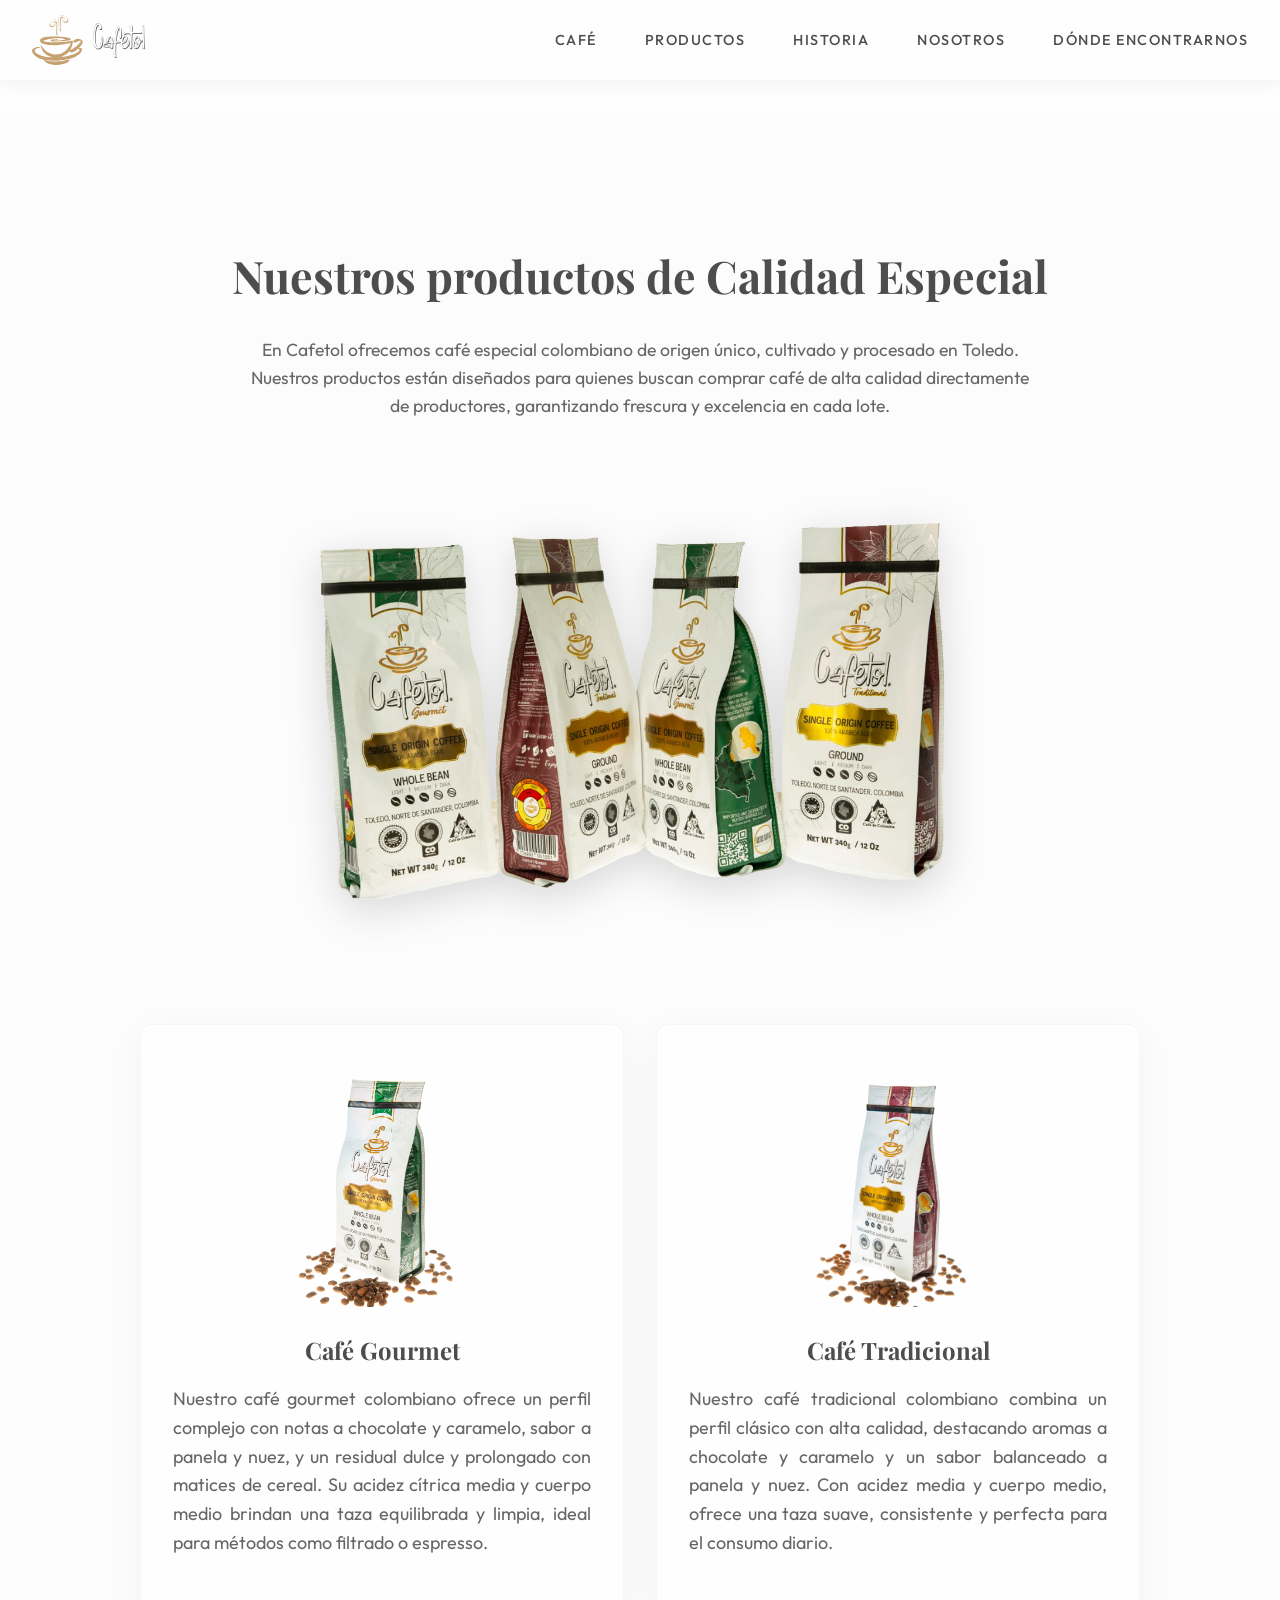
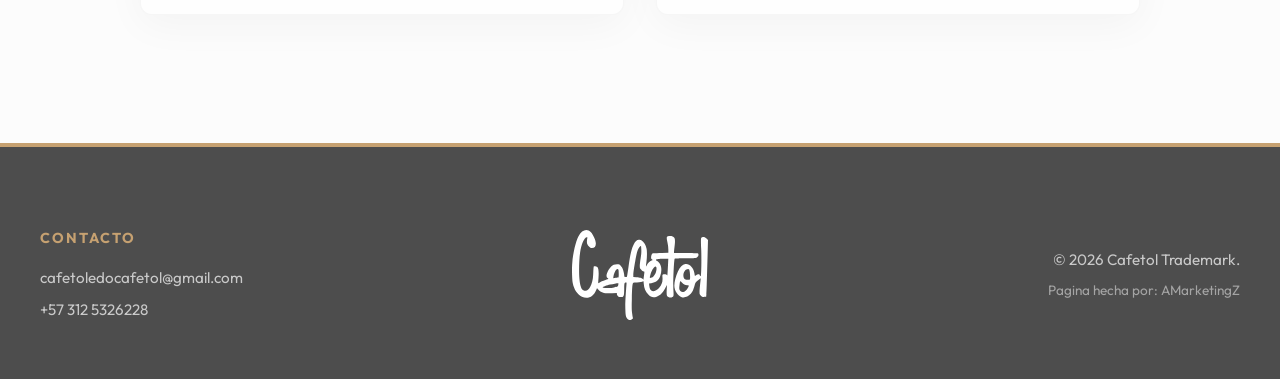
<file: products.html>
<!DOCTYPE html>
<html lang="en">
<head>
    <meta charset="UTF-8">
    <meta name="viewport" content="width=device-width, initial-scale=1.0">
    <title>Cafetol - Productos</title>
    <link rel="preconnect" href="https://fonts.googleapis.com">
    <link rel="preconnect" href="https://fonts.gstatic.com" crossorigin>
    <link href="https://fonts.googleapis.com/css2?family=Outfit:wght@300;400;500;600&family=Playfair+Display:ital,wght@0,400;0,600;1,400&display=swap" rel="stylesheet">
    <link rel="stylesheet" href="styles.css">
</head>
<body class="subpage">
    <header>
        <div class="header-container">
            <a href="index.html" class="logo">
               <svg class="logo-icon"
   version="1.1"
   id="svg1"
   
   
   viewBox="0 0 430.86771 425.19806"
   sodipodi:docname="vector_icon.svg"
   inkscape:version="1.4 (86a8ad7, 2024-10-11)"
   xmlns:inkscape="http://www.inkscape.org/namespaces/inkscape"
   xmlns:sodipodi="http://sodipodi.sourceforge.net/DTD/sodipodi-0.dtd"
   xmlns="http://www.w3.org/2000/svg"
   xmlns:svg="http://www.w3.org/2000/svg">
  <defs
     id="defs1" />
  <sodipodi:namedview
     id="namedview1"
     pagecolor="#ffffff"
     bordercolor="#000000"
     borderopacity="0.25"
     inkscape:showpageshadow="2"
     inkscape:pageopacity="0.0"
     inkscape:pagecheckerboard="0"
     inkscape:deskcolor="#d1d1d1"
     inkscape:zoom="0.63146779"
     inkscape:cx="323.05686"
     inkscape:cy="314.34699"
     inkscape:window-
     inkscape:window-
     inkscape:window-x="54"
     inkscape:window-y="-8"
     inkscape:window-maximized="1"
     inkscape:current-layer="g1" />
  <g
     inkscape:groupmode="layer"
     inkscape:label="Image"
     id="g1"
     transform="translate(-268.12152,-115.73236)">
    <path
       
       d="m 461,540.48537 c -6.325,-0.41198 -16.76151,-1.69722 -23.19225,-2.85609 -6.43074,-1.15886 -15.42644,-3.28665 -19.99044,-4.72842 -4.56399,-1.44176 -12.11012,-4.38251 -16.76916,-6.535 -4.65904,-2.15248 -8.71335,-4.25998 -9.00957,-4.68333 -0.29622,-0.42334 -2.11358,-1.74295 -4.03858,-2.93246 -1.925,-1.1895 -6.5375,-5.30043 -10.25,-9.1354 -3.7125,-3.83496 -6.75,-7.39537 -6.75,-7.91203 0,-0.51665 0.67238,-1.49739 1.49417,-2.17942 1.21006,-1.00426 4.10982,-0.56435 15.25,2.31348 7.56571,1.95445 17.58083,4.22747 22.25583,5.05117 4.675,0.82371 12.775,2.07998 18,2.79173 5.78302,0.78776 20.06406,1.30038 36.5,1.31018 16.03147,0.01 31.46866,-0.51411 38,-1.28905 6.05,-0.71783 17.525,-2.41988 25.5,-3.78234 7.975,-1.36245 22.6,-4.54734 32.5,-7.07752 9.9,-2.53018 19.37502,-4.80184 21.05559,-5.04812 1.95203,-0.28606 3.50473,0.0934 4.29919,1.05065 0.99876,1.20345 0.92643,2.4681 -0.36741,6.4238 -0.88605,2.70894 -2.4683,6.33506 -3.5161,8.05803 -1.0478,1.72297 -3.83248,4.53897 -6.18818,6.25778 -2.3557,1.71881 -7.43309,4.72256 -11.28309,6.67501 -3.85,1.95245 -11.44676,5.04994 -16.88169,6.88332 -5.43494,1.83337 -16.00994,4.65294 -23.5,6.26571 -7.49007,1.61276 -17.44331,3.40065 -22.11831,3.97308 -4.675,0.57243 -13.225,1.22383 -19,1.44755 -5.775,0.22372 -15.675,0.0697 -22,-0.34231 z m -34.5,-36.96665 c -7.7,-0.46926 -19.85,-1.57279 -27,-2.45229 -7.15,-0.8795 -17.95,-2.52082 -24,-3.64738 -6.05,-1.12655 -14.375,-2.93172 -18.5,-4.01148 -4.125,-1.07976 -11.775,-3.35164 -17,-5.04862 -5.225,-1.69698 -13.86718,-5.24976 -19.20484,-7.89507 -5.33767,-2.6453 -12.31267,-6.63099 -15.5,-8.85708 -3.18734,-2.22609 -7.20043,-5.29415 -8.91797,-6.81792 -1.71755,-1.52377 -4.0578,-4.57049 -5.20056,-6.77049 -1.14276,-2.2 -4.61261,-6.475 -7.71078,-9.5 -3.09817,-3.025 -6.44359,-6.625 -7.43426,-8 -0.99067,-1.375 -3.01466,-4.67717 -4.49776,-7.33816 -1.55189,-2.78442 -2.93327,-7.13188 -3.25422,-10.24166 -0.40262,-3.90103 -0.0542,-6.72184 1.253,-10.14473 1.00306,-2.6265 3.68333,-6.53298 6.00915,-8.75834 2.30915,-2.20941 7.15795,-5.48685 10.77511,-7.28321 3.61717,-1.79635 9.41312,-4.11929 12.8799,-5.16209 3.46678,-1.0428 8.55323,-2.3497 11.30323,-2.90421 2.75,-0.55452 9.05,-1.28969 14,-1.63371 6.49418,-0.45135 9.67407,-0.26472 11.42103,0.6703 1.33157,0.71269 2.60104,1.84171 2.82104,2.50893 0.22487,0.68195 -0.83517,1.47765 -2.42103,1.81729 -1.55157,0.33229 -6.64604,1.74208 -11.32104,3.13285 -4.675,1.39078 -11.875,4.27779 -16,6.41559 -4.125,2.1378 -9.8625,5.9545 -12.75,8.48157 -5.07446,4.44104 -5.24927,4.76762 -5.22804,9.76712 0.0121,2.84485 0.85105,6.99777 1.86437,9.22872 1.01332,2.23094 4.04094,5.94913 6.72804,8.26265 2.69981,2.32446 11.59659,7.52112 19.88563,11.6153 8.25,4.0749 19.725,8.99286 25.5,10.9288 5.775,1.93594 15,4.64144 20.5,6.01222 5.5,1.37079 13.6,3.16329 18,3.98335 4.4,0.82006 11.6,1.9737 16,2.56364 4.4,0.58994 12.275,1.50446 17.5,2.03226 5.225,0.52779 18.05,1.17481 28.5,1.43781 15.36866,0.3868 17.18433,0.30558 9.5,-0.42491 -5.225,-0.49671 -12.875,-1.62803 -17,-2.51405 -4.125,-0.88602 -10.65,-2.52643 -14.5,-3.64535 -3.85,-1.11892 -11.1456,-3.96984 -16.21244,-6.33538 -5.06685,-2.36554 -12.62183,-6.65789 -16.78886,-9.53855 -4.16703,-2.88066 -10.99882,-8.65678 -15.18177,-12.83581 -4.18294,-4.17903 -9.83183,-10.74824 -12.55308,-14.59824 -2.72126,-3.85 -6.89884,-11.05 -9.28351,-16 -2.38468,-4.95 -5.49997,-12.6 -6.92287,-17 -1.4229,-4.4 -3.22501,-11.375 -4.00468,-15.5 -0.77968,-4.125 -1.65239,-9.075 -1.93937,-11 -0.3696,-2.47925 -0.23898,-3.06254 0.44789,-2 0.53332,0.825 3.17721,5.22527 5.87532,9.77839 2.6981,4.55311 7.52863,11.94544 10.7345,16.42739 3.20588,4.48195 10.32887,12.68449 15.82887,18.22785 5.5,5.54337 13.825,12.83676 18.5,16.20753 4.675,3.37078 13.42062,8.66215 19.43472,11.75861 6.01409,3.09645 14.56409,6.77729 19,8.17963 4.4359,1.40233 11.21528,3.23961 15.06528,4.08284 3.85,0.84322 13.3,1.76507 21,2.04856 10.45734,0.38499 16.40395,0.0977 23.5,-1.13543 5.225,-0.90797 12.65,-2.58481 16.5,-3.72632 3.85,-1.14151 11.08117,-3.9808 16.06927,-6.30955 4.9881,-2.32874 12.1881,-6.27299 16,-8.76499 3.8119,-2.49201 10.51797,-7.63599 14.90237,-11.43107 4.38441,-3.79509 11.08009,-10.48739 14.8793,-14.8718 3.7992,-4.3844 9.4632,-11.79664 12.58665,-16.47164 3.12346,-4.675 7.09274,-11.04075 8.82063,-14.14611 1.72788,-3.10536 4.04285,-9.16416 5.14437,-13.46399 1.10151,-4.29984 1.86925,-7.9514 1.70607,-8.11458 -0.16317,-0.16317 -2.11572,0.34512 -4.33899,1.12953 -2.22326,0.78441 -10.95596,3.02101 -19.40598,4.97022 -8.45003,1.94921 -20.98869,4.44819 -27.86369,5.5533 -6.875,1.1051 -16.1,2.47752 -20.5,3.04982 -4.4,0.5723 -14.525,1.71989 -22.5,2.5502 -7.975,0.8303 -25.975,1.78666 -40,2.12523 -16.26575,0.39266 -30.56979,0.19274 -39.5,-0.55209 -7.7,-0.64222 -18.6489,-1.85166 -24.33089,-2.68765 -5.68198,-0.83598 -14.45698,-2.56928 -19.5,-3.85176 -5.04301,-1.28249 -12.87715,-3.7646 -17.4092,-5.51582 -4.53204,-1.75122 -10.36264,-4.61554 -12.95688,-6.36517 -2.85159,-1.92319 -5.97309,-5.28598 -7.89375,-8.50393 -1.74732,-2.92754 -3.46402,-7.11807 -3.81489,-9.31228 -0.35087,-2.19421 -0.18925,-5.64895 0.35916,-7.6772 0.5484,-2.02825 2.34753,-5.32253 3.99805,-7.32063 1.88389,-2.28059 6.08077,-5.13966 11.27468,-7.68074 4.6546,-2.27722 13.08537,-5.21356 19.27372,-6.71281 6.05,-1.46573 17.63349,-3.51904 25.74109,-4.56292 8.1076,-1.04387 25.4326,-2.36795 38.5,-2.94239 16.65301,-0.73207 31.08646,-0.72589 48.25891,0.0206 13.475,0.5858 31.44226,1.74329 39.92725,2.57221 8.48499,0.82892 21.47743,2.39622 28.87209,3.4829 7.39466,1.08667 17.10239,2.88945 21.57275,4.00617 4.47035,1.11672 9.90196,2.71826 12.07024,3.55898 2.16829,0.84072 5.17353,2.40526 6.67832,3.47677 2.38063,1.69515 2.71282,2.56291 2.55766,6.68114 -0.17242,4.57651 -0.33201,4.80923 -4.82837,7.04087 -2.55753,1.26936 -9.30753,3.1452 -15,4.16853 -5.69247,1.02334 -17.32494,2.56302 -25.84994,3.42152 -8.525,0.8585 -23.825,2.00567 -34,2.54926 -10.175,0.54359 -27.05,1.27478 -37.5,1.62487 -14.4565,0.48431 -22.58698,0.2436 -34,-1.00659 -8.25,-0.90372 -15.84696,-1.89985 -16.88213,-2.21364 -1.50723,-0.45688 -1.60683,-0.74488 -0.5,-1.44588 0.76017,-0.48145 2.95713,-0.92284 4.88213,-0.98087 3.5,-0.1055 3.5,-0.1055 0,-1.10546 -1.925,-0.54997 -4.0625,-1.46449 -4.75,-2.03225 -0.6875,-0.56777 -1.25,-1.58386 -1.25,-2.25798 0,-0.67413 1.6875,-1.95639 3.75,-2.84948 2.0625,-0.89308 7.45087,-2.29979 11.97416,-3.12601 4.52329,-0.82623 15.43745,-2.01611 24.2537,-2.64419 8.81625,-0.62807 18.95288,-0.82889 22.52584,-0.44626 4.46733,0.47841 6.4963,1.12019 6.4963,2.05483 0,0.84905 -1.59503,1.55834 -4.25,1.88994 -2.3375,0.29195 -11.37522,0.99327 -20.08383,1.5585 -8.70861,0.56523 -16.58361,1.44729 -17.5,1.96014 -1.44491,0.80863 -1.32465,1.06231 0.90552,1.91024 1.41444,0.53777 9.06444,1.28836 17,1.66797 8.63316,0.41297 20.25226,0.22663 28.92831,-0.46395 7.975,-0.63478 19.45,-1.82481 25.5,-2.6445 6.05,-0.81969 14.4875,-2.41857 18.75,-3.55306 4.2625,-1.13449 7.75,-2.39506 7.75,-2.80128 0,-0.40622 -1.6875,-1.45288 -3.75,-2.32592 -2.0625,-0.87304 -5.325,-2.03328 -7.25,-2.57831 -1.925,-0.54503 -7.85859,-1.747 -13.18575,-2.67104 -8.146,-1.413 -14.58431,-1.60306 -40.5,-1.19558 -19.6897,0.30958 -35.50751,1.075 -43.81425,2.12015 -7.15,0.8996 -18.4,2.54278 -25,3.65151 -6.6,1.10872 -18.75,3.63802 -27,5.62066 -8.25,1.98264 -17.05327,4.63427 -19.56281,5.8925 -2.50955,1.25823 -5.1071,2.94351 -5.77234,3.74507 -1.00593,1.21208 -0.44273,1.81782 3.34604,3.59875 2.50556,1.17776 7.57811,2.76555 11.27234,3.52844 3.69422,0.76289 10.76677,1.8892 15.71677,2.50292 4.95,0.61372 15.525,1.54853 23.5,2.07736 7.975,0.52883 28.70983,0.96818 46.0774,0.97634 17.83697,0.008 41.33426,-0.64406 54,-1.49938 12.33243,-0.83281 28.0476,-2.19552 34.9226,-3.02825 6.875,-0.83272 17.9,-2.41349 24.5,-3.51281 6.6,-1.09933 16.275,-3.10143 21.5,-4.44911 5.225,-1.34768 10.5855,-2.75709 11.91223,-3.13203 2.41223,-0.6817 2.41223,-0.6817 1.77007,11.26108 -0.35319,6.56853 -1.36486,15.75255 -2.24816,20.40893 -0.8833,4.65638 -2.86742,12.10667 -4.40915,16.5562 -1.54173,4.44952 -4.74634,12.32458 -7.12135,17.50012 -2.37501,5.17554 -5.35557,11.09758 -6.62347,13.16008 -1.26789,2.0625 -2.06338,3.75 -1.76775,3.75 0.29563,0 3.76677,-1.62623 7.71365,-3.61385 3.94688,-1.98762 10.79814,-5.85704 15.22504,-8.59873 4.42689,-2.74169 11.19889,-7.28404 15.04889,-10.09411 3.85,-2.81008 10.15,-7.75125 14,-10.98039 3.85,-3.22914 13.21631,-12.02305 20.81403,-19.54204 7.59772,-7.51899 14.73051,-15.14729 15.85066,-16.95178 1.35198,-2.17797 1.82531,-4.12281 1.40803,-5.78537 -0.34572,-1.37746 -1.68034,-2.90435 -2.96584,-3.3931 -1.34751,-0.51232 -3.98234,-0.51864 -6.22207,-0.0149 -2.13664,0.48053 -9.23577,3.41763 -15.77583,6.52689 -7.17428,3.41078 -14.92852,6.28128 -19.54867,7.23662 -6.5748,1.35952 -8.33322,1.39429 -12.43504,0.24585 -2.89815,-0.81143 -5.38426,-2.26381 -6.3202,-3.69223 -1.326,-2.02373 -1.3544,-2.80953 -0.20211,-5.59141 0.73739,-1.78022 2.90265,-4.96564 4.81168,-7.07871 1.90903,-2.11307 5.40455,-5.17228 7.76781,-6.79825 2.36326,-1.62597 7.114,-4.01084 10.55719,-5.29971 3.4432,-1.28888 8.99562,-2.65568 12.33871,-3.03735 4.58042,-0.52293 8.21362,-0.18682 14.74292,1.36389 4.76551,1.13181 10.80526,3.15204 13.42165,4.48941 2.61639,1.33737 6.72814,4.13175 9.1372,6.20974 2.40907,2.07798 4.99657,5.25351 5.75,7.05673 0.75344,1.80322 1.36501,4.98053 1.35906,7.0607 -0.006,2.08016 -0.64163,5.86045 -1.4126,8.40063 -0.77098,2.54019 -2.38716,6.59019 -3.59151,9 -1.20435,2.40982 -4.20141,7.38782 -6.66013,11.06223 -2.45871,3.6744 -8.03838,10.49429 -12.39927,15.15531 -7.92889,8.47458 -7.92889,8.47458 -2.02645,7.93937 3.24634,-0.29437 7.53168,-0.22957 9.52299,0.14401 1.9913,0.37357 5.175,2.04404 7.07488,3.71216 1.89988,1.66811 3.88615,4.59685 4.41393,6.50831 0.68967,2.49779 0.58262,4.54382 -0.38059,7.27384 -0.7371,2.08916 -2.50798,6.35156 -3.9353,9.472 -1.42732,3.12044 -2.59513,5.94055 -2.59513,6.2669 0,0.32636 -1.99008,3.38222 -4.42239,6.7908 -2.43231,3.40858 -7.06492,8.64073 -10.29467,11.62699 -3.22976,2.98626 -9.67718,7.95623 -14.32761,11.04438 -4.65043,3.08814 -11.60533,7.19507 -15.45533,9.1265 -3.85,1.93143 -10.375,4.89641 -14.5,6.58884 -4.125,1.69243 -11.325,4.46476 -16,6.16074 -4.675,1.69597 -15.025,4.81251 -23,6.92564 -7.975,2.11312 -17.875,4.55367 -22,5.42343 -4.125,0.86976 -12.675,2.47494 -19,3.56707 -6.325,1.09212 -14.875,2.45845 -19,3.03628 -4.125,0.57783 -15.07898,1.73009 -24.34218,2.56058 -9.2632,0.83049 -27.4882,1.69891 -40.5,1.92981 -13.0118,0.2309 -29.95782,0.0359 -37.65782,-0.43337 z m 64.76903,-28.65627 c -0.67703,-0.27392 -2.02703,-0.2906 -3,-0.0371 -0.97297,0.25354 -0.41903,0.47766 1.23097,0.49804 1.65,0.0204 2.44606,-0.18707 1.76903,-0.46099 z m 38.51366,-3.85582 c 9.50548,-1.33589 23.91827,-3.78818 32.02842,-5.44955 8.11015,-1.66136 22.0051,-5.02871 30.87767,-7.483 8.87257,-2.45429 21.68478,-6.56782 28.47158,-9.14119 6.7868,-2.57337 15.93964,-6.47599 20.33964,-8.67248 4.4,-2.19649 10.925,-5.89626 14.5,-8.22171 3.575,-2.32546 8.46515,-6.20635 10.86701,-8.62421 2.40185,-2.41785 4.98935,-5.84415 5.75,-7.61398 0.76064,-1.76984 1.38299,-3.44578 1.38299,-3.72432 0,-0.27855 -1.4625,-1.24564 -3.25,-2.1491 -1.7875,-0.90346 -4.2625,-2.56845 -5.5,-3.69999 -1.2375,-1.13154 -2.25,-2.90708 -2.25,-3.94565 0,-1.48397 -1.35823,-0.73604 -6.34309,3.49292 -3.48869,2.95967 -10.12619,8.09384 -14.75,11.40926 -4.6238,3.31542 -11.37706,7.67311 -15.00725,9.68376 -3.63018,2.01066 -9.21313,4.55467 -12.40655,5.65337 -3.19342,1.09869 -7.64826,1.96339 -9.89966,1.92155 -2.2514,-0.0418 -5.66845,-0.6333 -7.59345,-1.31435 -2.2928,-0.81117 -4.11965,-2.42328 -5.29653,-4.67392 -1.23057,-2.35331 -1.63375,-4.69579 -1.2798,-7.43565 0.44111,-3.41465 0.33817,-3.7224 -0.70347,-2.10303 -0.67111,1.04333 -3.73135,5.09333 -6.80054,9 -3.06918,3.90666 -7.78327,9.06528 -10.47574,11.46359 -2.69248,2.39831 -7.60633,6.28094 -10.91967,8.62807 -3.31334,2.34712 -9.84925,6.2952 -14.52425,8.77351 -4.675,2.47831 -13.675,6.40267 -20,8.72079 -6.325,2.31812 -16.45,5.30381 -22.5,6.63486 -11,2.4201 -11,2.4201 -1.5,1.85972 5.225,-0.30821 17.27721,-1.65338 26.78269,-2.98927 z M 592,416.01839 c 0,-0.275 -0.225,-0.5 -0.5,-0.5 -0.275,0 -0.5,0.225 -0.5,0.5 0,0.275 0.225,0.5 0.5,0.5 0.275,0 0.5,-0.225 0.5,-0.5 z m -112.27628,-127.75 c -0.9122,-0.6875 -2.43611,-3.05 -3.38647,-5.25 -1.31658,-3.04778 -1.82493,-7.72817 -2.13542,-19.66095 -0.29239,-11.23685 0.21574,-22.2102 1.79871,-38.84478 1.27841,-13.43395 1.93298,-25.35184 1.55648,-28.33905 -0.35736,-2.83537 -1.86638,-7.39343 -3.35338,-10.12901 -1.78261,-3.2794 -4.0663,-5.74361 -6.70364,-7.23355 -2.2,-1.24287 -5.40592,-2.26717 -7.12427,-2.27621 -1.71835,-0.009 -4.98803,0.64112 -7.26594,1.44481 -2.27791,0.8037 -5.68576,2.639 -7.57298,4.07846 -1.95921,1.49436 -4.13973,4.47213 -5.08253,6.94082 -0.93262,2.44204 -1.35677,5.25134 -0.97462,6.45537 0.37212,1.17246 1.62629,3.01652 2.78703,4.09792 1.28935,1.20121 3.49604,1.96021 5.67187,1.95085 1.95879,-0.008 4.06661,-0.34592 4.68403,-0.75 0.61742,-0.40407 2.71697,-3.91058 4.66566,-7.79224 1.94869,-3.88166 4.20835,-7.60969 5.02146,-8.28452 1.18416,-0.98276 1.79052,-0.91483 3.04666,0.3413 0.86254,0.86254 2.0327,3.24058 2.60037,5.28452 0.56766,2.04394 1.03462,4.4488 1.03768,5.34413 0.003,0.89533 -0.63778,3.14533 -1.4241,5 -0.78633,1.85467 -3.82383,5.71698 -6.75,8.58292 -3.1618,3.09671 -7.14603,5.85561 -9.82032,6.80015 -2.475,0.87414 -7.425,1.63292 -11,1.68617 -3.575,0.0533 -8.49278,-0.51459 -10.92841,-1.26188 -2.43562,-0.74729 -5.89333,-2.82364 -7.68379,-4.6141 -2.32925,-2.32925 -3.45176,-4.56486 -3.94562,-7.85813 -0.37962,-2.53151 -0.1872,-7.1588 0.4276,-10.28287 0.6148,-3.12407 2.77843,-8.93254 4.80807,-12.9077 2.02963,-3.97516 5.59505,-9.40505 7.92314,-12.06641 2.32809,-2.66136 6.86003,-6.23908 10.07097,-7.9505 3.21094,-1.71141 8.90662,-3.64602 12.65707,-4.29913 5.27409,-0.91845 8.21822,-0.91676 12.99498,0.007 3.3968,0.65721 8.70383,2.31889 11.79342,3.69261 3.08959,1.37373 7.43352,4.37551 9.65319,6.67062 2.21966,2.29511 4.97932,5.96626 6.13257,8.15812 1.15324,2.19185 2.09681,4.62935 2.09681,5.41666 0,0.78732 0.24643,1.18505 0.54761,0.88387 0.30119,-0.30119 -0.64113,-5.21369 -2.09404,-10.91667 -1.73712,-6.81854 -2.65867,-13.1413 -2.69134,-18.46524 -0.0407,-6.62765 0.41361,-9.10814 2.50445,-13.67515 1.40478,-3.06842 4.45895,-7.64543 6.78705,-10.17113 2.43897,-2.64597 6.82099,-5.82673 10.3396,-7.50518 3.35867,-1.60216 9.07377,-3.45917 12.70023,-4.12671 4.84988,-0.89273 8.44653,-0.93867 13.60044,-0.17372 3.85379,0.57198 9.58419,2.30195 12.73421,3.84437 3.48709,1.70746 7.81965,5.06436 11.07652,8.58215 2.94205,3.17777 7.14602,9.36774 9.34216,13.75548 2.19613,4.38775 4.53001,10.56464 5.1864,13.72643 0.90931,4.38011 0.91932,6.97353 0.0421,10.89349 -0.73192,3.27054 -2.13934,6.06883 -3.86336,7.6813 -1.49161,1.3951 -4.28701,3.37369 -6.21201,4.39689 -2.66611,1.41712 -5.6443,1.86006 -12.5,1.85911 -7.20822,-0.001 -9.97008,-0.4478 -13.87264,-2.24422 -2.67996,-1.23363 -7.11834,-4.56067 -9.86307,-7.39343 -2.74473,-2.83275 -5.61454,-6.64419 -6.37736,-8.46986 C 522.62412,161.07635 522,158.20024 522,156.51067 c 0,-1.68958 0.89357,-4.8235 1.98571,-6.96427 1.09214,-2.14077 2.382,-4.13724 2.86635,-4.43658 0.48436,-0.29935 1.57739,0.23262 2.42898,1.18215 0.85158,0.94953 3.2227,5.21392 5.26916,9.47642 3.16646,6.5953 4.11037,7.77317 6.33532,7.90552 1.43796,0.0855 3.73948,0.0696 5.11448,-0.0354 1.375,-0.10503 3.5125,-1.32511 4.75,-2.71128 1.2711,-1.42382 2.25,-3.82286 2.25,-5.51422 0,-1.64664 -0.65201,-4.25475 -1.44892,-5.79579 -0.7969,-1.54104 -2.99959,-4.16341 -4.89487,-5.82748 -1.89527,-1.66407 -5.5146,-3.81561 -8.04296,-4.7812 -2.99901,-1.14534 -6.01516,-1.56541 -8.67664,-1.20843 -2.24379,0.30096 -5.83856,1.7112 -7.98836,3.13388 -2.14981,1.42267 -4.83639,4.40503 -5.97019,6.62745 -1.1338,2.22243 -2.50722,6.45215 -3.05204,9.39939 -0.75633,4.09132 -0.47575,10.64416 1.1864,27.70811 1.19735,12.29222 2.22438,30.2245 2.28229,39.8495 0.0877,14.58341 -0.20578,18.44749 -1.76119,23.18511 -1.02657,3.12681 -2.89159,6.64816 -4.1445,7.82521 -1.25292,1.17705 -2.48828,1.76875 -2.74527,1.31488 -0.25698,-0.45386 -0.75257,-2.02107 -1.10132,-3.48267 -0.48068,-2.01455 -1.10315,-2.53481 -2.57291,-2.15046 -1.58528,0.41456 -2.14802,-0.2699 -3.08607,-3.75355 -0.78468,-2.91407 -0.93139,-9.34526 -0.46422,-20.34954 0.41338,-9.73735 0.24644,-20.62897 -0.42288,-27.58898 -0.60825,-6.325 -1.47054,-12.83844 -1.9162,-14.4743 -0.60536,-2.22207 -0.83037,-0.9575 -0.88966,5 -0.0571,5.73718 -1.12378,12.04214 -3.80221,22.4743 -3.72283,14.5 -3.72283,14.5 -4.22946,41.5 -0.27865,14.85 -0.90774,27.77074 -1.39798,28.71276 -0.49024,0.94202 -1.50585,1.47695 -2.25692,1.18874 -0.86612,-0.33236 -1.75587,0.59562 -2.43272,2.53724 -0.58694,1.68369 -1.22956,3.06126 -1.42805,3.06126 -0.19849,0 -1.10724,-0.5625 -2.01943,-1.25 z m 8.18403,-32.25 c -0.0475,-11.55 0.42794,-24.15 1.05644,-28 0.6285,-3.85 2.32972,-11.5 3.78048,-17 1.81231,-6.87067 2.65522,-12.65994 2.69358,-18.5 0.038,-5.78185 -0.52977,-10.18256 -1.77541,-13.76154 -1.114,-3.20077 -3.74872,-7.35957 -6.72693,-10.61821 -3.027,-3.31202 -6.9073,-6.25771 -10.1658,-7.71727 -4.51674,-2.02316 -6.84258,-2.35824 -16.27011,-2.34396 -9.73228,0.0147 -11.63386,0.31511 -16.5,2.60637 -3.025,1.42434 -7.3,4.1689 -9.5,6.09902 -2.2,1.93012 -5.45444,5.93129 -7.23208,8.89149 -1.77765,2.96019 -3.70035,7.8486 -4.27267,10.86313 -0.57231,3.01453 -0.74238,7.50597 -0.37791,9.98097 0.50826,3.45149 1.62029,5.45989 4.77266,8.61972 3.14283,3.15027 5.35702,4.3857 9.40922,5.25 2.91457,0.62165 6.30753,1.13028 7.5399,1.13028 1.23238,0 4.82642,-0.6735 7.98676,-1.49667 3.16034,-0.82316 7.06276,-2.47013 8.67205,-3.65992 1.60928,-1.1898 3.61809,-3.62181 4.46402,-5.40447 0.84593,-1.78266 1.53805,-4.42515 1.53805,-5.87219 0,-1.44705 -0.67504,-4.2466 -1.5001,-6.22123 -1.2364,-2.95913 -1.75413,-3.37942 -2.9452,-2.39092 -0.7948,0.65962 -2.20111,3.52719 -3.12514,6.37236 -0.92403,2.84517 -2.5802,6.16219 -3.68039,7.37116 -1.10018,1.20897 -3.29226,2.48189 -4.87129,2.8287 -1.57903,0.34681 -4.3526,0.14158 -6.1635,-0.45607 -1.82071,-0.60089 -4.05737,-2.38138 -5.00347,-3.98299 -0.941,-1.59299 -1.71091,-4.08234 -1.71091,-5.53189 0,-1.44955 0.90122,-4.40209 2.00271,-6.56119 1.1015,-2.15911 3.914,-5.79552 6.25,-8.08092 2.33601,-2.2854 6.20898,-5.04374 8.60659,-6.12966 2.41387,-1.09327 6.44362,-1.95825 9.02981,-1.93821 2.56878,0.0199 5.79227,0.46267 7.16332,0.98394 1.37105,0.52127 3.88426,2.37097 5.58491,4.11043 1.70065,1.73947 3.82797,5.44118 4.72737,8.22604 1.0214,3.16256 1.63529,8.4686 1.63529,14.13423 0,4.98898 -0.94618,17.4248 -2.10263,27.63517 -1.51693,13.39315 -1.99169,22.60332 -1.70437,33.0643 0.34258,12.47306 0.70266,15.0812 2.57589,18.65775 1.1977,2.28677 2.75217,4.35385 3.45437,4.59353 0.72367,0.247 1.60034,-0.68771 2.02376,-2.15776 0.41086,-1.42644 0.70819,-12.04352 0.66073,-23.59352 z m 19.86544,-11.64791 c 1.52107,-2.95573 2.62478,-7.5169 3.22376,-13.32252 0.54568,-5.28898 0.54818,-13.90209 0.006,-21.48506 -0.49752,-6.96137 -1.64814,-18.70671 -2.55693,-26.10077 -1.07736,-8.76552 -1.49105,-17.61957 -1.18882,-25.44374 0.30505,-7.89739 1.00793,-13.23249 2.05588,-15.605 0.8758,-1.98274 3.14998,-4.97261 5.05375,-6.64414 1.90377,-1.67153 5.13123,-3.59024 7.17214,-4.2638 2.16584,-0.71479 5.60257,-0.96535 8.2548,-0.60182 2.49924,0.34256 6.53685,1.79068 8.97247,3.21805 2.43562,1.42737 6.21988,4.44122 8.40947,6.69744 2.1896,2.25623 4.65825,5.41173 5.4859,7.01224 0.82766,1.6005 1.50483,4.83089 1.50483,7.17865 0,2.34775 -0.57575,5.19056 -1.27944,6.31734 -0.70369,1.12679 -2.33737,2.53073 -3.63039,3.11987 -1.29302,0.58914 -4.06909,1.07117 -6.16903,1.07117 -2.25447,0 -4.82043,-0.78844 -6.26563,-1.92524 -1.34615,-1.05888 -3.69558,-5.10626 -5.22095,-8.99419 -1.52538,-3.88792 -3.1941,-7.32895 -3.70828,-7.64673 -0.51417,-0.31778 -1.60043,1.01515 -2.41391,2.96207 -0.81347,1.94692 -1.47736,5.2418 -1.4753,7.32197 0.002,2.08016 0.88449,5.22661 1.96096,6.99209 1.07647,1.76549 3.73518,4.38658 5.90823,5.82464 2.29807,1.52079 6.6606,3.07878 10.42771,3.72406 4.93849,0.84593 7.79465,0.81447 12.02595,-0.13245 3.05209,-0.68303 6.99831,-2.22835 8.76938,-3.43405 1.77108,-1.20569 4.14049,-3.43452 5.26538,-4.95294 1.40966,-1.90285 2.17332,-4.77232 2.45741,-9.23385 0.31908,-5.01105 -0.12209,-7.9979 -1.95329,-13.22423 -1.8778,-5.35934 -3.63052,-8.04373 -8.50174,-13.02089 -4.0467,-4.13471 -8.13303,-7.16288 -12,-8.89257 -4.43306,-1.98291 -8.07415,-2.74453 -14.92336,-3.12157 -6.78436,-0.37347 -10.53676,-0.0693 -14.94123,1.2111 -3.23487,0.94041 -7.78602,3.02011 -10.11366,4.62157 -2.32764,1.60145 -5.62572,4.60137 -7.32908,6.66647 -1.70335,2.06511 -4.05688,6.22974 -5.23006,9.25474 -1.59703,4.11787 -2.14178,7.76166 -2.16776,14.5 -0.0266,6.90231 0.70511,11.91345 3.13941,21.5 1.74576,6.875 3.62147,15.65 4.16825,19.5 0.54678,3.85 1.00306,16.97569 1.01395,29.16821 0.0109,12.19252 0.30025,22.89904 0.64302,23.79226 0.34276,0.89323 1.12132,1.45802 1.73012,1.25508 0.6088,-0.20293 2.14774,-2.39149 3.41986,-4.86346 z"
       id="path1"
       sodipodi:nodetypes="[base64]" />
  </g>
</svg>
               <svg class="logo-text-filled-svg"
   version="1.1"
   id="svg1"
   
   
   viewBox="0 0 421.08679 280.25742"
   sodipodi:docname="logo_filled.png"
   inkscape:version="1.4 (86a8ad7, 2024-10-11)"
   xmlns:inkscape="http://www.inkscape.org/namespaces/inkscape"
   xmlns:sodipodi="http://sodipodi.sourceforge.net/DTD/sodipodi-0.dtd"
   xmlns="http://www.w3.org/2000/svg"
   xmlns:svg="http://www.w3.org/2000/svg">
  <defs
     id="defs1" />
  <sodipodi:namedview
     id="namedview1"
     pagecolor="#ffffff"
     bordercolor="#000000"
     borderopacity="0.25"
     inkscape:showpageshadow="2"
     inkscape:pageopacity="0.0"
     inkscape:pagecheckerboard="0"
     inkscape:deskcolor="#d1d1d1"
     inkscape:zoom="1.2953721"
     inkscape:cx="193.76672"
     inkscape:cy="123.13064"
     inkscape:window-
     inkscape:window-
     inkscape:window-x="54"
     inkscape:window-y="-8"
     inkscape:window-maximized="1"
     inkscape:current-layer="g1" />
  <g
     inkscape:groupmode="layer"
     inkscape:label="Image"
     id="g1"
     transform="translate(-48.12318,-9.9993268)">
    <path
       
       d="m 220.10044,286.76413 c -5.19347,-5.51787 -6.26841,-10.44644 -6.84202,-31.37065 -0.45412,-16.56553 0.56051,-38.77431 3.3922,-74.25 0.6133,-7.68349 0.59807,-7.74987 -1.77516,-7.73469 -4.57331,0.0293 -4.7116,0.57551 -5.06101,19.99255 -0.29785,16.55142 -0.54997,18.85946 -2.40235,21.99214 -2.01714,3.41132 -2.22857,3.49965 -8.34425,3.48633 -5.80983,-0.0127 -6.48993,-0.2546 -9.18042,-3.26578 -1.85477,-2.07586 -2.90575,-4.34961 -2.90575,-6.28651 v -3.03441 l -14.79318,0.68885 c -23.24885,1.08261 -33.30844,-1.5507 -42.01756,-10.99898 -2.32675,-2.52423 -4.38505,-4.5895 -4.574,-4.5895 -0.18895,0 -1.14998,2.1375 -2.13562,4.75 -8.19066,21.70987 -26.25081,30.51573 -44.66249,21.77677 C 64.64646,211.20293 54.41599,195.88913 50.38859,175.39348 48.1888,164.19861 47.38729,130.66767 48.90121,113.16945 51.72225,80.563319 59.49046,47.136795 68.27626,29.798865 78.6818,9.264516 94.58369,4.064429 106.7865,17.205609 c 7.22333,7.778787 15.19518,26.044201 15.19518,34.815779 0,9.35376 -4.21998,14.372092 -12.08566,14.372092 -4.25351,0 -5.01566,-0.400911 -9.13582,-4.805692 -6.8001,-7.269859 -7.85633,-12.684203 -5.15873,-26.444308 0.44385,-2.264045 0.18522,-2.75 -1.46361,-2.75 -7.96449,0 -17.10697,21.218213 -21.11307,49 -2.86752,19.88591 -3.82429,58.24385 -1.98298,79.5 1.89093,21.82895 5.67202,33.30238 12.0466,36.55445 6.39546,3.26272 10.32355,2.64108 15.31691,-2.42399 5.08374,-5.15674 8.53487,-12.05889 12.12244,-24.24452 2.19843,-7.46719 2.74054,-11.85877 3.39537,-27.50547 0.42858,-10.24074 1.12543,-19.17967 1.54854,-19.86428 1.20552,-1.95057 8.43944,-0.54131 11.15362,2.17288 3.78216,3.78216 4.94355,15.3044 3.4724,34.44991 -0.65975,8.58595 -0.98166,15.8287 -0.71535,16.09501 0.2663,0.26631 1.7476,-0.40614 3.29176,-1.49431 4.61061,-3.24911 10.31581,-5.84131 19.30758,-8.77256 4.675,-1.52401 8.64368,-2.88375 8.81929,-3.02164 0.67449,-0.52964 -2.35849,-4.44548 -3.44321,-4.44548 -1.24071,0 -2.3407,-3.15453 -2.36243,-6.77498 -0.0216,-3.59625 3.60255,-12.95182 7.17204,-18.5144 4.52176,-7.04654 10.06772,-12.46931 15.07914,-14.74419 4.82766,-2.19146 14.0625,-2.55285 17.40207,-0.68099 2.63944,1.47942 7.88002,7.94201 10.35074,12.76436 2.07384,4.0477 4.98236,17.1287 4.98236,22.40804 0,3.45701 0.0947,3.54216 3.94098,3.54216 2.16754,0 4.17124,-0.37256 4.45266,-0.82791 0.28143,-0.45535 2.3636,-14.06785 4.62706,-30.25 5.72025,-40.895691 9.42532,-56.793897 16.52838,-70.92209 4.6501,-9.249174 9.02026,-13.156117 15.40184,-13.769306 4.28359,-0.411599 5.68048,-0.07862 9.06424,2.16064 7.02339,4.647859 12.65708,14.104162 15.07048,25.296185 1.72924,8.0193 1.52285,27.447784 -0.44373,41.770941 -2.13788,15.57077 -2.06988,16.05636 1.32738,9.4791 3.31087,-6.41 9.20615,-12.14833 14.41605,-14.03226 4.28078,-1.54795 4.43346,-2.13878 1.11466,-4.31334 -2.0559,-1.34708 -2.5,-2.44043 -2.5,-6.154851 0,-2.55849 0.87593,-6.233751 2.02032,-8.476947 1.9023,-3.728818 2.29662,-3.968075 6.75,-4.09561 2.60133,-0.0745 13.72968,-0.411997 24.72968,-0.75 l 20,-0.614552 -0.10236,-10 c -0.0692,-6.756767 -0.97312,-14.035311 -2.78723,-22.44225 -3.1048,-14.388274 -2.8481,-17.43064 1.60159,-18.981809 7.59499,-2.647629 16.18044,-0.658417 19.58691,4.538207 2.70133,4.120927 2.87511,11.353886 0.6931,28.847845 -0.82061,6.579096 -1.49201,13.415629 -1.49201,15.192296 v 3.230303 l 35.75,0.3256 c 19.6625,0.17908 36.54138,0.704683 37.50863,1.168005 4.31288,2.065916 3.02161,8.862829 -2.45663,12.931071 -2.53514,1.882652 -4.65758,2.032582 -35.16243,2.484022 -17.85543,0.26423 -32.92244,0.7635 -33.48224,1.10947 -2.41145,1.49037 -5.40357,77.13873 -3.93508,99.48888 0.63453,9.65738 0.59361,14.9816 -0.12971,16.87629 -1.79597,4.70451 -9.0619,6.14492 -15.50303,3.07336 -5.36698,-2.55933 -5.96617,-5.1768 -5.18077,-22.63117 l 0.68441,-15.21012 -2.97083,6.17964 c -8.61127,17.9123 -16.69575,26.46888 -28.77294,30.45317 -10.8713,3.58646 -18.59643,1.71233 -25.94769,-6.29496 -8.70468,-9.48148 -13.08665,-20.09233 -14.08066,-34.09604 -0.56405,-7.94635 -0.77467,-8.64391 -2.22207,-7.3595 -2.69264,2.38944 -9.14644,3.60627 -19.15783,3.61211 -6.07471,0.004 -10.17225,0.4612 -11.24169,1.25558 -2.45391,1.82278 -3.53337,14.77205 -4.3139,51.75 -0.67149,31.81274 -0.56829,33.65336 3.1834,56.77639 0.49801,3.06942 0.25995,3.39967 -3.76868,5.22804 -6.26532,2.84348 -8.77134,2.52062 -12.6815,-1.63378 z m 88.47814,-89.31283 c 2.8033,-1.60787 7.0783,-5.13056 9.5,-7.82819 8.34838,-9.2996 11.20572,-18.189 10.18494,-31.68611 -0.52059,-6.88343 -0.36725,-8.0079 1.25364,-9.19312 3.47504,-2.54101 12.53427,-0.63865 13.70798,2.87856 0.41074,1.23084 1.00923,-8.24537 2.39866,-37.97896 l 0.66589,-14.25 -14.904,0.006 c -15.14329,0.006 -21.25483,0.90482 -23.35568,3.43619 -0.94315,1.13642 -0.53062,1.71736 2.14176,3.01606 4.54218,2.20737 5.88845,3.41223 8.98609,8.04217 6.82034,10.19414 7.54238,25.51507 1.89286,40.16476 -4.93483,12.79642 -12.73243,18.82494 -27.72652,21.43605 l -6.60824,1.15077 0.58827,6.29961 c 1.52373,16.31725 9.10481,21.48666 21.27435,14.50663 z m -130.31133,-8.65391 c 11.3156,-2.14988 12.3992,-2.81616 13.19341,-8.11232 0.36908,-2.46119 0.44722,-4.69872 0.17364,-4.9723 -0.77962,-0.77963 -14.11495,1.46001 -25.65262,4.30831 -10.26829,2.53492 -23.84758,7.85816 -22.77692,8.92881 1.1186,1.11861 13.54955,2.20722 20.27692,1.7757 3.85,-0.24695 10.50351,-1.11464 14.78557,-1.9282 z m 93.89538,-46.40391 c 0.23086,-2.53253 -0.0551,-3.42135 -1.03451,-3.21548 -2.73716,0.57535 -5.15654,-1.01088 -9.10441,-5.96919 -3.87296,-4.86425 -4.04203,-5.37582 -4.04203,-12.2306 0,-3.9347 1.15994,-14.11342 2.57763,-22.61937 2.01873,-12.111989 2.49281,-17.900431 2.18641,-26.695623 -0.21518,-6.176645 -0.70189,-11.54092 -1.08158,-11.92061 -1.30089,-1.30089 -5.96546,4.150514 -8.68574,10.150873 -3.2034,7.066012 -4.89005,14.024521 -8.96832,37 C 239.94874,129.77357 238.02205,143.75281 238,150.5 l -0.0183,5.60652 9.25,0.68569 c 5.0875,0.37712 11.05,1.15693 13.25,1.73289 4.39246,1.14996 8.43163,4.33224 8.62176,6.79269 0.11556,1.49549 2.37996,-15.47293 3.05919,-22.92431 z m -79.94626,14.57686 c 0.87845,-1.28758 0.79651,-17.8177 -0.10944,-22.07686 -0.9381,-4.41036 -4.0953,-4.43708 -7.93218,-0.0671 -3.12483,3.55899 -6.78605,13.40741 -7.85098,21.11856 l -0.55951,4.05144 7.85871,-0.97458 c 4.32229,-0.53602 8.18932,-1.45917 8.5934,-2.05144 z m 103.09412,1.05911 c 6.87109,-2.87092 13.33565,-14.23695 14.36463,-25.25597 0.89316,-9.56465 -2.1408,-12.06027 -7.72142,-6.35137 -3.14261,3.21484 -6.20741,8.65075 -8.66804,15.37413 -1.62994,4.4536 -4.21114,14.33925 -4.26836,16.34724 -0.0464,1.62673 2.22549,1.58557 6.29319,-0.11403 z m 92.67119,61.24022 c -12.0803,-3.60929 -23,-20.38494 -23,-35.33429 0,-11.56629 4.55376,-30.09638 10.71963,-43.62018 6.98162,-15.31302 14.19187,-22.88623 23.24569,-24.41586 12.66915,-2.14044 25.26768,10.67567 28.2231,28.7105 0.65647,4.006 1.30896,7.44747 1.44998,7.64771 0.14102,0.20023 1.77211,-0.57269 3.62464,-1.71762 1.85254,-1.14493 5.02615,-2.28732 7.05248,-2.53865 3.2281,-0.40039 3.7583,-0.16186 4.28247,1.9266 0.32903,1.31096 1.16931,2.85752 1.8673,3.43679 0.97532,0.80945 1.41281,0.18241 1.89008,-2.70898 1.44513,-8.75478 1.8756,-58.838437 0.71281,-82.93218 -0.6681,-13.843484 -0.90981,-27.203328 -0.53713,-29.688544 0.58104,-3.874625 1.11116,-4.669712 3.71985,-5.579106 4.4006,-1.534058 9.67896,0.206663 14.18791,4.678951 l 3.78948,3.758669 -0.52182,20 c -2.90211,111.23204 -3.85632,143.08245 -4.47889,149.5 l -0.72758,7.5 -4.41979,0.31579 c -6.32936,0.45224 -8.50579,-0.34267 -12.51257,-4.57004 -3.34881,-3.53318 -3.55078,-4.13152 -3.55897,-10.54357 -0.005,-3.7388 0.63759,-12.7388 1.42746,-20 0.78987,-7.2612 1.63432,-15.33723 1.87655,-17.94673 l 0.44042,-4.74454 -5.12655,3.66962 c -9.66292,6.91678 -12.25178,10.42357 -13.89331,18.81947 -0.3226,1.65 -2.01828,6.95455 -3.76818,11.78789 -2.43894,6.73654 -4.33749,10.05259 -8.13326,14.20577 -7.96161,8.71127 -19.28603,12.93579 -27.8318,10.38253 z m 7.87481,-17.31145 c 5.02069,-2.5963 11.60951,-10.96468 13.52076,-17.17254 0.59215,-1.92333 0.1755,-2.15666 -4.7608,-2.66613 -7.01641,-0.72416 -10.51281,-2.61228 -16.30579,-8.80545 -5.60894,-5.99641 -5.53472,-6.08197 -7.36979,8.49701 -0.93753,7.44839 -0.95377,10.65708 -0.0689,13.61055 2.09468,6.99144 8.60936,9.83328 14.98451,6.53656 z m 16.92519,-37.76474 c 2.17108,-2.17108 0.68733,-26.15238 -1.91944,-31.02318 -1.96041,-3.66305 -9.27846,-1.38915 -13.66175,4.24503 -6.59023,8.47093 -5.2852,23.93593 2.28119,27.03279 3.07836,1.25995 11.95537,1.08999 13.3,-0.25464 z"
       id="path1" />
  </g>
</svg>
               <svg class="logo-text-svg"
   version="1.1"
   id="svg1"
   
   
   viewBox="0 0 420.83133 280.29999"
   sodipodi:docname="vector_text.svg"
   inkscape:version="1.4 (86a8ad7, 2024-10-11)"
   xmlns:inkscape="http://www.inkscape.org/namespaces/inkscape"
   xmlns:sodipodi="http://sodipodi.sourceforge.net/DTD/sodipodi-0.dtd"
   xmlns="http://www.w3.org/2000/svg"
   xmlns:svg="http://www.w3.org/2000/svg">
  <defs
     id="defs1" />
  <sodipodi:namedview
     id="namedview1"
     pagecolor="#ffffff"
     bordercolor="#000000"
     borderopacity="0.25"
     inkscape:showpageshadow="2"
     inkscape:pageopacity="0.0"
     inkscape:pagecheckerboard="0"
     inkscape:deskcolor="#d1d1d1"
     inkscape:zoom="0.63146779"
     inkscape:cx="323.05686"
     inkscape:cy="-65.7199"
     inkscape:window-
     inkscape:window-
     inkscape:window-x="54"
     inkscape:window-y="-8"
     inkscape:window-maximized="1"
     inkscape:current-layer="g1" />
  <g
     inkscape:groupmode="layer"
     inkscape:label="Image"
     id="g1"
     transform="translate(-273.14973,-559.20044)">
    <path
       
       d="m 445.41229,835.75036 c -1.69824,-2.05258 -3.56206,-4.63197 -4.14181,-5.73197 -0.57976,-1.1 -1.55279,-5.2362 -2.16229,-9.19156 -0.60951,-3.95535 -1.02793,-15.43035 -0.92984,-25.5 0.17835,-18.30844 0.17835,-18.30844 0.83995,4.19156 0.53935,18.34254 1.01452,23.51627 2.57165,28 1.91005,5.5 1.91005,5.5 6.07631,5.41988 2.29144,-0.0441 5.32894,-0.84195 6.75,-1.77306 1.73368,-1.13595 2.58329,-2.5901 2.58237,-4.41988 -7.5e-4,-1.49982 -0.67513,-6.55194 -1.49863,-11.22694 -1.10808,-6.29059 -1.49147,-16.16797 -1.47495,-38 0.0123,-16.225 0.42543,-34.70311 0.91813,-41.06246 0.49271,-6.35935 1.19454,-13.15471 1.55962,-15.1008 0.6638,-3.53835 0.6638,-3.53835 12.37543,-4.16808 6.4414,-0.34635 13.26641,-1.14759 15.1667,-1.78054 1.90029,-0.63295 4.13007,-1.79422 4.95507,-2.58059 1.32885,-1.26663 1.2718,-1.6093 -0.5,-3.00318 -1.75158,-1.37798 -1.77247,-1.4946 -0.16821,-0.93889 1.00748,0.349 2.01998,0.63454 2.25,0.63454 0.23001,0 0.41821,1.07685 0.41821,2.39301 0,1.31615 0.7118,2.66615 1.58179,3 0.86998,0.33384 1.76998,0.60699 2,0.60699 0.23001,0 0.48439,-1.6875 0.56528,-3.75 0.0809,-2.0625 0.48493,1.27207 0.89787,7.41017 0.41294,6.13809 1.22715,13.38129 1.80935,16.096 0.5822,2.71471 1.99316,7.43382 3.13547,10.48692 1.14232,3.0531 3.89293,7.61418 6.11248,10.13572 2.91617,3.31294 5.36022,4.97801 8.8112,6.00284 3.48855,1.03599 6.08386,1.17382 9.62959,0.51141 2.66966,-0.49875 6.90212,-1.88332 9.40545,-3.07682 2.50334,-1.19351 7.48076,-5.12791 11.06095,-8.74313 4.2727,-4.31451 7.93303,-9.32201 10.65249,-14.57311 2.27868,-4.4 4.87119,-10.475 5.76112,-13.5 0.88993,-3.025 2.0616,-8.27588 2.6037,-11.66862 0.64771,-4.05368 0.64755,-7.05788 -4.7e-4,-8.76229 -0.54236,-1.42652 -2.12015,-3.11038 -3.50619,-3.7419 -1.91161,-0.87099 -3.15184,-0.86038 -5.13663,0.0439 -2.61654,1.19218 -2.61654,1.19218 -1.90379,10.69893 0.63466,8.46517 0.46082,10.22037 -1.58671,16.02023 -1.3172,3.73114 -4.24703,8.93099 -6.85872,12.17284 -2.5076,3.11264 -6.35364,6.87889 -8.54675,8.36945 -2.19311,1.49055 -5.11248,2.98482 -6.48748,3.32059 -1.59742,0.39008 -1.05588,-0.16226 1.5,-1.52992 2.2,-1.17722 5.72902,-3.77904 7.84226,-5.78183 2.11325,-2.00279 5.16897,-5.54899 6.79049,-7.88045 1.62152,-2.33146 3.68002,-6.15646 4.57444,-8.5 1.13312,-2.96894 1.65149,-7.72194 1.70952,-15.67477 0.0833,-11.41378 0.0833,-11.41378 2.8762,-12.34763 1.5361,-0.51362 3.91256,-0.65284 5.28102,-0.30938 1.36846,0.34346 3.30077,1.96078 4.29401,3.59404 0.99325,1.63327 2.10429,2.67119 2.46898,2.3065 0.3647,-0.36469 0.71528,-4.07558 0.77908,-8.24641 0.0638,-4.17083 0.34311,-6.68515 0.62069,-5.58736 0.27759,1.09778 -0.28033,17.39056 -1.2398,36.20618 -0.95947,18.81562 -1.49,34.87343 -1.17894,35.68402 0.31839,0.82972 2.52399,1.7675 5.04683,2.14582 3.3501,0.50238 5.20664,0.24353 7.35483,-1.02544 2.87355,-1.69744 2.87355,-1.69744 2.94152,-41.852 0.0374,-22.085 0.61077,-48.25455 1.27418,-58.15455 0.66341,-9.9 1.58898,-18.39212 2.05682,-18.87137 0.46783,-0.47925 16.52349,-1.21236 35.67924,-1.62913 19.15575,-0.41677 35.72863,-1.09262 36.82863,-1.5019 1.1,-0.40928 3.01026,-1.92618 4.24503,-3.37088 1.53753,-1.79893 2.2466,-2.14526 2.25,-1.09896 0.003,0.84026 0.89561,2.29035 1.98417,3.2224 1.08857,0.93206 1.73881,2.32111 1.44499,3.08679 -0.29382,0.76568 -1.57582,1.86673 -2.84888,2.44678 -1.27307,0.58005 -4.41472,1.36956 -6.98144,1.75446 -2.56671,0.3849 -18.92006,0.98377 -36.34077,1.33082 -31.67402,0.63099 -31.67402,0.63099 -32.34716,3.9294 -0.37023,1.81413 -1.17648,15.53913 -1.79168,30.5 -0.61519,14.96087 -1.35287,33.3722 -1.6393,40.91406 -0.28642,7.54186 -0.008,18.96623 0.61923,25.38748 0.85133,8.71858 0.85238,12.63502 0.004,15.46616 -0.90628,3.02487 -1.84021,4.02362 -4.62056,4.94122 -1.92973,0.63687 -4.90181,0.83881 -6.66045,0.45255 -1.74666,-0.38364 -4.72393,-2.33155 -6.61614,-4.3287 -3.44039,-3.63118 -3.44039,-3.63118 -2.81387,-19.63118 0.62652,-16 0.62652,-16 -1.94845,-10.12232 -1.41624,3.23272 -3.72759,7.73272 -5.13633,10 -1.40875,2.26727 -4.15274,6.23641 -6.09777,8.8203 -1.94502,2.5839 -5.90368,6.32839 -8.79701,8.32111 -2.89334,1.99271 -7.65622,4.26078 -10.58418,5.04014 -2.92797,0.77937 -6.44858,1.41986 -7.82358,1.42332 -1.375,0.003 -4.3,-0.48001 -6.5,-1.07437 -2.79539,-0.75522 -5.71424,-2.86462 -9.69224,-7.00438 -3.13073,-3.25804 -7.07113,-8.73173 -8.75644,-12.16376 -1.68531,-3.43202 -3.72849,-9.39004 -4.5404,-13.24004 -0.81191,-3.85 -1.48401,-9.34733 -1.49356,-12.21628 -0.0174,-5.21627 -0.0174,-5.21627 -3.63903,-3.07944 -2.99895,1.76943 -5.82208,2.23647 -16.41897,2.71628 -7.03852,0.31869 -13.05421,0.83738 -13.3682,1.15264 -0.314,0.31526 -1.02643,4.81526 -1.58318,10 -0.55676,5.18474 -1.30111,24.0518 -1.65411,41.9268 -0.54022,27.35467 -0.38593,34.08317 0.97454,42.5 0.889,5.5 1.67648,11.35 1.74994,13 0.0735,1.65 0.0859,3.51364 0.0276,4.14142 -0.0583,0.62778 -1.91507,1.86528 -4.1262,2.75 -2.21113,0.88472 -5.02363,1.60047 -6.25,1.59055 -1.34233,-0.0109 -3.45865,-1.50333 -5.31747,-3.75 z m -6.24763,-64.23197 c -0.0592,-3.025 0.54167,-13.825 1.33534,-24 0.79367,-10.175 1.45585,-19.99101 1.47151,-21.81336 0.027,-3.14055 -0.14102,-3.29702 -3.22151,-3 -3.25,0.31336 -3.25,0.31336 -3.77771,19.31336 -0.42164,15.18077 -0.86648,19.62893 -2.21302,22.12882 -0.92691,1.72085 -2.41375,3.40835 -3.30407,3.75 -0.89033,0.34165 -3.12768,0.62118 -4.97189,0.62118 -1.84421,0 -4.50741,-0.43887 -5.91821,-0.97525 -1.41081,-0.53639 -2.5651,-1.64556 -2.5651,-2.46482 0,-0.81926 -0.9,-1.97123 -2,-2.55993 -1.31887,-0.70584 -2,-2.09383 -2,-4.07553 0,-3.00516 0,-3.00516 -15.25,-2.33325 -10.6529,0.46936 -17.03156,0.29941 -21.15997,-0.56377 -3.25048,-0.67962 -7.87249,-2.07691 -10.27114,-3.10509 -2.39865,-1.02818 -6.64988,-4.15812 -9.44718,-6.95541 -2.7973,-2.7973 -5.19557,-4.94672 -5.32949,-4.77648 -0.13392,0.17024 -1.94548,3.88615 -4.0257,8.25759 -2.47636,5.2039 -5.58993,9.75579 -9.01803,13.18388 -4.06302,4.06302 -6.52892,5.61174 -11.00866,6.91404 -3.4819,1.01221 -7.80014,1.50643 -10.88134,1.24537 -2.80967,-0.23807 -7.927,-1.70266 -11.37184,-3.25465 -4.51495,-2.03411 -8.0043,-4.67075 -12.5,-9.44534 -3.43016,-3.64293 -7.7102,-9.4 -9.51121,-12.79349 -1.801,-3.39348 -4.1635,-9.64573 -5.25,-13.89388 -1.08649,-4.24816 -1.92933,-8.66444 -1.87297,-9.81396 0.0564,-1.14952 0.65257,0.38497 1.32491,3.40997 0.67235,3.025 1.81308,7.3 2.53495,9.5 0.72188,2.2 2.60686,6.58693 4.18885,9.74873 1.58198,3.16181 5.00764,7.82234 7.61258,10.35674 2.60493,2.5344 6.97747,5.74511 9.71675,7.13492 3.0846,1.565 7.36624,2.71842 11.24773,3.02999 4.59023,0.36846 7.53882,0.0218 11.01948,-1.29546 2.61376,-0.98919 6.55228,-3.2656 8.75228,-5.05869 2.2,-1.79309 5.54048,-5.80831 7.42329,-8.92272 1.8828,-3.1144 4.64829,-9.12427 6.14551,-13.35526 1.49723,-4.23098 3.44425,-12.23415 4.32672,-17.7848 C 350.27798,712.32118 351,702.24529 351,695.48097 c 0,-6.76432 -0.49619,-15.14812 -1.10265,-18.63067 -1.0918,-6.26955 -1.13507,-6.33191 -4.39302,-6.33191 -2.07788,0 -3.51402,0.58287 -3.89734,1.58178 -0.33385,0.86999 -0.6186,5.93249 -0.63279,11.25 -0.0142,5.31752 -0.46089,14.14317 -0.99266,19.61255 -0.53177,5.46938 -1.89367,13.34438 -3.02643,17.5 -1.13277,4.15562 -3.66847,10.82581 -5.63489,14.82265 -2.25701,4.58749 -4.96405,8.3669 -7.34167,10.25 -2.0715,1.64066 -4.0404,2.98302 -4.37534,2.98302 -0.33493,0 1.11707,-1.55937 3.22667,-3.46527 2.1096,-1.9059 5.24918,-6.2934 6.97684,-9.75 1.72766,-3.4566 4.32034,-10.33473 5.76152,-15.28473 2.19226,-7.52972 2.74949,-12.03871 3.41101,-27.6008 0.43487,-10.23043 1.29196,-19.53746 1.90465,-20.68227 0.61269,-1.14482 2.00537,-2.3644 3.09486,-2.71019 1.08948,-0.34579 2.63169,-0.26377 3.42712,0.18227 0.79543,0.44604 2.62773,2.5527 4.07179,4.68145 1.941,2.86133 2.91123,6.08355 3.72126,12.35857 0.80455,6.23263 0.79084,12.1268 -0.0516,22.18177 C 354.51629,715.96071 354,723.13841 354,724.37964 c 0,1.27513 0.4424,1.98336 1.01707,1.62819 0.5594,-0.34572 -0.1156,1.04052 -1.5,3.08053 -1.38439,2.04002 -2.51707,5.04132 -2.51707,6.66957 0,2.00868 1.04487,4.00217 3.25,6.20066 1.7875,1.78211 5.82973,4.20288 8.98274,5.3795 3.153,1.17662 9.678,2.65797 14.5,3.29188 7.26225,0.95471 10.92036,0.8724 21.30984,-0.47951 6.89841,-0.89764 13.06898,-1.63207 13.71237,-1.63207 0.83263,0 0.99871,1.8321 0.57623,6.35644 -0.59358,6.35643 -0.59358,6.35643 2.68684,7.5 1.80424,0.62895 4.29827,1.14356 5.54231,1.14356 1.27582,0 3.34142,-1.28296 4.73818,-2.94292 1.60165,-1.90345 2.86927,-5.19954 3.58889,-9.33191 0.61193,-3.51395 1.1126,-12.53964 1.1126,-20.05709 0,-13.66808 0,-13.66808 6,-13.66808 6,0 6,0 5.90931,8.25 -0.0499,4.5375 -0.88859,17.925 -1.86382,29.75 -0.97522,11.825 -1.82159,19.025 -1.88083,16 z m 173.54742,-3.16091 c -2.0978,-0.58467 -6.19022,-3.25128 -9.17201,-5.97647 -2.96125,-2.70641 -6.546,-6.9034 -7.9661,-9.32662 -1.42011,-2.42323 -3.31168,-7.24765 -4.2035,-10.72094 -1.14628,-4.46434 -1.45199,-8.51305 -1.04314,-13.81506 0.31809,-4.125 1.26064,-10.425 2.09456,-14 0.83391,-3.575 2.606,-9.65 3.93797,-13.5 1.33196,-3.85 3.39906,-9.25 4.59355,-12 1.19449,-2.75 3.76967,-7.475 5.72262,-10.5 1.95295,-3.025 5.42317,-6.93705 7.71159,-8.69345 2.28841,-1.75639 6.17487,-3.72433 8.63657,-4.37321 3.35798,-0.88512 5.50234,-0.89901 8.58606,-0.0556 2.26063,0.61827 6.21943,2.9807 8.79733,5.24986 2.5779,2.26916 5.75764,6.23837 7.06609,8.82049 1.30846,2.58211 3.08716,7.42757 3.95267,10.76769 0.86551,3.34012 1.57366,7.24549 1.57366,8.6786 0,1.43311 0.49152,2.60566 1.09227,2.60566 0.60075,0 2.23644,-0.9 3.63486,-2 1.55285,-1.22147 4.05678,-2 6.43248,-2 3.18715,0 4.05493,0.43409 4.80346,2.40286 0.50246,1.32157 1.34016,2.66651 1.86156,2.98875 0.52139,0.32224 1.22365,-0.42155 1.56056,-1.65286 0.33691,-1.23131 0.89596,-16.18875 1.24232,-33.23875 0.38877,-19.13751 0.18774,-39.1959 -0.52534,-52.41816 -0.6353,-11.77998 -0.85612,-24.71748 -0.4907,-28.75 0.66439,-7.33184 0.66439,-7.33184 4.27646,-7.32627 1.98664,0.003 5.21052,0.44964 7.16419,0.99237 2.52915,0.70261 4.51448,2.3521 6.89377,5.72763 3.34166,4.74085 3.34166,4.74085 2.71102,22.25764 -0.34685,9.63423 -1.09391,33.04179 -1.66013,52.01679 -0.56622,18.975 -1.42748,49.8 -1.91391,68.5 -0.56613,21.76424 -1.3152,35.16959 -2.08147,37.25 -0.89082,2.41859 -1.80473,3.25 -3.57247,3.25 -1.30649,0 -4.41026,-0.9886 -6.89728,-2.19689 -2.48702,-1.20829 -4.77953,-3.00876 -5.09448,-4.00106 -0.31494,-0.9923 -1.44214,-2.26953 -2.50489,-2.8383 -1.66814,-0.89276 -1.91876,-2.08871 -1.83338,-8.74894 0.0544,-4.24315 0.44569,-10.18981 0.86954,-13.21481 0.5811,-4.1472 0.74125,-2.31509 0.65111,7.44869 -0.11955,12.9487 -0.11955,12.9487 3.88045,15.25739 2.2,1.26979 5.125,2.19287 6.5,2.05131 1.96565,-0.20238 2.75564,-1.11235 3.69605,-4.25739 0.78112,-2.61233 1.76682,-25.33555 2.8413,-65.5 0.90488,-33.825 1.8941,-72.14236 2.19827,-85.14969 0.55304,-23.64968 0.55304,-23.64968 -2.67503,-25.31898 -1.77544,-0.91812 -5.10289,-1.75076 -7.39433,-1.85032 -4.16626,-0.18101 -4.16626,-0.18101 -3.80698,46.31899 0.21755,28.15583 -0.10042,54.19271 -0.806,66 -0.64091,10.725 -1.78793,24 -2.54892,29.5 -1.38363,10 -1.38363,10 -0.91171,2 0.25957,-4.4 0.72349,-9.69657 1.03094,-11.77015 0.55901,-3.77014 0.55901,-3.77014 -2.82437,-1.7739 -1.86086,1.09794 -5.28874,3.62717 -7.61752,5.62052 -2.32878,1.99334 -4.84448,4.8166 -5.59045,6.2739 -0.74597,1.45729 -2.31254,6.15445 -3.48128,10.43813 -1.16874,4.28368 -3.42503,10.65571 -5.01398,14.16007 -1.58895,3.50436 -4.7844,8.42782 -7.10099,10.94103 -2.31659,2.5132 -6.52566,5.69893 -9.35349,7.07938 -2.82783,1.38046 -7.16651,2.716 -9.64151,2.96787 -2.475,0.25187 -6.20456,-0.0171 -8.28792,-0.59776 z m 14.08921,-8.42736 c 2.85668,-1.42355 6.81054,-4.46105 8.78635,-6.75 1.97581,-2.28895 4.87763,-6.68837 6.44849,-9.77649 1.57087,-3.08811 4.09094,-10.21963 5.60016,-15.84782 1.90605,-7.10803 3.52803,-11.043 5.31125,-12.88524 1.41196,-1.4587 5.40517,-4.81156 8.87379,-7.45081 4.13364,-3.14525 6.19547,-5.38484 5.98408,-6.5 -0.18807,-0.99215 -1.43762,-1.8306 -2.99756,-2.01139 -1.47128,-0.17051 -4.05493,0.40355 -5.74145,1.27568 -1.68652,0.87213 -3.0664,1.95191 -3.0664,2.3995 0,0.44759 -1.14617,1.33604 -2.54705,1.97432 -1.40088,0.63829 -2.90904,1.16052 -3.35147,1.16052 -0.44243,0 -1.06991,-3.7125 -1.39439,-8.25 -0.32449,-4.5375 -1.4563,-11.02123 -2.51513,-14.40828 -1.05883,-3.38705 -2.92307,-7.55973 -4.14277,-9.27264 -1.21969,-1.7129 -3.9618,-4.00417 -6.09357,-5.09172 -2.21221,-1.12859 -5.86709,-1.97736 -8.51465,-1.97736 -2.55129,0 -6.13273,0.70896 -7.95876,1.57546 -1.82602,0.86651 -5.19306,3.45401 -7.48231,5.75 -2.42998,2.43714 -5.97364,7.92023 -8.51457,13.17454 -2.39377,4.95 -5.27454,11.86336 -6.40171,15.36302 -1.12717,3.49967 -2.75492,9.7787 -3.61723,13.95341 -0.86231,4.17471 -1.62334,11.43635 -1.69119,16.13697 -0.0843,5.84394 0.44409,10.24484 1.67106,13.91693 1.11866,3.34795 3.28681,6.86273 5.75737,9.3333 2.17963,2.17963 5.38798,4.58287 7.12967,5.34052 1.74168,0.75766 5.89085,1.39518 9.22036,1.41671 4.56339,0.0295 7.33228,-0.59803 11.24763,-2.54913 z m -17.82998,-8.03568 c -1.39078,-0.8639 -3.62756,-3.21442 -4.97062,-5.22339 -1.94458,-2.90873 -2.52179,-5.26194 -2.83407,-11.55414 -0.21568,-4.3458 0.15538,-11.29558 0.82458,-15.44393 0.6692,-4.14836 1.55269,-8.45066 1.96331,-9.56067 0.64178,-1.73489 1.32356,-1.1046 4.85693,4.49008 2.86307,4.53336 5.26013,7.07174 7.89945,8.36518 2.53179,1.24074 6.57119,1.96125 12.17327,2.17136 4.61129,0.17295 8.61302,0.5433 8.89273,0.82301 0.2797,0.27971 -0.51445,3.33183 -1.76478,6.7825 -1.25034,3.45067 -3.77163,8.5435 -5.60287,11.3174 -1.85402,2.80842 -5.06937,6.02131 -7.25554,7.25 -2.21107,1.2427 -5.61379,2.19492 -7.78985,2.17994 -2.12512,-0.0146 -5.00176,-0.73344 -6.39254,-1.59734 z m 13.62282,-2.00449 c 2.13027,-1.44564 4.45117,-3.35814 5.15756,-4.25 0.70639,-0.89186 2.35451,-3.42156 3.66249,-5.62156 1.30798,-2.2 2.68019,-5.0125 3.04937,-6.25 0.58813,-1.97146 0.31116,-2.25 -2.23723,-2.25 -1.59965,0 -5.08394,-0.65473 -7.74286,-1.45494 -3.45473,-1.03972 -6.46608,-3.0696 -10.55188,-7.11277 -5.71748,-5.65782 -5.71748,-5.65782 -6.79296,-0.64304 -0.59151,2.75812 -1.37287,8.58075 -1.73635,12.93916 -0.52999,6.35512 -0.32781,8.62624 1.02099,11.46862 0.92501,1.94933 2.6707,4.022 3.87929,4.60592 1.2086,0.58393 3.59715,1.09214 5.3079,1.12937 1.80167,0.0392 4.74019,-1.03829 6.98368,-2.56076 z m 1.47697,-35.12312 c -1.88589,-0.96164 -4.73369,-3.38233 -6.32844,-5.37929 -1.59474,-1.99697 -3.3035,-5.37197 -3.79724,-7.5 -0.49374,-2.12804 -0.90844,-5.80952 -0.92156,-8.18108 -0.0144,-2.59645 0.97261,-6.37597 2.48082,-9.5 1.37757,-2.85344 3.68099,-6.03687 5.11869,-7.07429 1.43771,-1.03742 4.50409,-2.09925 6.81418,-2.35963 3.75969,-0.42378 4.47857,-0.14255 6.855,2.68168 1.46017,1.73531 3.12362,4.89598 3.69656,7.02372 0.57294,2.12774 1.46672,8.32926 1.98618,13.78115 0.54794,5.75078 0.57756,11.13992 0.0706,12.83592 -0.68394,2.28783 -0.89262,1.2258 -0.95989,-4.88507 -0.0473,-4.29465 -0.58463,-11.04465 -1.19414,-15 -0.6095,-3.95535 -1.52533,-7.97905 -2.03518,-8.94155 -0.53691,-1.01359 -2.07693,-1.75 -3.65968,-1.75 -1.50297,0 -4.35053,1.09935 -6.3279,2.44301 -2.05259,1.39477 -4.51213,4.39365 -5.73214,6.98911 C 618.6283,693.15994 618,696.44034 618,701.10749 c 0,6.18494 0.21907,6.82997 3.4,10.0109 3.2004,3.20039 3.80214,3.4009 10.25,3.41531 4.7918,0.0107 6.3993,0.30658 5.35,0.98469 -0.825,0.53315 -3.3,0.97556 -5.5,0.98313 -2.2,0.008 -5.543,-0.77304 -7.4289,-1.73469 z m -99.80207,35.05857 c 0.97297,-0.25355 2.32297,-0.23687 3,0.0371 0.67703,0.27392 -0.11903,0.48137 -1.76903,0.46099 -1.65,-0.0204 -2.20394,-0.2445 -1.23097,-0.49804 z m -219.05198,-2.91637 c -1.80562,-1.42294 -4.37219,-4.73668 -5.70348,-7.36386 -1.33129,-2.62719 -3.35043,-8.32047 -4.48697,-12.65174 -1.13654,-4.33127 -2.60137,-12.15004 -3.25518,-17.37504 -0.65381,-5.225 -1.16967,-20.75 -1.14636,-34.5 0.0233,-13.75 0.59079,-30.4 1.26108,-37 0.67028,-6.6 1.88028,-16.275 2.68889,-21.5 0.80861,-5.225 2.40566,-12.425 3.54901,-16 1.14336,-3.575 3.47566,-9.34369 5.18291,-12.81931 1.70725,-3.47563 4.8129,-7.86313 6.90145,-9.75 2.16937,-1.9599 4.85803,-3.43069 6.27143,-3.43069 1.52489,0 3.09254,0.94391 4.08615,2.46035 1.3322,2.0332 1.47221,3.81279 0.80644,10.25 -0.4431,4.28431 -0.66657,9.36465 -0.49659,11.28965 0.16998,1.925 1.17656,4.91785 2.23685,6.65077 1.06028,1.73293 2.63049,3.42043 3.48934,3.75 0.85886,0.32958 3.28475,0.59923 5.39087,0.59923 3.03544,0 4.35779,-0.62806 6.37843,-3.02944 1.402,-1.66619 2.84671,-4.61584 3.21045,-6.55477 0.36375,-1.93893 0.35942,-5.80151 -0.01,-8.5835 -0.36904,-2.782 -1.82489,-7.94056 -3.23521,-11.46348 -1.4473,-3.6153 -4.53146,-8.59336 -7.08062,-11.42863 -2.48401,-2.76282 -5.78553,-5.67961 -7.33669,-6.48175 -1.55117,-0.80214 -4.71561,-1.45843 -7.0321,-1.45843 -2.6651,0 -5.74662,0.89946 -8.39125,2.44932 -2.2987,1.34712 -5.98237,4.83726 -8.18594,7.75587 -2.20356,2.9186 -4.73163,6.70883 -5.61792,8.42272 -0.88628,1.71389 -3.0106,6.63838 -4.7207,10.9433 -1.7101,4.30493 -4.38785,12.80001 -5.95056,18.87796 -1.56272,6.07796 -3.77122,16.67583 -4.90779,23.55083 -1.13657,6.875 -2.5712,17.45 -3.18806,23.5 -0.61686,6.05 -1.45443,20.675 -1.86126,32.5 -0.73969,21.5 -0.73969,21.5 -0.90186,3.17209 -0.0892,-10.08035 0.32542,-23.80535 0.92138,-30.5 0.59596,-6.69465 2.16815,-18.64818 3.49377,-26.56339 1.32561,-7.91522 3.75682,-19.70042 5.40269,-26.18935 1.64586,-6.48893 4.38465,-15.31284 6.08619,-19.6087 1.70155,-4.29586 4.42511,-10.14579 6.05235,-12.99984 1.62725,-2.85405 5.04706,-7.24811 7.59958,-9.76457 3.04408,-3.00109 6.26574,-5.05791 9.36302,-5.9777 3.14991,-0.93543 5.9276,-1.13041 8.34302,-0.58564 1.99153,0.44916 4.71391,1.53278 6.04974,2.40805 1.33583,0.87527 3.60452,2.83287 5.04154,4.35022 1.43703,1.51736 4.35792,5.68383 6.49089,9.25883 2.13296,3.575 5.02911,9.95434 6.43588,14.17631 1.40678,4.22198 2.54789,9.39698 2.53581,11.5 -0.0121,2.10303 -0.87382,5.69988 -1.91499,7.993 -1.04116,2.29313 -2.80169,4.65563 -3.91229,5.25 -1.1106,0.59438 -3.90899,1.08069 -6.21863,1.08069 -3.70123,0 -4.76785,-0.57753 -8.99184,-4.86867 -3.09069,-3.13983 -5.18965,-6.34366 -5.91098,-9.02248 -0.82161,-3.05122 -0.82477,-6.29917 -0.0119,-12.236 0.60863,-4.44519 0.89552,-8.29326 0.63753,-8.55125 -0.258,-0.25799 -1.82116,0.23011 -3.47371,1.08468 -1.65255,0.85457 -3.95957,2.76775 -5.1267,4.25153 -1.16714,1.48377 -3.453,5.48649 -5.0797,8.89493 -1.6267,3.40844 -4.04361,10.86594 -5.37092,16.57221 -1.3273,5.70628 -2.90876,13.52505 -3.51435,17.37505 -0.60559,3.85 -1.54153,13.75 -2.07985,22 -0.53832,8.25 -0.98535,22.65 -0.9934,32 -0.008,9.35 0.44649,21.86278 1.0101,27.80618 0.5636,5.94341 1.67889,13.91596 2.47842,17.71678 0.79953,3.80082 2.42759,8.98246 3.61791,11.51477 1.19032,2.5323 3.29826,5.34724 4.68431,6.25541 1.38605,0.90817 4.58398,1.94111 7.10652,2.29543 4.58643,0.6442 4.58643,0.6442 -0.41357,0.76672 -3.98073,0.0975 -5.66924,-0.40488 -8.28295,-2.46465 z M 519,749.01839 c 0,-0.275 0.225,-0.5 0.5,-0.5 0.275,0 0.5,0.225 0.5,0.5 0,0.275 -0.225,0.5 -0.5,0.5 -0.275,0 -0.5,-0.225 -0.5,-0.5 z m -5.53341,-3.95491 c -1.44935,-1.90021 -3.27225,-5.57173 -4.05089,-8.15894 C 508.63707,734.31733 508,729.42647 508,726.03596 c 0,-6.16456 0,-6.16456 6.04642,-7.28901 3.32553,-0.61845 8.59997,-2.29351 11.72099,-3.72236 3.12102,-1.42884 7.19731,-4.26035 9.05844,-6.29222 1.86113,-2.03188 4.40006,-5.72375 5.64208,-8.20415 1.24202,-2.48041 2.74923,-6.75983 3.34936,-9.50983 0.60012,-2.75 1.37485,-7.33259 1.72162,-10.18354 0.34676,-2.85094 0.12818,-7.60313 -0.48576,-10.56042 -0.69681,-3.35653 -2.29746,-6.80992 -4.2599,-9.1907 -1.72901,-2.09759 -4.62537,-4.4329 -6.43634,-5.18958 -1.81097,-0.75667 -5.318,-1.37576 -7.79341,-1.37576 -3.48536,0 -4.37732,-0.32161 -3.95369,-1.42556 0.32136,-0.83747 -0.51666,-2.12253 -2.03139,-3.11501 C 518.53356,648.63797 518,647.4778 518,644.37126 c 0,-2.15441 0.65204,-5.47766 1.44897,-7.38499 0.79694,-1.90734 1.67398,-3.46788 1.94898,-3.46788 0.275,0 -0.17657,1.61924 -1.00348,3.59832 -0.82691,1.97908 -1.36645,5.24158 -1.19897,7.25 0.26134,3.1341 0.68809,3.69593 3.01085,3.96389 1.63531,0.18865 3.90519,-0.57413 5.73563,-1.92744 1.66611,-1.23181 5.39825,-2.57695 8.29365,-2.98921 2.8954,-0.41225 12.29247,-0.78241 20.88238,-0.82256 15.61801,-0.073 15.61801,-0.073 15.17085,11.677 -0.24593,6.4625 -0.60101,12.2 -0.78906,12.75 -0.18805,0.55 -0.37743,-3.42543 -0.42085,-8.83429 -0.0789,-9.83429 -0.0789,-9.83429 -16.87636,-9.5 -14.01805,0.27897 -17.24459,0.62766 -19.5,2.10734 -1.48643,0.97518 -2.70259,2.12228 -2.70259,2.54911 0,0.42683 1.55273,1.33753 3.45051,2.02378 1.89779,0.68625 4.66971,2.68915 6.15984,4.45089 1.49013,1.76174 3.8275,5.63582 5.19416,8.60905 1.54254,3.35587 2.65426,7.9065 2.93161,12 0.26083,3.84955 -0.1782,9.50761 -1.05481,13.59412 -0.82588,3.85 -2.41055,9.10135 -3.52148,11.66967 -1.11094,2.56831 -3.63471,6.45708 -5.60838,8.64169 -1.97367,2.18462 -6.0042,5.11582 -8.95674,6.51378 -2.95253,1.39796 -7.1067,2.82702 -9.23148,3.1757 -2.12478,0.34867 -5.16187,0.8778 -6.7491,1.17585 -2.88588,0.5419 -2.88588,0.5419 -2.30337,7.4901 0.39386,4.69787 1.38668,8.38699 3.06548,11.3907 1.36563,2.44338 2.08755,4.44251 1.60425,4.44251 -0.48329,0 -2.06454,-1.55471 -3.5139,-3.45491 z M 377.5,740.96057 c -1.1,-0.25403 -4.45255,-0.95986 -7.45012,-1.56853 -2.99756,-0.60866 -6.26006,-1.61247 -7.25,-2.2307 C 361.80995,736.54311 361,735.50118 361,734.84593 c 0,-0.65524 1.2375,-2.0576 2.75,-3.11635 1.5125,-1.05874 5.8407,-3.14997 9.61823,-4.64717 3.77753,-1.49721 11.65253,-3.81411 17.5,-5.14867 5.84747,-1.33456 14.58885,-2.71775 19.42528,-3.07375 8.79351,-0.64727 8.79351,-0.64727 8.10688,6.25557 -0.37765,3.79655 -1.04434,7.87129 -1.48155,9.05496 -0.63913,1.73034 -2.56769,2.56834 -9.84008,4.27569 -4.97484,1.16795 -13.21522,2.3154 -18.31196,2.54989 -5.09674,0.23448 -10.1668,0.21849 -11.2668,-0.0355 z m 29.49994,-3.81279 c 8.49994,-2.12939 8.49994,-2.12939 9.36721,-6.92885 0.47701,-2.63969 0.6072,-5.05953 0.28933,-5.3774 -0.31787,-0.31787 -4.08312,-0.0579 -8.36721,0.57764 -4.2841,0.63557 -12.28927,2.28542 -17.78927,3.66633 -5.5,1.38091 -12.8797,3.85103 -16.39933,5.48916 -3.51963,1.63812 -6.17434,3.20339 -5.89936,3.47837 0.27498,0.27498 3.15468,0.90666 6.39933,1.40372 3.24465,0.49707 9.94936,0.66001 14.89936,0.36209 4.95,-0.29792 12.82497,-1.49989 17.49994,-2.67106 z M 360,722.01839 c 0,-0.275 0.225,-0.5 0.5,-0.5 0.275,0 0.5,0.225 0.5,0.5 0,0.275 -0.225,0.5 -0.5,0.5 -0.275,0 -0.5,-0.225 -0.5,-0.5 z m 2,-1 c 0,-0.275 0.225,-0.5 0.5,-0.5 0.275,0 0.5,0.225 0.5,0.5 0,0.275 -0.225,0.5 -0.5,0.5 -0.275,0 -0.5,-0.225 -0.5,-0.5 z m 3,-1.5 c 0.825,-0.53316 1.95,-0.96938 2.5,-0.96938 0.55,0 0.325,0.43622 -0.5,0.96938 -0.825,0.53315 -1.95,0.96937 -2.5,0.96937 -0.55,0 -0.325,-0.43622 0.5,-0.96937 z m -90.72764,-5 c 0,-2.475 0.19502,-3.4875 0.43337,-2.25 0.23836,1.2375 0.23836,3.2625 0,4.5 -0.23835,1.2375 -0.43337,0.225 -0.43337,-2.25 z M 369,718.2075 c 0,-0.28868 3.7125,-1.74806 8.25,-3.24307 4.5375,-1.49501 8.39368,-2.83815 8.56929,-2.98475 0.17561,-0.14659 -0.27014,-1.21036 -0.99055,-2.36391 -0.72041,-1.15356 -1.8562,-2.09738 -2.52397,-2.09738 -0.66778,0 -1.49617,-1.50335 -1.84088,-3.34078 -0.3447,-1.83742 -0.0955,-5.31357 0.55376,-7.72477 0.64927,-2.41119 2.52896,-7.05531 4.1771,-10.32026 1.64814,-3.26494 5.25393,-8.32304 8.01287,-11.24021 2.75894,-2.91717 6.90796,-6.21971 9.22004,-7.33897 2.36788,-1.14626 6.22111,-2.03501 8.82296,-2.03501 2.54055,0 5.76801,0.43678 7.17214,0.97063 1.40412,0.53385 3.88343,2.44635 5.50956,4.25 1.62614,1.80365 4.10885,5.54026 5.51713,8.30358 1.40829,2.76331 3.22547,8.16331 4.03817,12 0.81271,3.83668 1.48547,8.66329 1.49502,10.72579 0.0174,3.75 0.0174,3.75 4.3958,3.75 4.37844,0 4.37844,0 5.44903,-7.25 0.58882,-3.9875 1.85734,-13.28354 2.81894,-20.65787 0.96159,-7.37432 1.91843,-12.8976 2.12632,-12.27396 0.20788,0.62365 -0.58271,8.45719 -1.75687,17.40787 -1.17416,8.95067 -2.3749,17.39896 -2.6683,18.77396 -0.2934,1.375 -0.74695,3.2875 -1.00789,4.25 -0.38935,1.43613 -1.62817,1.75 -6.90706,1.75 -6.43261,0 -6.43261,0 -6.45242,-4.25 -0.0109,-2.3375 -0.46853,-7.4 -1.01698,-11.25 -0.54844,-3.85 -1.68576,-9.39227 -2.52736,-12.31616 -0.8762,-3.04409 -2.94394,-6.85883 -4.83809,-8.9257 -2.94902,-3.21793 -3.94749,-3.65339 -9.20284,-4.01351 -4.02307,-0.27568 -7.12857,0.11983 -9.78,1.24557 -2.13679,0.90723 -6.21587,3.98058 -9.06462,6.82966 -2.91511,2.91543 -6.62063,8.10769 -8.47577,11.87644 -2.28048,4.63281 -3.45323,8.65232 -3.80574,13.04385 -0.50952,6.34755 -0.50952,6.34755 3.57752,8.19054 3.80861,1.71745 4.25694,1.73167 6.5811,0.20883 1.54517,-1.01244 2.90574,-3.25214 3.5761,-5.88685 0.59513,-2.33897 2.00827,-7.39723 3.14031,-11.24057 1.13205,-3.84335 2.91721,-8.67157 3.96703,-10.72939 1.04983,-2.05783 3.18541,-4.40167 4.74574,-5.20855 1.56034,-0.80688 3.78497,-1.21915 4.94362,-0.91616 1.15866,0.303 2.87977,1.73084 3.8247,3.17298 1.3212,2.0164 1.82514,5.58767 2.18165,15.46048 0.25497,7.06111 0.0629,13.2391 -0.42688,13.72885 -0.52061,0.52062 -0.73937,-2.43652 -0.52669,-7.11974 0.20007,-4.40561 0.0576,-10.46054 -0.31657,-13.45539 -0.56791,-4.54537 -1.0098,-5.44518 -2.67412,-5.44518 -1.09658,0 -2.86481,0.46615 -3.92939,1.0359 -1.06458,0.56975 -3.08872,3.31146 -4.49808,6.0927 -1.40936,2.78123 -3.39302,8.85748 -4.40815,13.50276 -1.69713,7.76621 -1.71212,8.4084 -0.18618,7.97926 0.91273,-0.25669 4.5845,-0.77469 8.1595,-1.15111 3.575,-0.37643 6.275,-0.4473 6,-0.1575 -0.275,0.28981 -7.25,1.70583 -15.5,3.14672 -8.25,1.4409 -18.0949,3.54054 -21.87756,4.66587 -3.78266,1.12534 -7.49516,2.28306 -8.25,2.57272 C 369.6176,718.49537 369,718.49617 369,718.2075 Z m 140.50928,-8.67409 c -0.33481,-0.54174 -0.11702,-4.57636 0.48398,-8.96582 0.601,-4.38946 2.02058,-10.80872 3.15461,-14.26502 1.13403,-3.4563 2.74006,-7.63418 3.56896,-9.28418 0.82889,-1.65 2.89497,-4.4625 4.59129,-6.25 2.43016,-2.5608 3.89398,-3.25 6.90275,-3.25 3.22374,0 4.13568,0.50622 5.85468,3.25 1.68201,2.68473 1.97774,4.55446 1.70028,10.75 -0.25136,5.61289 -1.05469,9.07555 -3.19271,13.76179 -1.57126,3.44399 -4.54058,7.78296 -6.59848,9.64216 -2.47968,2.24023 -5.48393,3.754 -8.90737,4.4882 -2.84114,0.60932 -5.56701,1.10785 -6.05747,1.10785 -0.49047,0 -1.1657,-0.44324 -1.50052,-0.98498 z m 10.83354,-2.3849 c 1.80321,-0.75343 4.87919,-3.23984 6.83551,-5.52536 2.0222,-2.36248 4.477,-6.95819 5.6893,-10.65112 1.1728,-3.5726 2.13237,-8.68109 2.13237,-11.3522 0,-3.13877 -0.54103,-5.30557 -1.52961,-6.12602 -1.16917,-0.97032 -2.11132,-1.00443 -3.99818,-0.14472 -1.35771,0.61862 -4.0358,3.57475 -5.95133,6.56919 -1.91552,2.99445 -4.57311,8.74197 -5.90576,12.77228 -1.33266,4.0303 -2.73079,9.24033 -3.10696,11.57783 -0.56849,3.5325 -0.41046,4.25 0.93606,4.25 0.89101,0 3.09538,-0.61645 4.8986,-1.36988 z m -36.00949,0.70321 c 0.36667,-0.36667 0.96667,-0.36667 1.33334,0 0.36666,0.36667 0.0667,0.66667 -0.66667,0.66667 -0.73333,0 -1.03333,-0.3 -0.66667,-0.66667 z m -26.32991,-3.69296 c 0.002,-1.7272 0.47323,-8.31537 1.04744,-14.64037 0.57421,-6.325 1.94473,-17.8 3.04559,-25.5 1.10086,-7.7 3.07623,-19.175 4.38972,-25.5 1.31348,-6.325 3.60286,-15.09376 5.0875,-19.48613 1.48465,-4.39237 3.75636,-9.66052 5.04825,-11.707 1.29188,-2.04648 3.22285,-4.18862 4.29104,-4.76029 1.06819,-0.57168 2.64096,-0.77125 3.49507,-0.4435 0.8541,0.32775 2.06944,2.23863 2.70076,4.24641 0.63132,2.00778 1.33535,8.82551 1.56452,15.15051 0.22917,6.325 0.0589,13.45461 -0.37832,15.84357 -0.5411,2.9564 -0.79499,-0.76897 -0.79499,-11.66489 0,-8.80467 -0.33927,-16.34855 -0.75394,-16.76419 -0.41467,-0.41564 -1.92172,0.33356 -3.34899,1.6649 -1.42727,1.33133 -3.64849,4.48985 -4.93604,7.01892 -1.28754,2.52907 -3.23559,8.15407 -4.32899,12.5 -1.0934,4.34593 -3.57243,16.90169 -5.50896,27.90169 -1.93654,11 -3.99394,23.52006 -4.57202,27.82236 C 463.47297,690.14304 463,696.27563 463,699.46872 c 0,5.80561 0,5.80561 9.75,6.80243 9.75,0.99682 9.75,0.99682 -2.5,1.0124 -12.25,0.0156 -12.25,0.0156 -12.24658,-3.12479 z m 38.19153,-2.14037 c 0.0204,-1.65 0.2445,-2.20394 0.49804,-1.23097 0.25354,0.97297 0.23687,2.32297 -0.0371,3 -0.27393,0.67703 -0.48137,-0.11903 -0.46099,-1.76903 z m 1.40817,-10.29294 c 0.57804,-4.22605 0.54655,-4.28273 -2.02133,-3.63823 -2.19247,0.55027 -3.25617,-0.041 -6.6691,-3.70707 -2.23332,-2.39897 -4.47731,-5.40356 -4.98664,-6.67686 -0.50933,-1.27331 -0.85476,-5.77331 -0.76762,-10 0.15843,-7.6849 0.15843,-7.6849 0.76531,0.88244 0.40514,5.71942 1.20434,9.47918 2.40419,11.31038 1.34958,2.05972 2.46491,2.66572 4.4773,2.43266 1.75929,-0.20375 3.12813,-1.24974 3.98443,-3.04469 0.71743,-1.50387 1.94362,-6.00387 2.72486,-10 0.78123,-3.99613 1.97256,-15.43645 2.64739,-25.42292 0.95008,-14.05976 0.9609,-20.15275 0.0479,-27 -0.77579,-5.81846 -2.15201,-10.80933 -4.02394,-14.59277 -1.5647,-3.1625 -2.53144,-5.75 -2.1483,-5.75 0.38314,0 1.8098,1.6875 3.17037,3.75 1.36056,2.0625 3.4353,6.32749 4.61053,9.47776 1.20849,3.23943 2.57362,10.3382 3.14232,16.34029 0.66556,7.02434 0.67304,13.87854 0.0221,20.27223 -0.54089,5.31284 -1.48074,13.11746 -2.08856,17.3436 -0.60781,4.22613 -0.90569,8.27613 -0.66194,9 0.24375,0.72386 1.35121,-0.73175 2.46103,-3.23469 1.10982,-2.50294 3.53828,-6.28247 5.39657,-8.39895 1.8583,-2.11649 4.89689,-4.48249 6.75243,-5.25778 1.85554,-0.77529 3.58398,-1.19935 3.84099,-0.94235 0.257,0.257 -0.53215,0.78448 -1.75366,1.17217 -1.22152,0.3877 -4.11053,2.44667 -6.42004,4.57549 -2.52475,2.32724 -5.44171,6.56838 -7.31548,10.63641 -1.71402,3.7212 -4.25533,10.81582 -5.64736,15.76582 -1.39203,4.95 -2.26674,7.06818 -1.94379,4.70706 z m 72.75738,-14.20706 c 0,-5.225 0.16854,-7.3625 0.37454,-4.75 0.206,2.6125 0.206,6.8875 0,9.5 -0.206,2.6125 -0.37454,0.475 -0.37454,-4.75 z M 450.07601,661.33496 c -0.0418,-1.47589 1.06103,-8.90089 2.45074,-16.5 1.3897,-7.59912 3.67912,-17.86657 5.08759,-22.81657 1.40847,-4.95 4.02167,-12.15 5.80712,-16 1.78545,-3.85 4.49964,-8.47867 6.03152,-10.28592 1.53189,-1.80725 4.15622,-3.99487 5.83185,-4.86137 2.0164,-1.04273 4.54162,-1.40695 7.46785,-1.07712 2.43169,0.27408 4.93434,1.01143 5.56146,1.63855 0.85361,0.85361 0.32273,0.85523 -2.11208,0.006 -1.78876,-0.62356 -4.84283,-0.83536 -6.78684,-0.47067 -1.95604,0.36696 -5.3088,2.26602 -7.5074,4.25232 -2.30944,2.08644 -5.39691,6.56377 -7.37401,10.6935 -1.87063,3.90734 -4.78328,12.3065 -6.47255,18.66479 -1.68927,6.3583 -4.15992,17.8333 -5.49032,25.5 -1.3304,7.66671 -2.45312,12.73192 -2.49493,11.25604 z m 34.15599,-4.81657 c 0,-1.925 0.2058,-2.7125 0.45733,-1.75 0.25152,0.9625 0.25152,2.5375 0,3.5 -0.25153,0.9625 -0.45733,0.175 -0.45733,-1.75 z m 0.96295,-6.5 c 0.0204,-1.65 0.2445,-2.20394 0.49804,-1.23097 0.25354,0.97297 0.23687,2.32297 -0.0371,3 -0.27393,0.67703 -0.48137,-0.11903 -0.46099,-1.76903 z m 0.96294,-5.5 c 0,-1.375 0.22698,-1.9375 0.50439,-1.25 0.27741,0.6875 0.27741,1.8125 0,2.5 -0.27741,0.6875 -0.50439,0.125 -0.50439,-1.25 z m 172.34211,-12 c -1.65,-0.41986 -18.8625,-0.81662 -38.25,-0.88169 -35.25,-0.11831 -35.25,-0.11831 -35.24001,-7.36831 0.005,-3.9875 0.67172,-13.1 1.48049,-20.25 0.80878,-7.15 1.47239,-14.8 1.4747,-17 0.002,-2.2 -0.37258,-4.59424 -0.83309,-5.32052 -0.46051,-0.72628 -4.16612,-1.92317 -8.23469,-2.65975 -4.19434,-0.75935 -6.02319,-1.37831 -4.22369,-1.42948 1.74554,-0.0496 5.46953,0.43969 8.27553,1.08739 3.96929,0.91622 5.22893,1.68407 5.67441,3.45898 0.31492,1.25474 1.20343,2.8049 1.97446,3.4448 0.9253,0.76794 1.39917,3.24659 1.3939,7.29102 -0.004,3.37016 -0.67939,11.51045 -1.5,18.08955 C 589.6714,617.55948 589,624.61646 589,626.66256 c 0,3.72019 0,3.72019 35.75,4.03801 25.87323,0.23001 36.30255,0.65476 37.75,1.53741 1.35098,0.82382 1.51324,1.19106 0.5,1.13168 -0.825,-0.0483 -2.85,-0.43142 -4.5,-0.85127 z M 522,632.29221 c 0.275,-0.27726 7.925,-0.78458 17,-1.12738 9.075,-0.34281 20.19357,-0.62849 24.70794,-0.63486 8.20793,-0.0116 8.20793,-0.0116 8.54875,-7.76158 0.34082,-7.75 0.34082,-7.75 0.54207,0.5 0.20124,8.25 0.20124,8.25 -6.54876,8.25282 -3.7125,0.002 -15.3,0.28909 -25.75,0.63897 -10.45,0.34987 -18.775,0.40929 -18.5,0.13203 z m 49.164,-20.77382 c -0.0746,-1.375 -1.33319,-8.21552 -2.79685,-15.20115 -2.519,-12.02251 -2.57196,-12.83733 -0.99112,-15.25 0.91854,-1.40187 2.1097,-2.54885 2.64702,-2.54885 0.53732,0 0.077,0.9 -1.02305,2 -1.1,1.1 -2,2.34257 -2,2.76127 0,0.4187 1.14983,6.32113 2.55518,13.11651 1.40535,6.79539 2.37277,13.54031 2.14983,14.98873 -0.40535,2.63349 -0.40535,2.63349 -0.54101,0.13349 z m -79.164,-16.5 c 0,-0.275 0.225,-0.5 0.5,-0.5 0.275,0 0.5,0.225 0.5,0.5 0,0.275 -0.225,0.5 -0.5,0.5 -0.275,0 -0.5,-0.225 -0.5,-0.5 z"
       id="path1"
       sodipodi:nodetypes="[base64]" />
  </g>
</svg>
            </a>
            <nav>
                <ul>
                    <li><a href="coffee.html">CAFÉ</a></li>
                    <li><a href="products.html">PRODUCTOS</a></li>
                    <li><a href="history.html">HISTORIA</a></li>
                    <li><a href="us.html">NOSOTROS</a></li>
                    <li><a href="find-us.html">DÓNDE ENCONTRARNOS</a></li>
                </ul>
            </nav>
        </div>
    </header>

    <main>
        <section id="products" class="content-section bg-light fade-in">
            <div class="container text-center">
                <h2>Nuestros productos de Calidad Especial</h2>
                <p style="max-width: 800px; margin: 1rem auto 2rem auto; font-size: 1.1rem; line-height: 1.6;">En Cafetol ofrecemos café especial colombiano de origen único, cultivado y procesado en Toledo. Nuestros productos están diseñados para quienes buscan comprar café de alta calidad directamente de productores, garantizando frescura y excelencia en cada lote.</p>
                <div class="hero-product-image" style="margin-bottom: 4rem; margin-top: 2rem;">
                    <img src="PAQUETES GENERAL.png" alt="Paquetes General" style="max-width: 100%; height: auto; max-height: 500px; display: inline-block; filter: drop-shadow(0 10px 20px rgba(0,0,0,0.15));">
                </div>
                <style>
                    .products-page-grid {
                        display: grid;
                        grid-template-columns: repeat(2, 1fr);
                        max-width: 1000px;
                        margin: 0 auto;
                        gap: 2rem;
                        align-items: stretch;
                    }
                    @media (max-width: 900px) {
                        .products-page-grid {
                            grid-template-columns: 1fr;
                        }
                    }
                </style>
                <div class="products-page-grid">
                    <div class="product-card" style="display: flex; flex-direction: column; text-align: left; padding: 2rem;">
                        <div class="product-image" style="background-image: url('cafe_gourmet.png'); background-size: contain; background-repeat: no-repeat; background-color: transparent; height: 250px; margin-bottom: 1.5rem;"></div>
                        <h3 style="text-align: center; margin-bottom: 1rem;">Café Gourmet</h3>
                        <p style="flex-grow: 1; text-align: justify; line-height: 1.6;">Nuestro café gourmet colombiano ofrece un perfil complejo con notas a chocolate y caramelo, sabor a panela y nuez, y un residual dulce y prolongado con matices de cereal. Su acidez cítrica media y cuerpo medio brindan una taza equilibrada y limpia, ideal para métodos como filtrado o espresso.</p>
                    </div>
                    <div class="product-card" style="display: flex; flex-direction: column; text-align: left; padding: 2rem;">
                        <div class="product-image" style="background-image: url('cafe_trad.png'); background-size: contain; background-repeat: no-repeat; background-color: transparent; height: 250px; margin-bottom: 1.5rem;"></div>
                        <h3 style="text-align: center; margin-bottom: 1rem;">Café Tradicional</h3>
                        <p style="flex-grow: 1; text-align: justify; line-height: 1.6;">Nuestro café tradicional colombiano combina un perfil clásico con alta calidad, destacando aromas a chocolate y caramelo y un sabor balanceado a panela y nuez. Con acidez media y cuerpo medio, ofrece una taza suave, consistente y perfecta para el consumo diario.</p>
                    </div>
                </div>
            </div>
        </section>
    </main>

    <footer>
        <div class="footer-container">
            <div class="footer-col">
                <h4>CONTACTO</h4>
                <p>cafetoledocafetol@gmail.com</p>
                <p>+57 312 5326228</p>
            </div>
            <div class="footer-col brand-col">
                <img src="vector_text_filled.svg" alt="Cafetol Logo" class="footer-logo-svg">
            </div>
            <div class="footer-col trademark-col">
                <p>&copy; 2026 Cafetol Trademark.</p>
                <p style="margin-top: 0.5rem; font-size: 0.85rem; opacity: 0.7;">Pagina hecha por: AMarketingZ</p>
            </div>
        </div>
    </footer>
    <script src="script.js"></script>
</body>
</html>
</file>
<file: styles.css>
:root {
    --clr-brown: #C6A171;
    --clr-white: #FEFEFE;
    --clr-black: #4D4D4D;
    
    --font-primary: 'Outfit', sans-serif;
    --font-secondary: 'Playfair Display', serif;
    
    --header-height: 80px;
}

* {
    margin: 0;
    padding: 0;
    box-sizing: border-box;
}

html {
    scroll-behavior: smooth;
}

body {
    font-family: var(--font-primary);
    color: var(--clr-black);
    background-color: var(--clr-white);
    line-height: 1.6;
    overflow-x: hidden;
}

/* Typography */
h1, h2, h3, .logo {
    font-family: var(--font-secondary);
}

h1 {
    font-size: 4.5rem;
    line-height: 1.1;
    margin-bottom: 1.5rem;
    color: var(--clr-white);
    text-shadow: 0 2px 10px rgba(0,0,0,0.3);
}

h2 {
    font-size: 2.8rem;
    margin-bottom: 1.5rem;
    color: var(--clr-black);
}

.text-white h2, .text-white p {
    color: var(--clr-white);
}

p {
    font-size: 1.125rem;
    margin-bottom: 1.5rem;
    color: #666;
}

/* Layout Utilities */
.container {
    max-width: 1200px;
    margin: 0 auto;
    padding: 0 2rem;
}

.text-center { text-align: center; }
.bg-light { background-color: #fcfcfc; }
.bg-dark { background-color: var(--clr-black); }
.text-white { color: var(--clr-white); }
.mx-auto { margin-left: auto; margin-right: auto; }
.max-w-md { max-width: 800px; }
.mt-4 { margin-top: 2rem; }
.mb-extra { margin-bottom: 4rem; }

/* Buttons */
.btn {
    display: inline-block;
    padding: 1rem 2.8rem;
    background-color: var(--clr-brown);
    color: var(--clr-white);
    text-decoration: none;
    font-weight: 500;
    font-size: 1.1rem;
    border-radius: 40px;
    transition: background-color 0.3s ease, transform 0.3s ease, box-shadow 0.3s ease;
    text-transform: uppercase;
    letter-spacing: 1px;
}

.btn:hover {
    background-color: #a78759;
    transform: translateY(-2px);
    box-shadow: 0 10px 20px rgba(198, 161, 113, 0.3);
}

/* Header */
header {
    position: fixed;
    top: 0;
    left: 0;
    width: 100%;
    height: var(--header-height);
    background-color: transparent;
    transition: background-color 0.4s ease, box-shadow 0.4s ease;
    z-index: 1000;
}

.header-container {
    max-width: 1400px;
    margin: 0 auto;
    padding: 0 2rem;
    height: 100%;
    display: flex;
    justify-content: space-between;
    align-items: center;
}

.logo {
    display: flex;
    align-items: center;
    gap: 10px;
    color: var(--clr-white);
    text-decoration: none;
    transition: color 0.4s ease;
}

.logo-icon {
    height: 50px;
    width: auto;
    fill: currentColor;
    transition: fill 0.4s ease;
}

.logo-text-svg {
    height: 35px;
    width: auto;
    fill: currentColor;
    transition: fill 0.4s ease, opacity 0.4s ease;
    display: none; /* Hidden by default (when header is transparent) */
}

.logo-text-filled-svg {
    height: 35px;
    width: auto;
    fill: var(--clr-white); /* White blend */
    transition: fill 0.4s ease, opacity 0.4s ease;
    display: block; /* Shown by default (when header is transparent) */
}

nav ul {
    display: flex;
    gap: 3rem;
    list-style: none;
}

nav a {
    color: var(--clr-white);
    text-decoration: none;
    font-weight: 500;
    font-size: 0.9rem;
    text-transform: uppercase;
    letter-spacing: 1.5px;
    position: relative;
    transition: color 0.4s ease;
}

/* Hover effect line for nav links */
nav a::after {
    content: '';
    position: absolute;
    width: 0;
    height: 2px;
    bottom: -6px;
    left: 0;
    background-color: var(--clr-brown);
    transition: width 0.3s ease;
}

nav a:hover::after {
    width: 100%;
}

/* Header Hover & Scrolled States */
/* When hovering over the header OR when scrolled down, the background becomes white and text becomes black */
header:hover, header.scrolled, body.subpage header {
    background-color: var(--clr-white);
    box-shadow: 0 4px 20px rgba(0,0,0,0.05);
}

header:hover .logo, header.scrolled .logo,
body.subpage header .logo,
header:hover nav a, header.scrolled nav a,
body.subpage header nav a {
    color: var(--clr-black);
    filter: none;
}

header:hover .logo .logo-icon, header.scrolled .logo .logo-icon,
body.subpage header .logo .logo-icon {
    fill: var(--clr-brown);
}

/* Toggle SVG visibility on hover/scroll/subpage */
header:hover .logo .logo-text-svg, header.scrolled .logo .logo-text-svg,
body.subpage header .logo .logo-text-svg {
    display: block;
}

header:hover .logo .logo-text-filled-svg, header.scrolled .logo .logo-text-filled-svg,
body.subpage header .logo .logo-text-filled-svg {
    display: none;
}

header:hover nav a:hover, header.scrolled nav a:hover,
body.subpage header nav a:hover {
    color: var(--clr-brown);
}

body.subpage main {
    padding-top: calc(var(--header-height) + 2rem);
}

/* Hero Section */
.hero {
    height: 100vh;
    display: flex;
    align-items: center;
    justify-content: center;
    text-align: center;
    position: relative;
    background: linear-gradient(rgba(30, 30, 30, 0.4), rgba(30, 30, 30, 0.7)), url('don_juan_enhanced.png') center/cover no-repeat;
    background-color: var(--clr-black);
}

.hero-content {
    max-width: 800px;
    padding: 0 2rem;
    color: var(--clr-white);
    animation: fadeInUp 1s ease-out;
    position: relative;
    z-index: 2;
}

.hero-content p {
    color: rgba(254, 254, 254, 0.9);
    font-size: 1.35rem;
    margin-bottom: 2.5rem;
}

/* Sections */
.content-section {
    padding: 8rem 0;
}

.section-grid {
    display: grid;
    grid-template-columns: 1fr 1fr;
    gap: 5rem;
    align-items: center;
}

.section-grid.reverse {
    direction: rtl;
}

.section-grid.reverse > * {
    direction: ltr;
}

.img-placeholder {
    width: 100%;
    height: 550px;
    background-color: #e0e0e0;
    border-radius: 12px;
    background-position: center;
    background-size: cover;
    box-shadow: 0 20px 50px rgba(0,0,0,0.1);
    transition: transform 0.5s ease;
}

.img-placeholder:hover {
    transform: scale(1.02);
}

/* Products Grid */
.products-grid {
    display: grid;
    grid-template-columns: repeat(3, 1fr);
    gap: 3rem;
    margin-top: 4rem;
}

.product-card {
    background: var(--clr-white);
    border-radius: 12px;
    padding: 2.5rem;
    box-shadow: 0 10px 40px rgba(0,0,0,0.04);
    transition: transform 0.4s ease, box-shadow 0.4s ease;
    border: 1px solid rgba(0,0,0,0.03);
}

.product-card:hover {
    transform: translateY(-12px);
    box-shadow: 0 20px 40px rgba(0,0,0,0.08);
}

.product-image {
    width: 100%;
    height: 250px;
    background-color: #eee;
    margin-bottom: 1.5rem;
    border-radius: 8px;
    background-position: center;
    background-size: cover;
}

.product-card h3 {
    margin-bottom: 1rem;
    font-size: 1.5rem;
}

/* Footer */
footer {
    background-color: var(--clr-black);
    color: var(--clr-white);
    padding: 5rem 2rem 3rem;
    border-top: 4px solid var(--clr-brown);
    position: relative;
    z-index: 10;
}

.footer-container {
    max-width: 1200px;
    margin: 0 auto;
    display: grid;
    grid-template-columns: 1fr 2fr 1fr;
    gap: 3rem;
    align-items: center;
}

.brand-col {
    text-align: center;
}

.trademark-col {
    text-align: right;
}

.footer-col h4 {
    font-family: var(--font-primary);
    text-transform: uppercase;
    letter-spacing: 2px;
    margin-bottom: 1rem;
    color: var(--clr-brown);
    font-size: 0.9rem;
}

.footer-col p {
    color: rgba(254, 254, 254, 0.7);
    margin-bottom: 0.5rem;
    font-size: 0.95rem;
}

.footer-logo-svg {
    height: 90px;
    width: auto;
    filter: brightness(0) invert(1);
    margin-bottom: 0;
}

/* Animations */
@keyframes fadeInUp {
    from {
        opacity: 0;
        transform: translateY(40px);
    }
    to {
        opacity: 1;
        transform: translateY(0);
    }
}

.fade-in {
    opacity: 0;
    transform: translateY(50px);
    transition: opacity 1s cubic-bezier(0.16, 1, 0.3, 1), transform 1s cubic-bezier(0.16, 1, 0.3, 1);
}

.fade-in.visible {
    opacity: 1;
    transform: translateY(0);
}

/* Responsive & Mobile Adaptation */
.hamburger {
    display: none;
    flex-direction: column;
    justify-content: space-around;
    width: 30px;
    height: 24px;
    background: transparent;
    border: none;
    cursor: pointer;
    z-index: 1001;
}

.hamburger span {
    width: 100%;
    height: 3px;
    background-color: var(--clr-white);
    border-radius: 10px;
    transition: all 0.3s linear;
    transform-origin: 1px;
}

header.scrolled .hamburger span,
header:hover .hamburger span,
body.subpage header .hamburger span {
    background-color: var(--clr-black);
}

.hamburger.active span:nth-child(1) {
    transform: rotate(45deg);
}
.hamburger.active span:nth-child(2) {
    opacity: 0;
}
.hamburger.active span:nth-child(3) {
    transform: rotate(-45deg);
}

@media (max-width: 900px) {
    .hamburger {
        display: flex;
    }
    
    nav {
        position: absolute;
        top: 0;
        right: -100%;
        width: 100%;
        height: 100vh;
        background-color: var(--clr-white);
        display: flex;
        align-items: center;
        justify-content: center;
        transition: right 0.4s ease;
        box-shadow: -5px 0 15px rgba(0,0,0,0.1);
    }
    
    nav.open {
        right: 0;
    }
    
    nav ul {
        flex-direction: column;
        gap: 2rem;
        text-align: center;
        display: flex;
    }
    
    nav a {
        color: var(--clr-black) !important;
        font-size: 1.5rem;
    }
    
    .section-grid, .products-grid, .footer-container {
        grid-template-columns: 1fr;
        gap: 2rem;
    }
    
    .section-grid.reverse {
        direction: ltr;
    }
    
    .trademark-col, .brand-col, .footer-col {
        text-align: center;
    }
    
    h1 { font-size: 3rem; }
    h2 { font-size: 2.2rem; }
    
    .hero-content p { font-size: 1.1rem; }
    .img-placeholder { height: 350px; }
    .content-section { padding: 4rem 0; }
}

@media (max-width: 600px) {
    h1 { font-size: 2.2rem; }
    h2 { font-size: 1.8rem; }
    
    .hero-content p { font-size: 1rem; margin-bottom: 1.5rem; }
    .btn { padding: 0.8rem 2rem; font-size: 1rem; }
    
    .footer-container { gap: 1.5rem; }
    footer { padding: 3rem 1.5rem 2rem; }
    
    .product-card { padding: 1.5rem; }
    .img-placeholder { height: 250px; }
    
    /* Ensure the radar canvas size adapts */
    canvas { max-width: 100% !important; height: auto !important; }
    
    .slideshow-container .text {
        font-size: 1rem !important;
        padding: 8px !important;
    }
}
</file>
